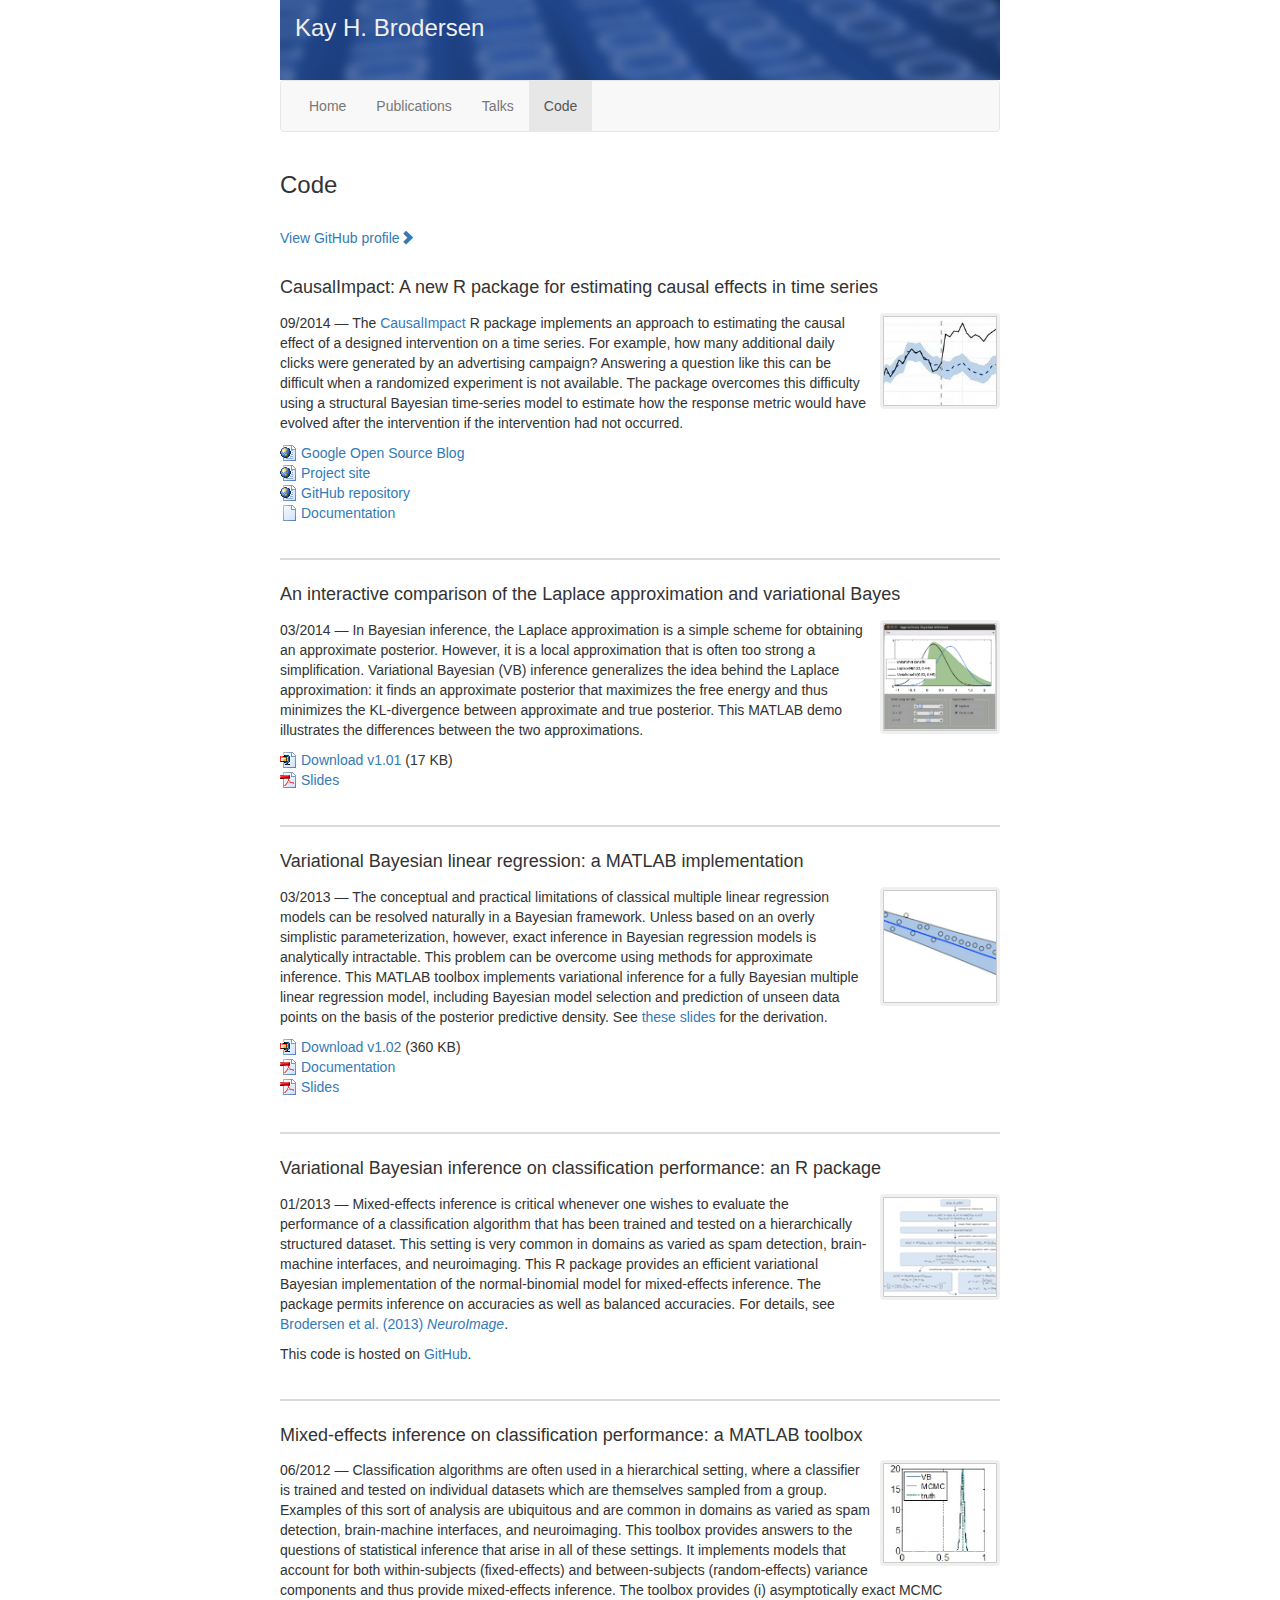
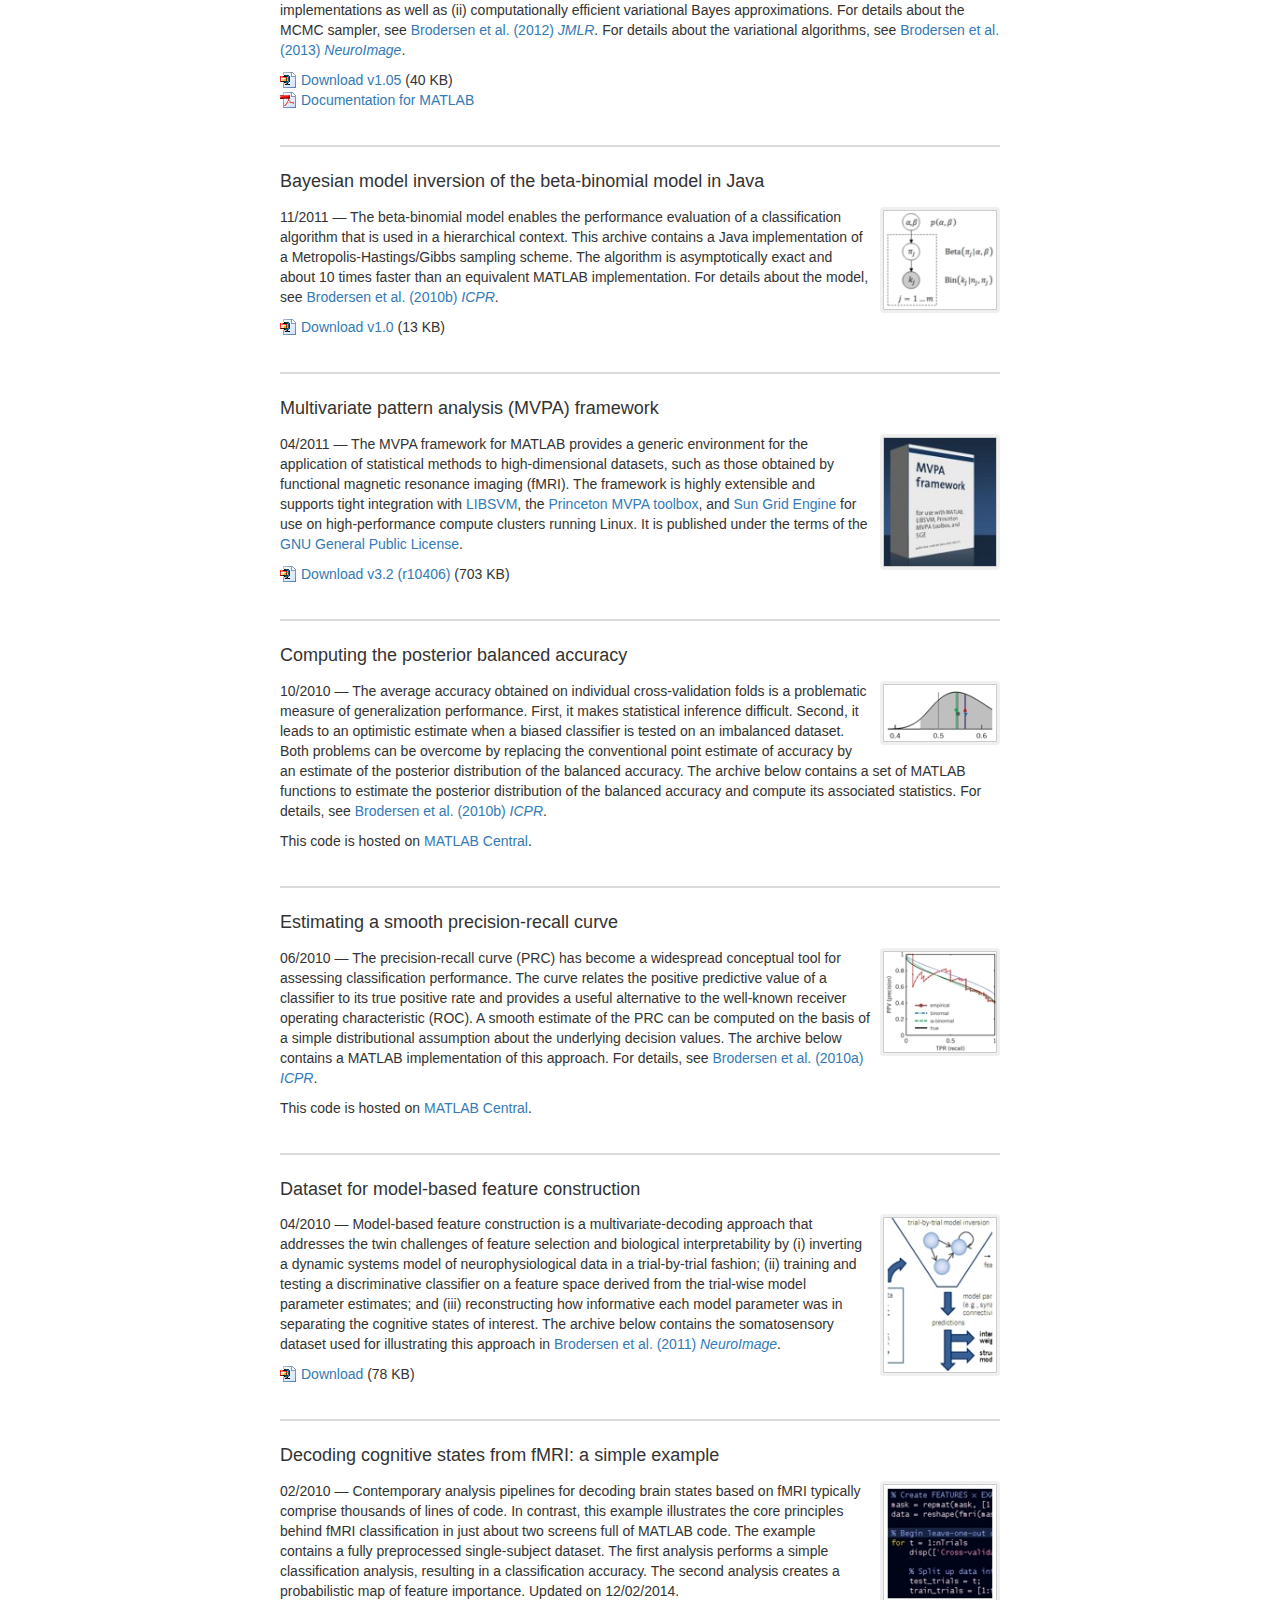
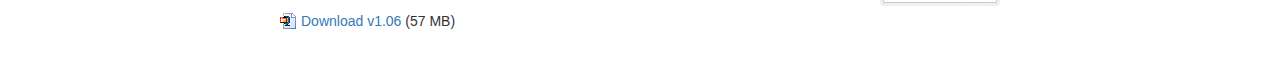
<file: downloads/index.html>
<!DOCTYPE HTML PUBLIC "-//W3C//DTD HTML 4.0 Transitional//EN">
<html>
<head>
<title>Kay H. Brodersen</title>
<meta http-equiv="REFRESH" content="0;url=https://kaybrodersen.github.io/code.html"></HEAD>
<BODY>
</BODY>
</HTML>
</file>
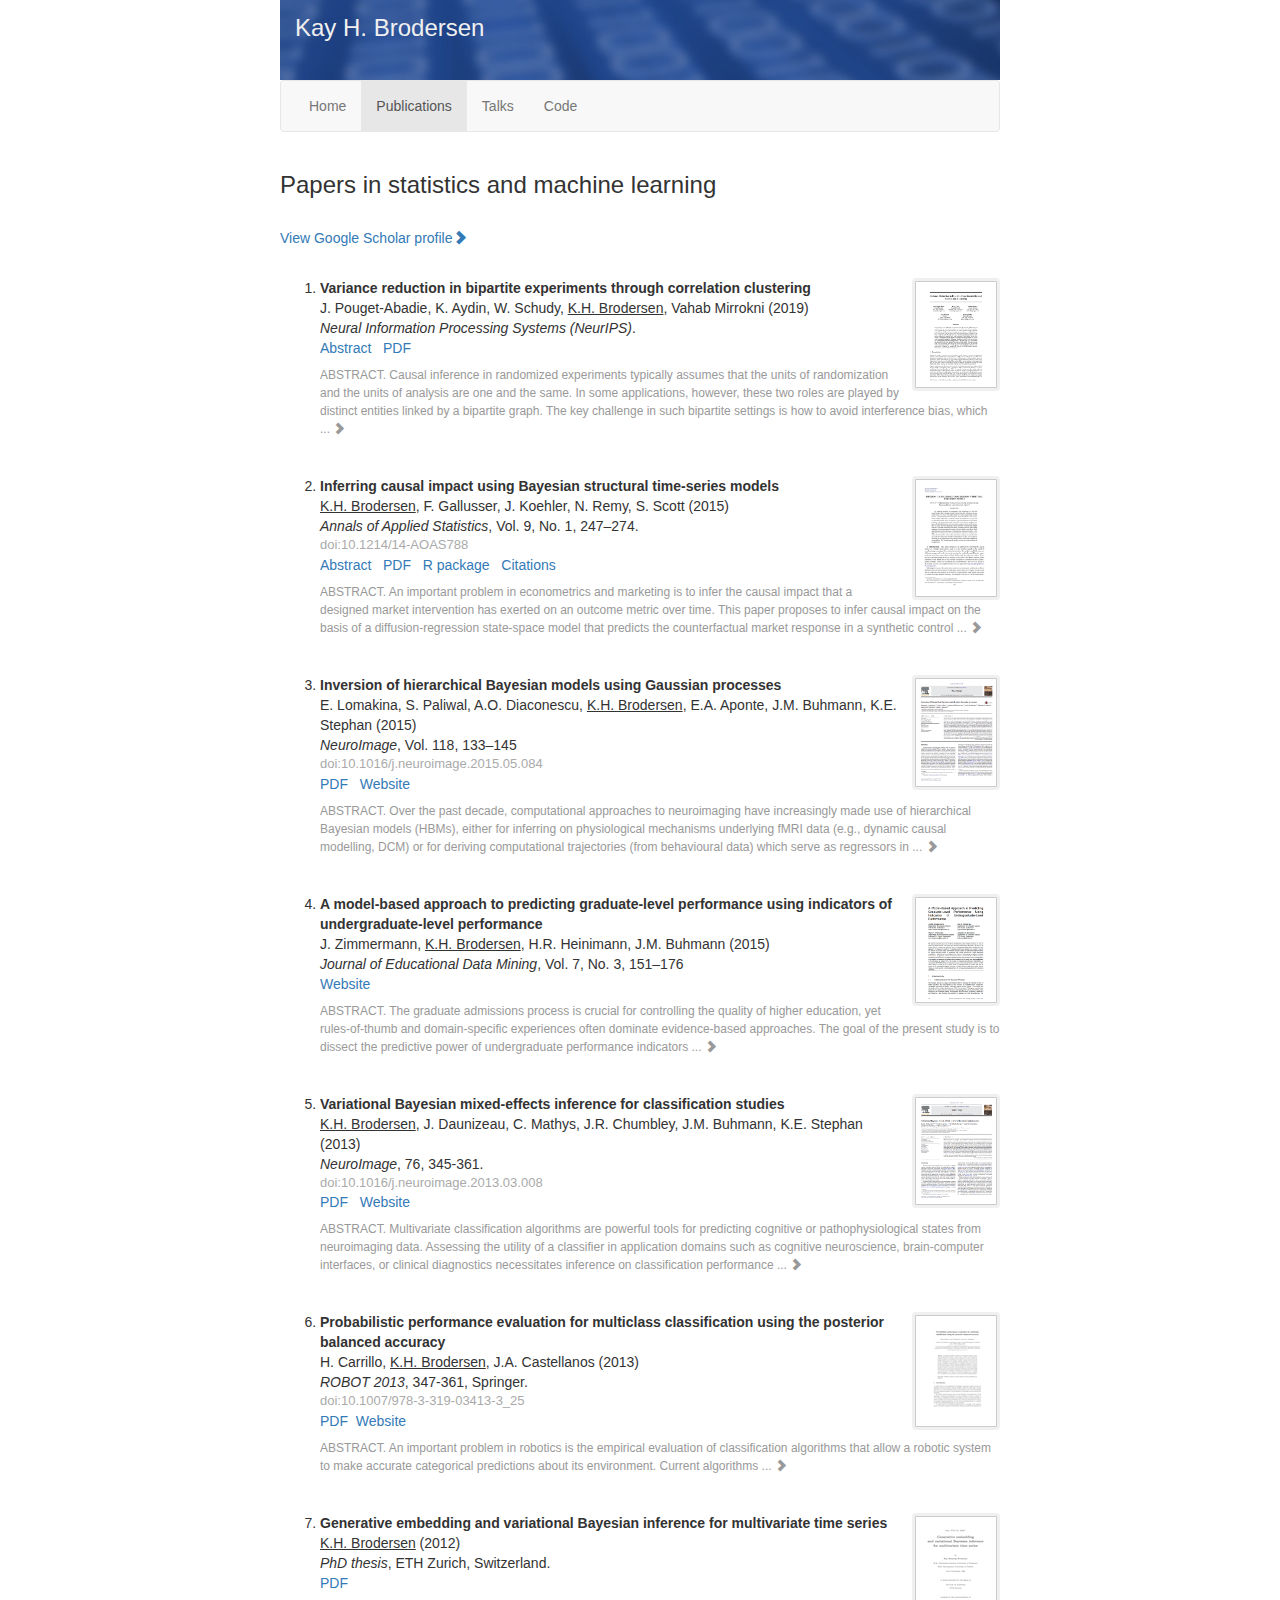
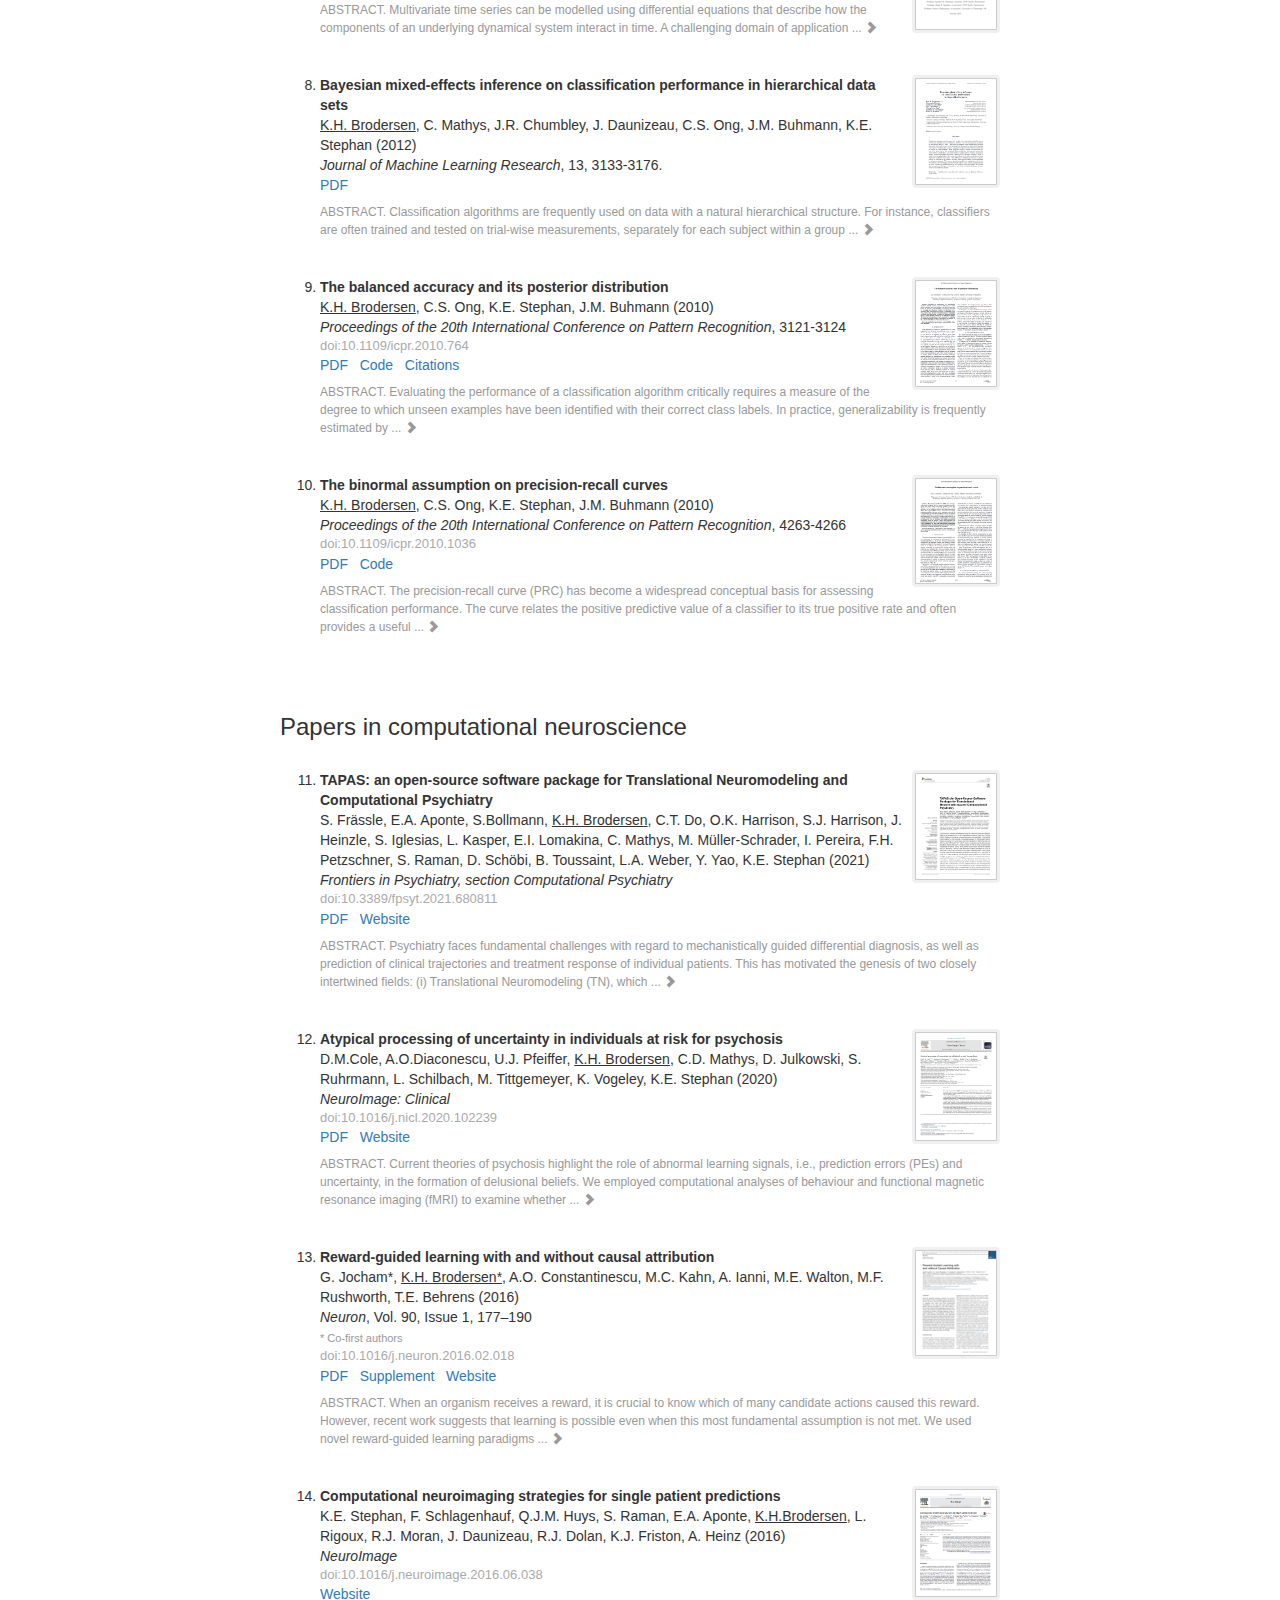
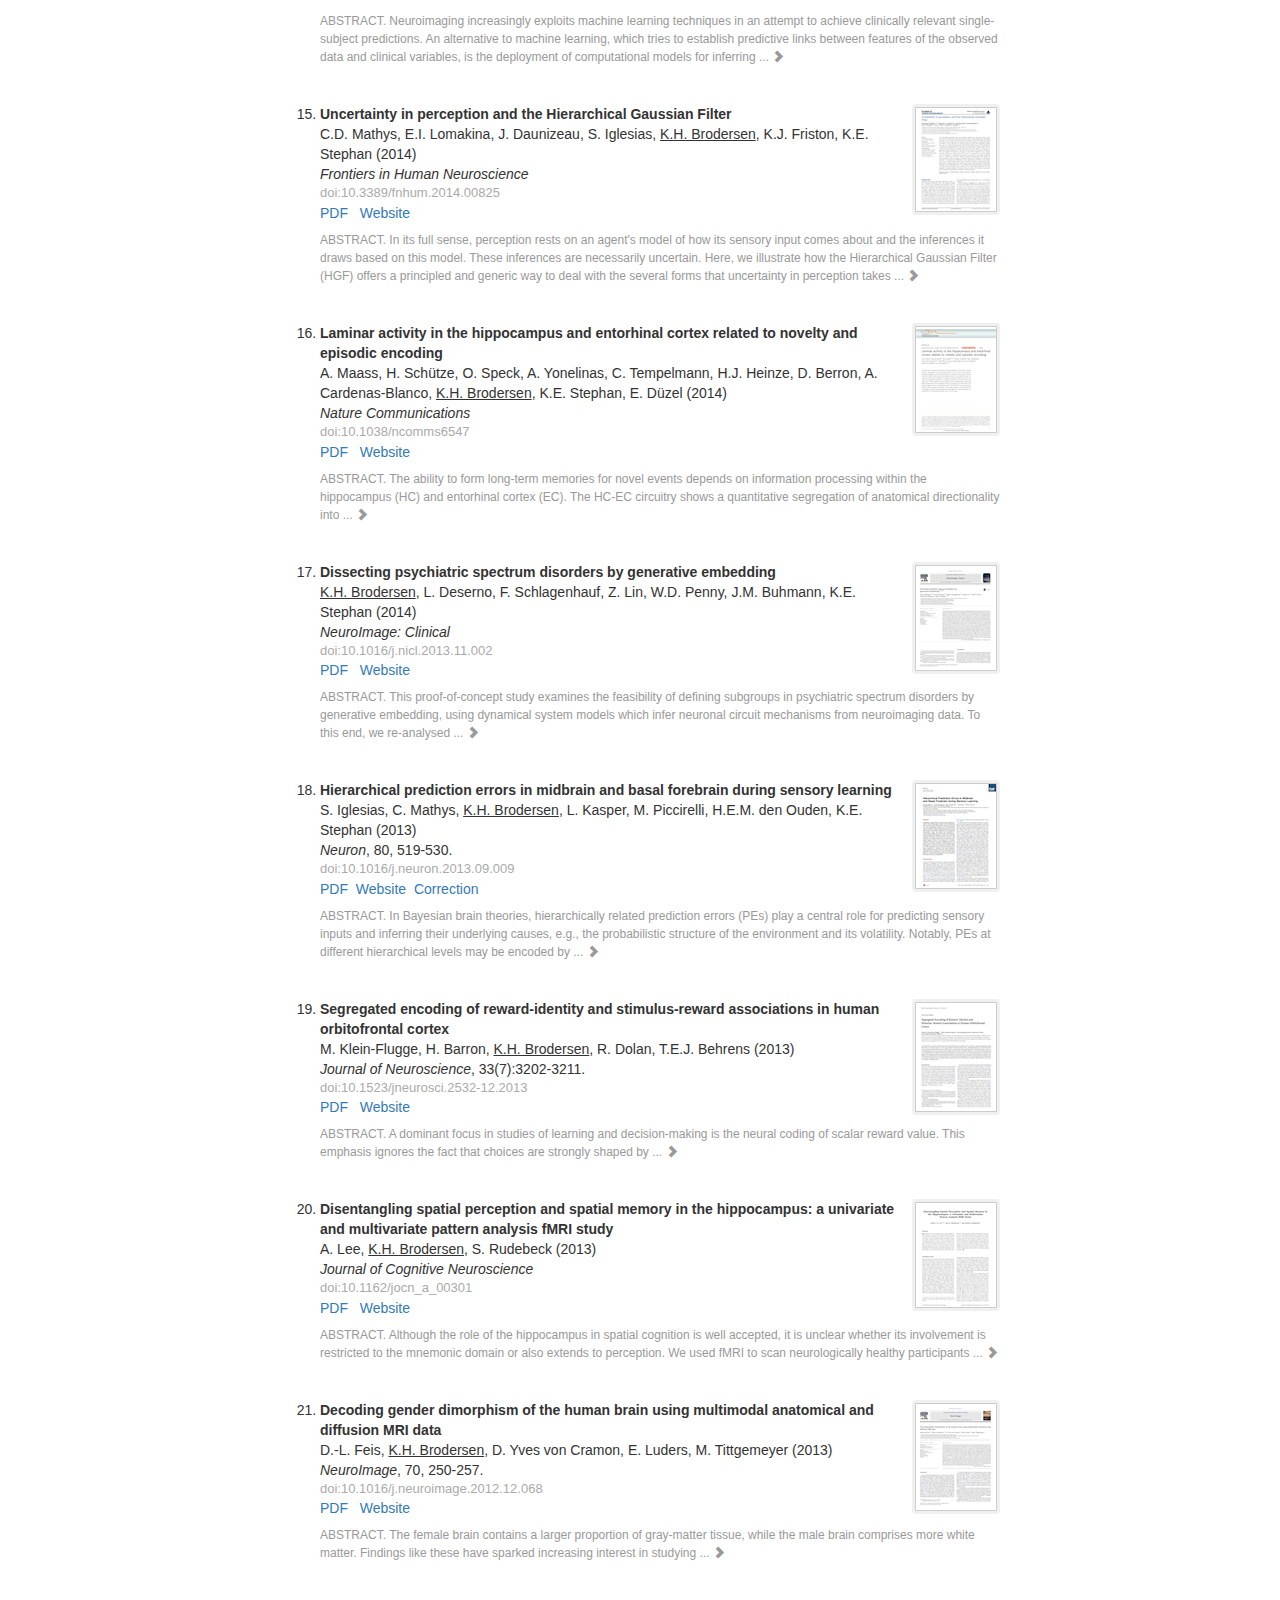
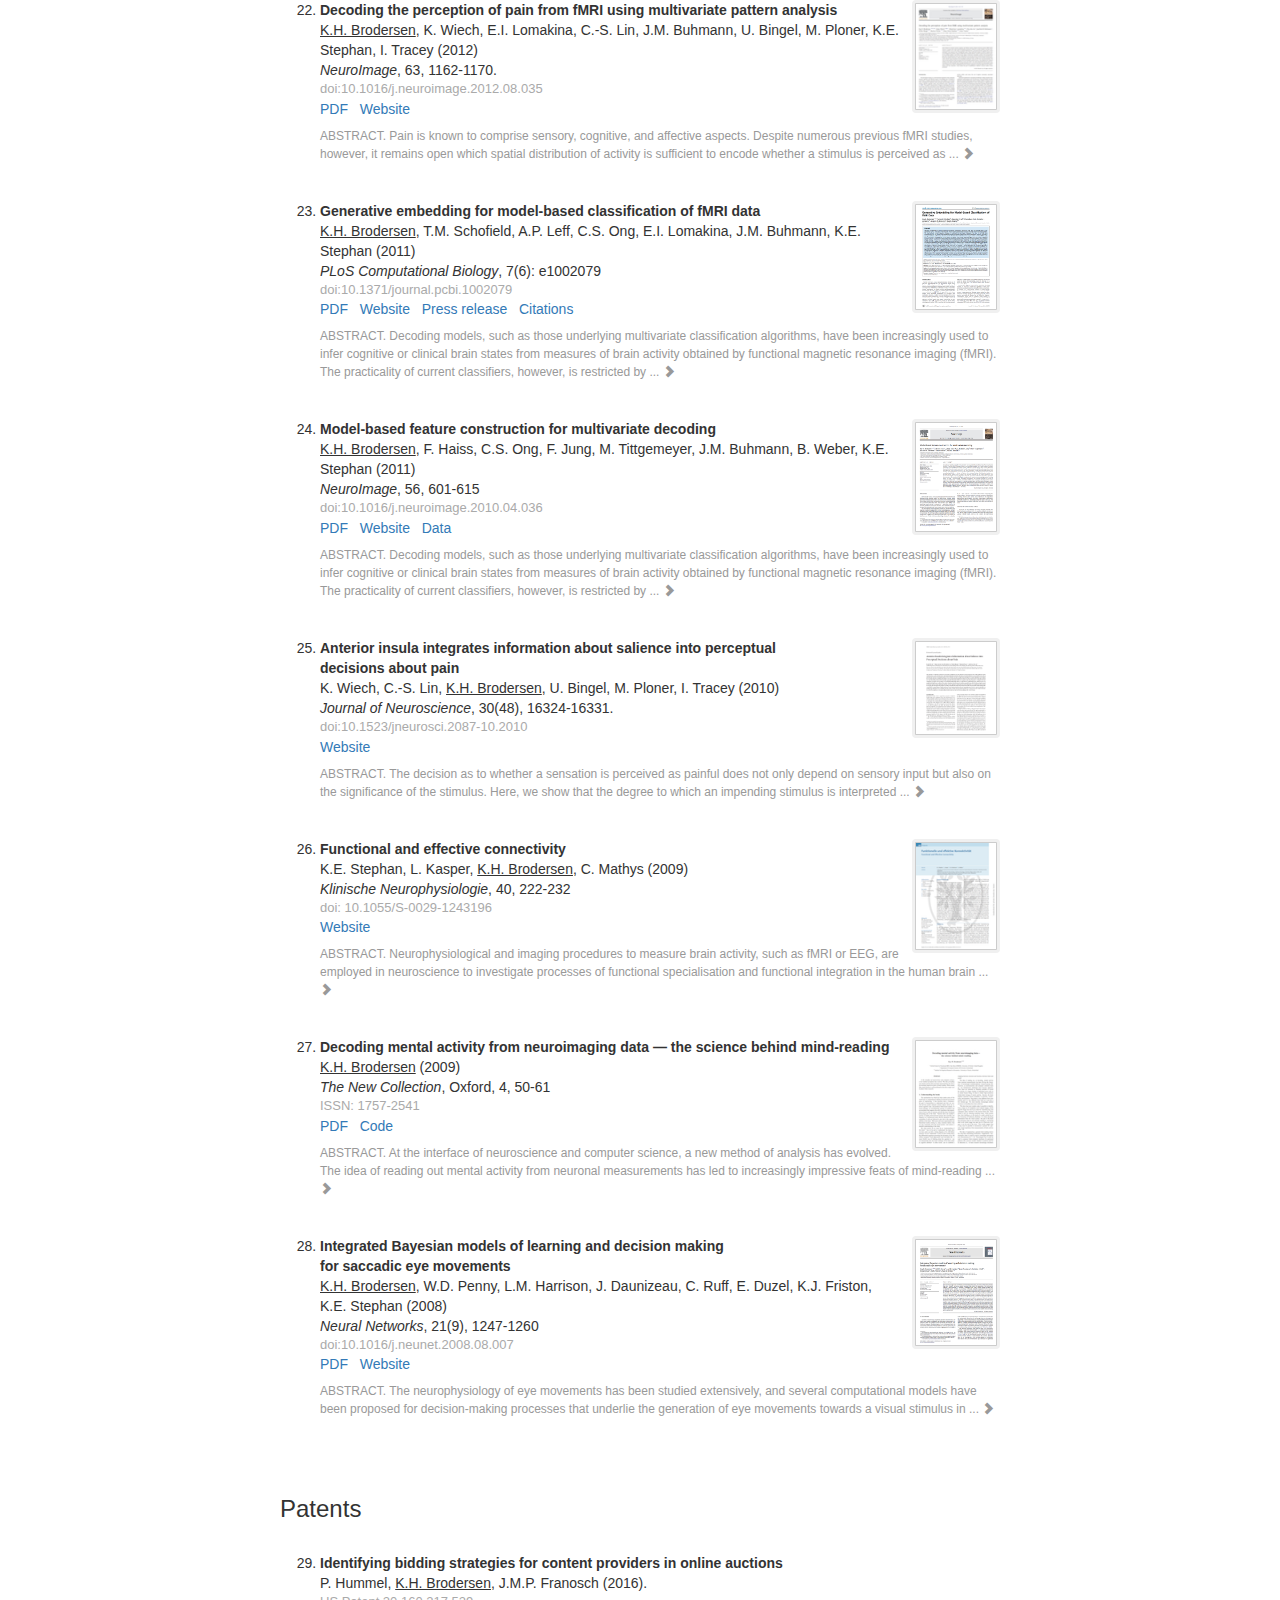
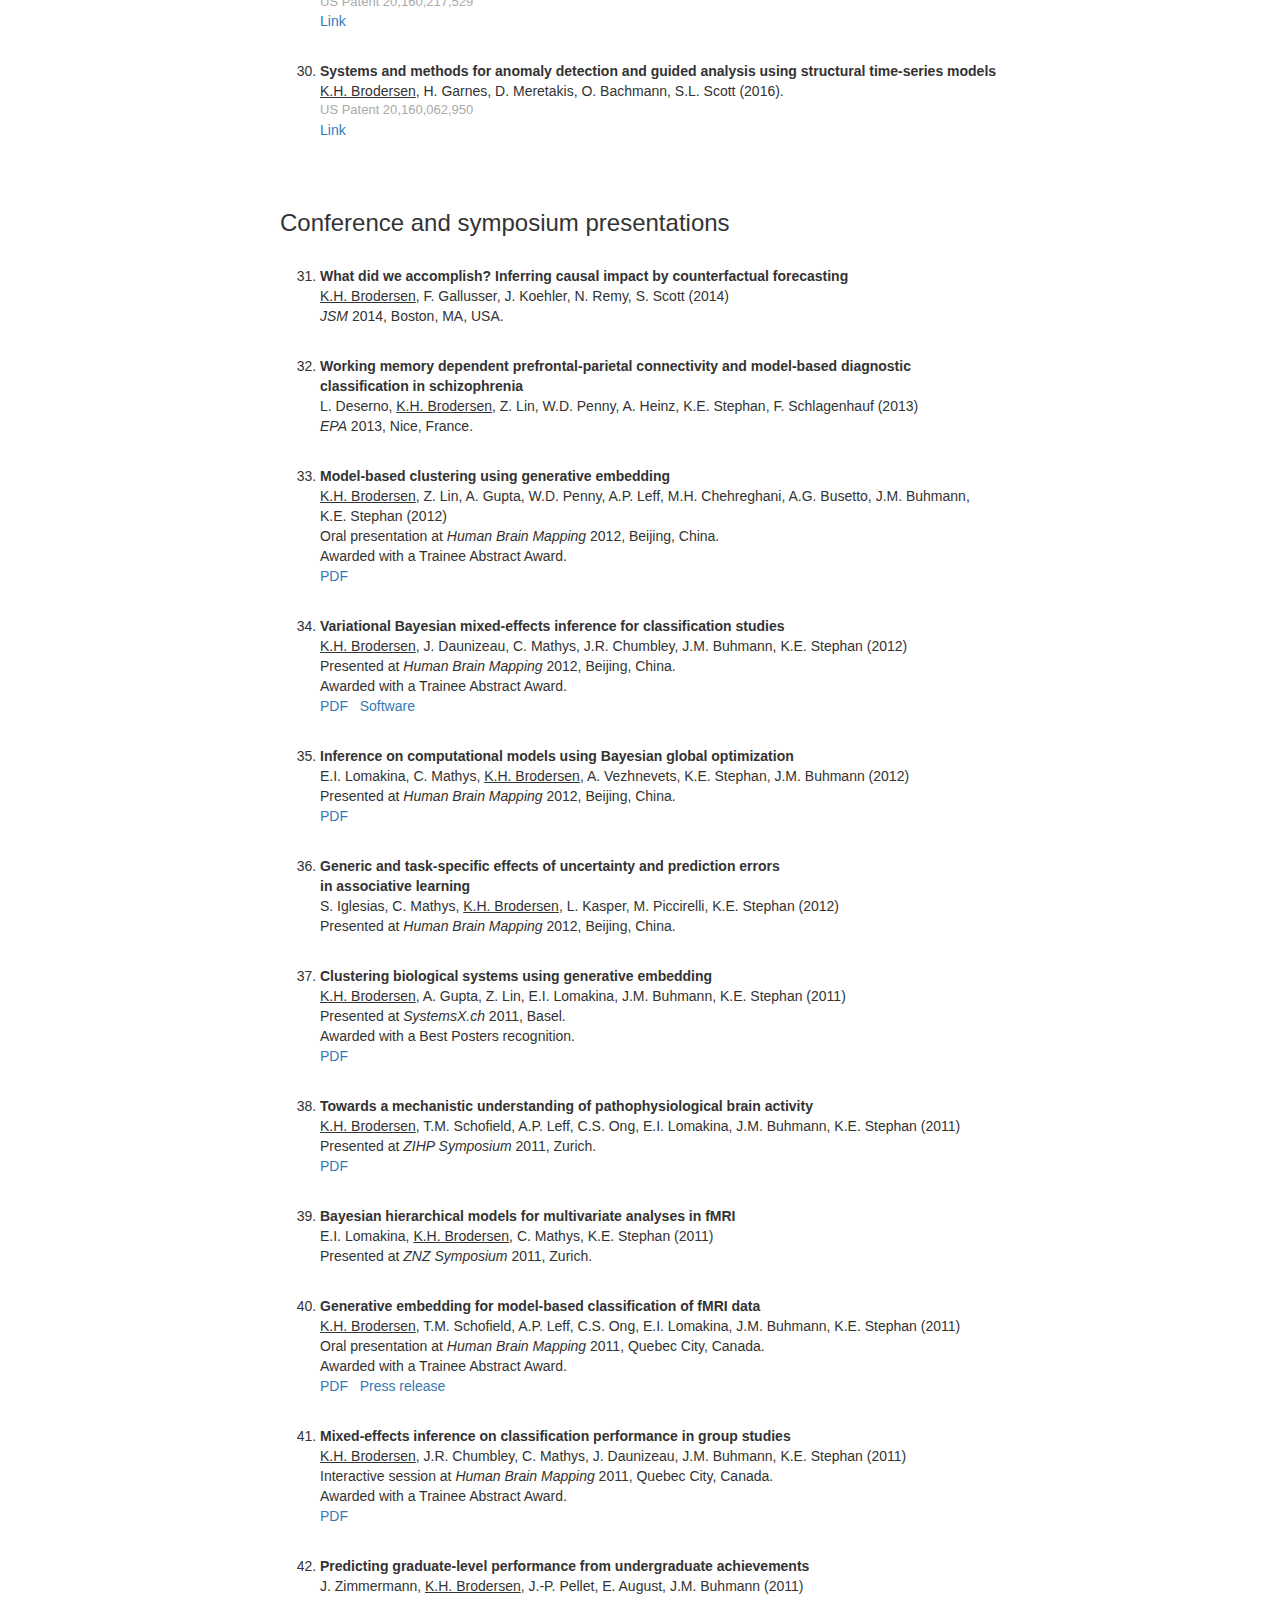
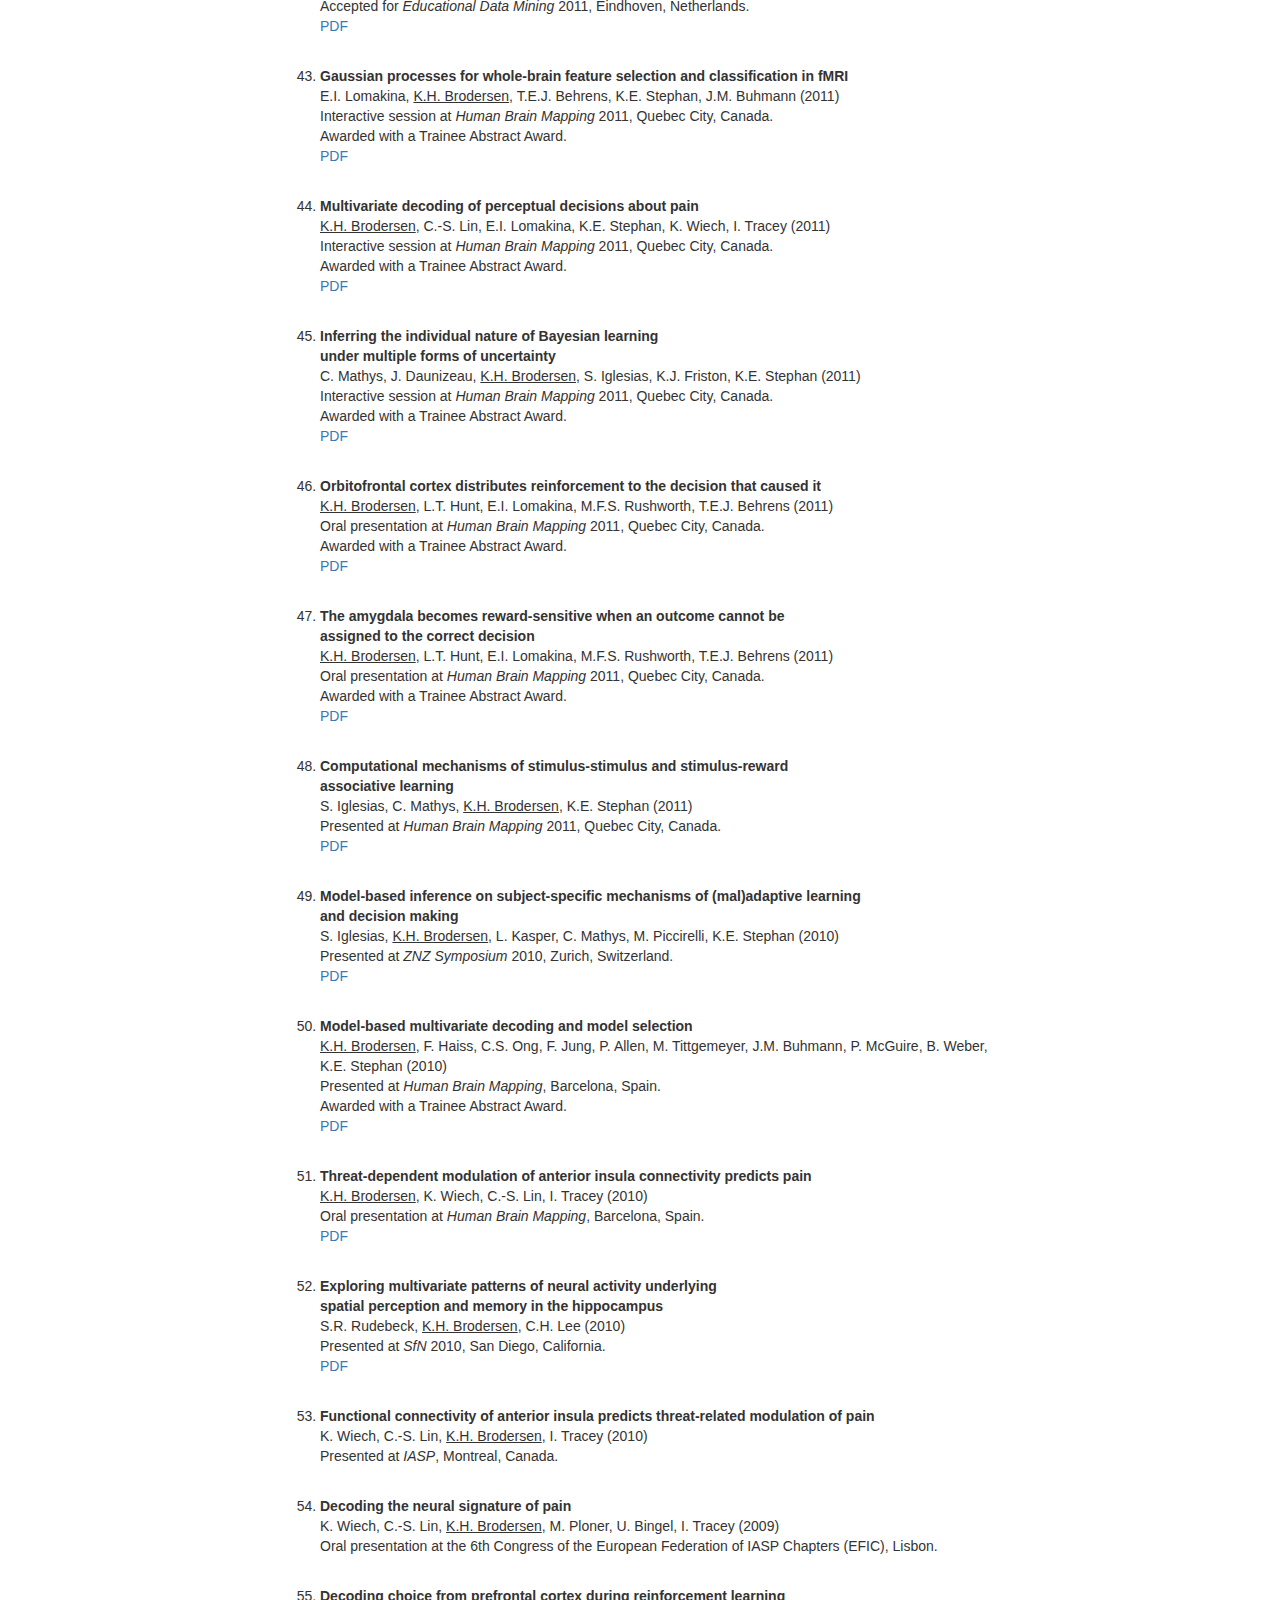
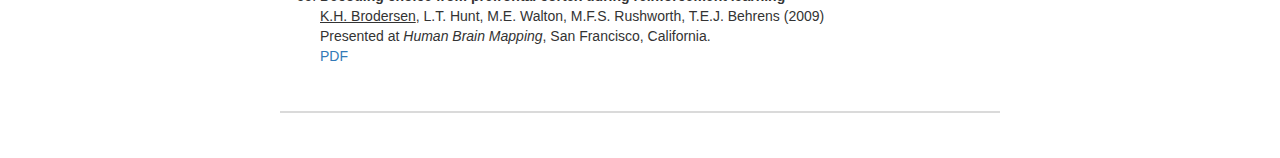
<file: publications/index.html>
<!DOCTYPE HTML PUBLIC "-//W3C//DTD HTML 4.0 Transitional//EN">
<html>
<head>
<title>Kay H. Brodersen</title>
<meta http-equiv="REFRESH" content="0;url=https://kaybrodersen.github.io/publications.html"></HEAD>
<BODY>
</BODY>
</HTML>
</file>
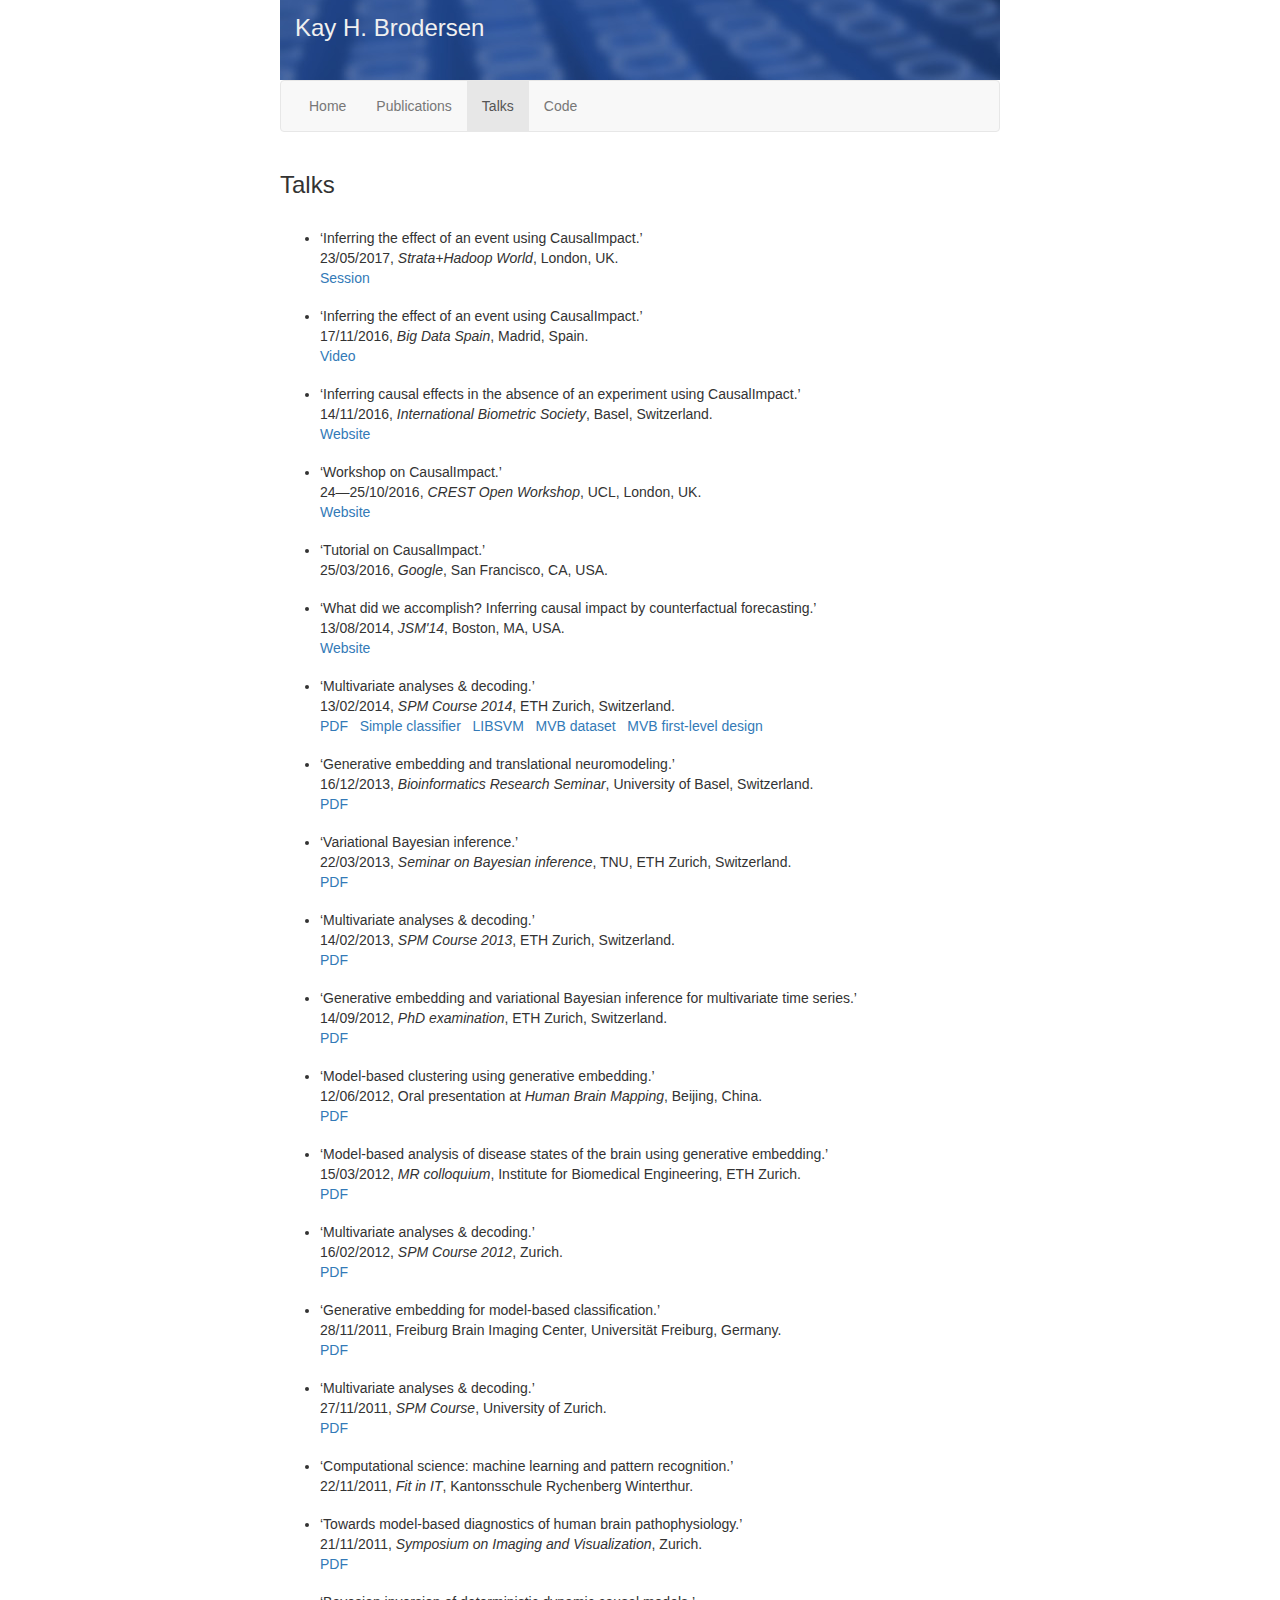
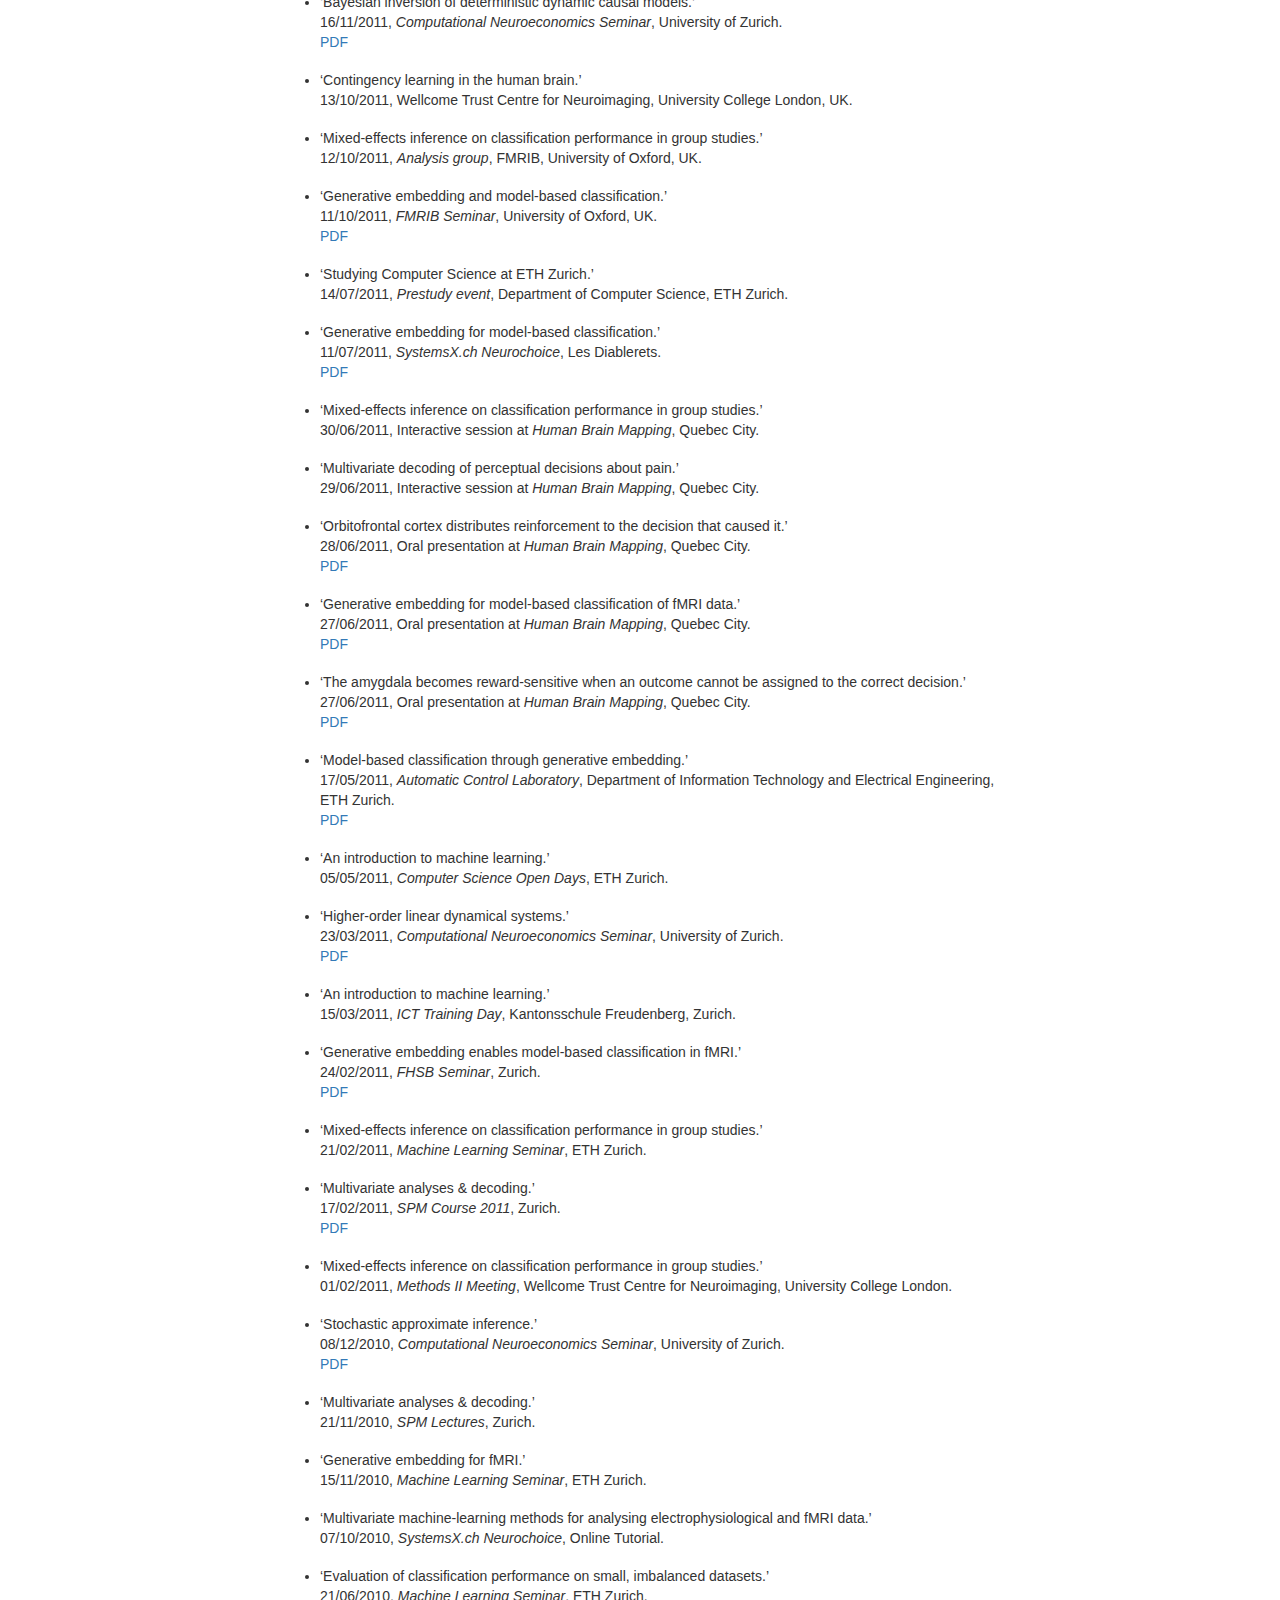
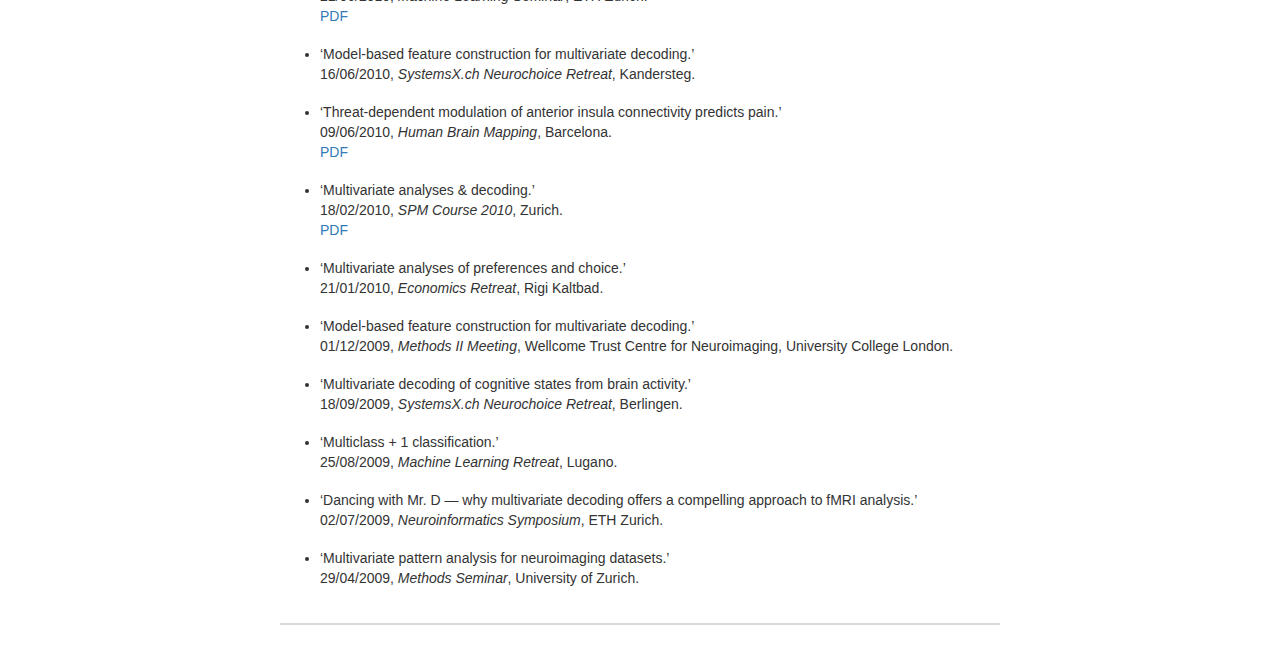
<file: talks/index.html>
<!DOCTYPE HTML PUBLIC "-//W3C//DTD HTML 4.0 Transitional//EN">
<html>
<head>
<title>Kay H. Brodersen</title>
<meta http-equiv="REFRESH" content="0;url=https://kaybrodersen.github.io/talks.html"></HEAD>
<BODY>
</BODY>
</HTML>
</file>
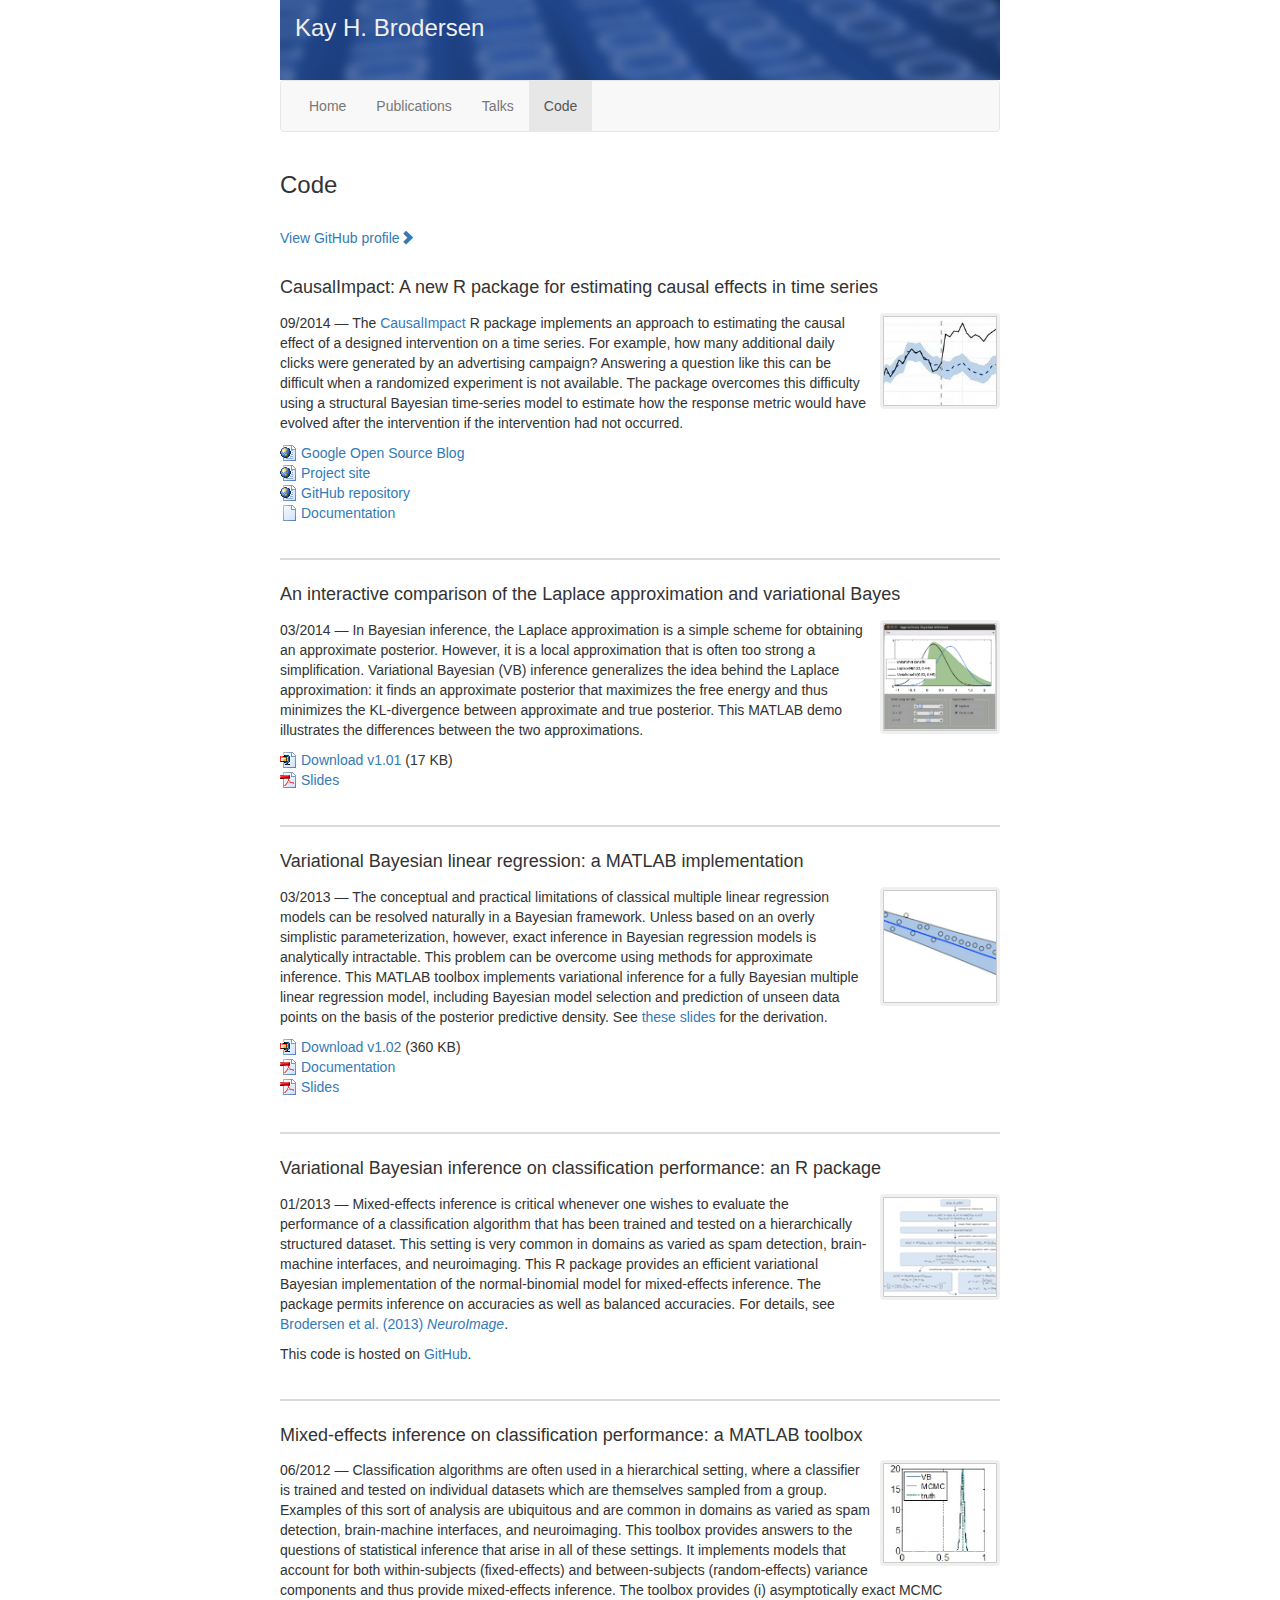
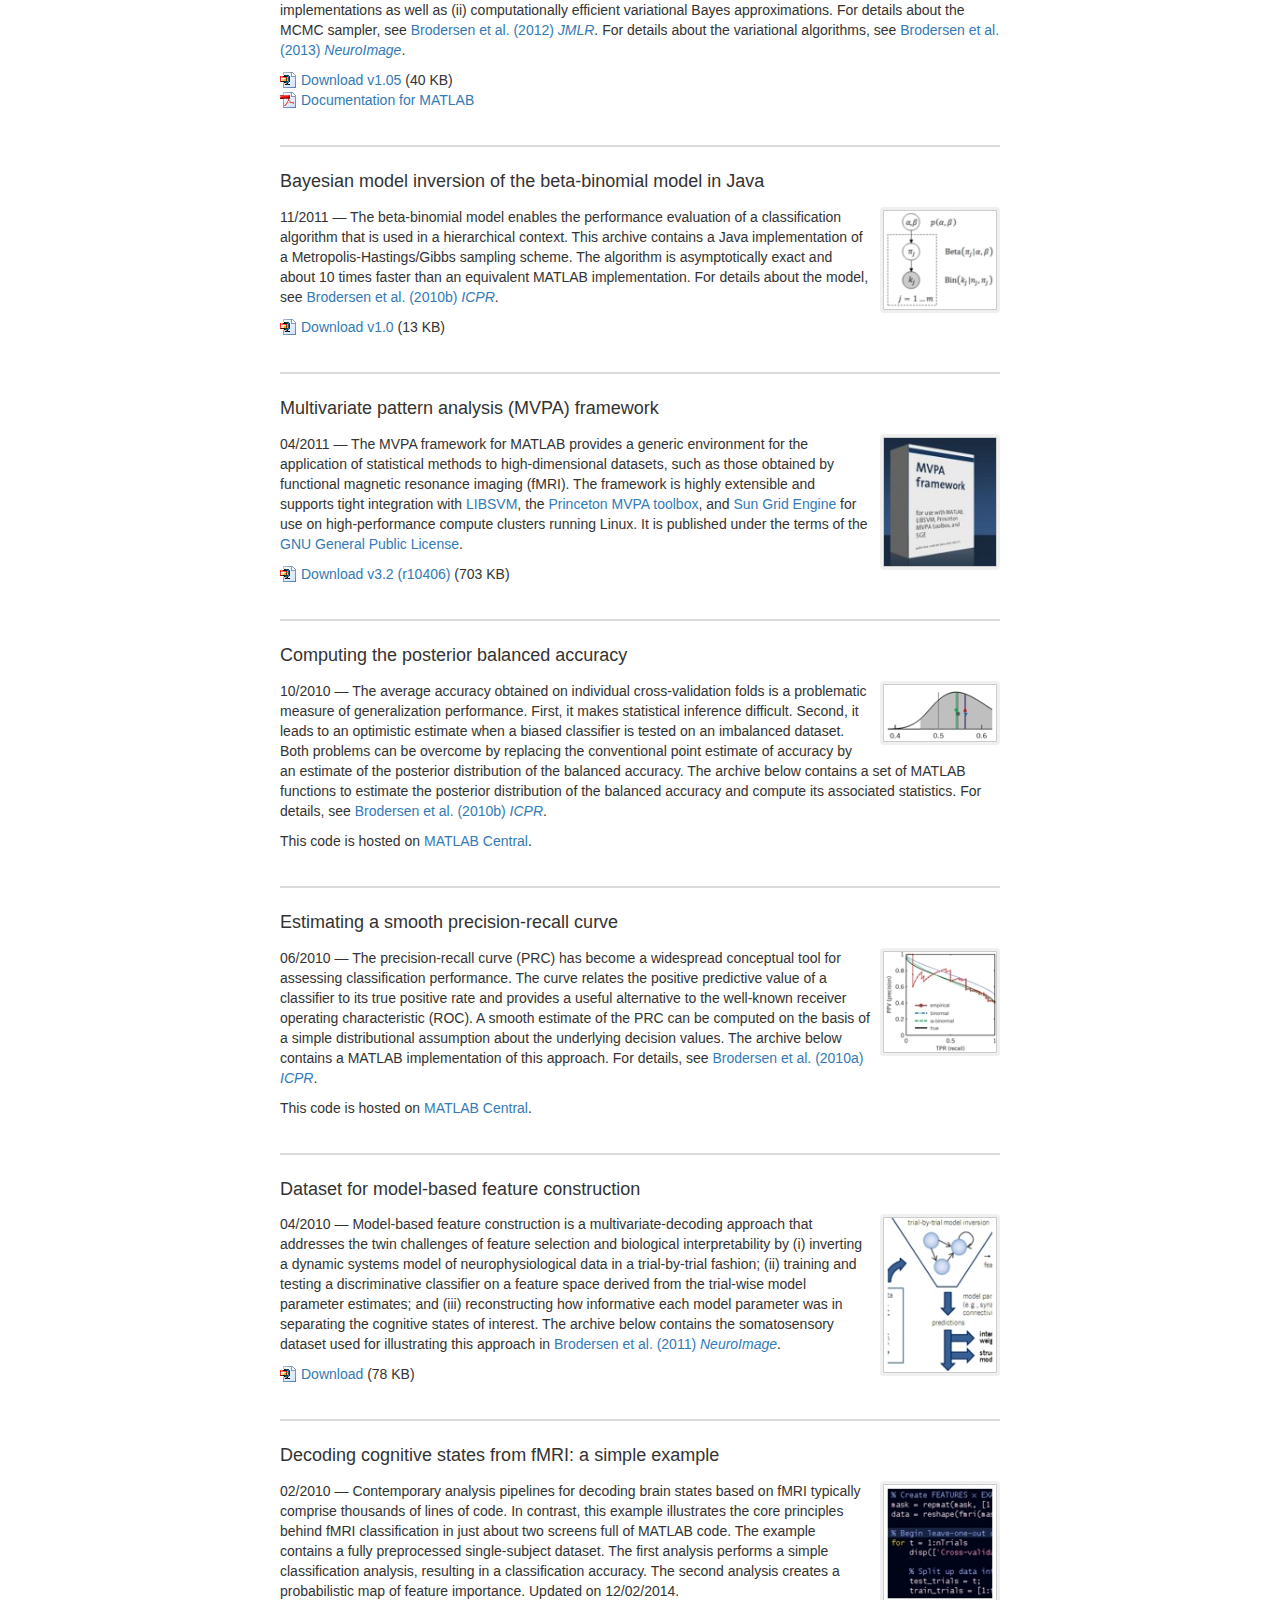
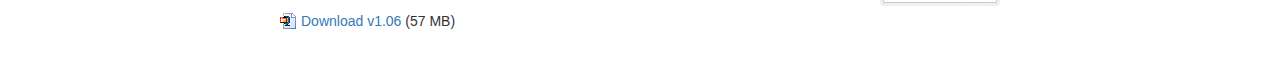
<file: code.html>
<!DOCTYPE html>
<html lang="en">
  <head>
    <!-- Google tag (gtag.js) -->
    <script async src="https://www.googletagmanager.com/gtag/js?id=G-2L89Q0P6GR"></script>
    <script>
      window.dataLayer = window.dataLayer || [];
      function gtag(){dataLayer.push(arguments);}
      gtag('js', new Date());

      gtag('config', 'G-2L89Q0P6GR');
    </script>

    <meta charset="utf-8">
    <meta http-equiv="X-UA-Compatible" content="IE=edge">
    <meta name="viewport" content="width=device-width, initial-scale=1">
    <meta name="description" content="Kay H. Brodersen / Google LLC">
    <meta name="author" content="Kay H. Brodersen">
    <link rel="icon" href="./favicon.ico">

    <title>Downloads</title>

    <!-- Bootstrap core CSS -->
    <link href="./bootstrap/css/bootstrap.min.css" rel="stylesheet">

    <!-- Custom styles -->
    <link href="starter-template.css" rel="stylesheet">
    <link href="jumbotron-narrow.css" rel="stylesheet">
    <link href="custom-extras.css" rel="stylesheet">

    <!-- HTML5 shim and Respond.js for IE8 support of HTML5 elements and media queries -->
    <!--[if lt IE 9]>
      <script src="https://oss.maxcdn.com/html5shiv/3.7.2/html5shiv.min.js"></script>
      <script src="https://oss.maxcdn.com/respond/1.4.2/respond.min.js"></script>
    <![endif]-->
  </head>

  <body>
	<!-- Main container -->
    <div class="container">

      <!-- Header -->
  	  <div id="header">
		<h1>Kay H. Brodersen</h1>
		<!-- <p>Google</p> -->
	  </div>

      <!-- Navigation bar -->
      <nav class="navbar navbar-default">
        <div class="container">
	      <!-- ||| button -->
          <div class="navbar-header">
            <button type="button" class="navbar-toggle collapsed" data-toggle="collapse" data-target="#navbar" aria-expanded="false" aria-controls="navbar">
              <span class="sr-only">Toggle navigation</span>
              <span class="icon-bar"></span>
              <span class="icon-bar"></span>
              <span class="icon-bar"></span>
            </button>
          </div>
          <!-- Navigation items -->
          <div id="navbar" class="collapse navbar-collapse">
            <ul class="nav navbar-nav"> <!-- pull-right -->
              <li><a href="./index.html">Home</a></li>
              <li><a href="./publications.html">Publications</a></li>
              <li><a href="./talks.html">Talks</a></li>
              <li class="active"><a href="#">Code</a></li>
            </ul>
          </div><!--/.nav-collapse -->
        </div>
      </nav>

      <!-- Content resides in 'row' elements with 'col' child elements -->
      <div class="row" id="content">
  	    <div class="col-md-12">

		  <h3>Code</h3>

  	      <a href="https://github.com/kaybrodersen" target="blank">
  	      	View GitHub profile<span class="glyphicon glyphicon-chevron-right" aria-hidden="true"></span>
  	      </a>
  	      <br/><br/>

		<a name="causalimpact"></a>
		<h4>CausalImpact: A new R package for estimating causal effects in time series</h4>
		<img src="img/CausalImpact_thumbnail.png" width="120" class="thumbnail" alt="CausalImpact R package" />
		<p>09/2014 &mdash; The <a href="https://google.github.io/CausalImpact/" target="blank">CausalImpact</a> R package implements an approach to estimating the causal effect of a designed intervention on a time series. For example, how many additional daily clicks were generated by an advertising campaign? Answering a question like this can be difficult when a randomized experiment is not available. The package overcomes this difficulty using a structural Bayesian time-series model to estimate how the response metric would have evolved after the intervention if the intervention had not occurred.</p>
		<a href="http://google-opensource.blogspot.com/2014/09/causalimpact-new-open-source-package.html" target="_blank"><img class="fileicon" src="fileicons/html.png">Google Open Source Blog</a><br/>
		<a href="https://google.github.io/CausalImpact/" target="_blank"><img class="fileicon" src="fileicons/html.png">Project site</a><br/>
		<a href="https://github.com/google/CausalImpact" target="_blank"><img class="fileicon" src="fileicons/html.png">GitHub repository</a><br/>
		<a href="https://google.github.io/CausalImpact/CausalImpact.html" target="_blank"><img class="fileicon" src="fileicons/file.png">Documentation</a><br/>
		<div class="horline"></div>

			<a name="laplace_vb"></a>
			<h4>An interactive comparison of the Laplace approximation and variational Bayes</h4>
			<img src="img/laplace_vb.png" width="120" class="thumbnail" alt="Laplace vs. variational Bayes" />
			<p>03/2014 &mdash; In Bayesian inference, the Laplace approximation is a simple scheme for obtaining an approximate posterior. However, it is a local approximation that is often too strong a simplification. Variational Bayesian (VB) inference generalizes the idea behind the Laplace approximation: it finds an approximate posterior that maximizes the free energy and thus minimizes the KL-divergence between approximate and true posterior. This MATLAB demo illustrates the differences between the two approximations.</p>
			<a href="downloads/VariationalBayesDemo_1.01.zip"><img class="fileicon" src="fileicons/zip.png">Download v1.01</a> (17 KB)<br/>
			<a href="talks/Brodersen_2013_03_22.pdf" target="_blank"><img class="fileicon" src="fileicons/pdf.png">Slides</a>
			<div class="horline"></div>

			<a name="micp_r"></a>
			<h4>Variational Bayesian linear regression: a MATLAB implementation</h4>
			<img src="img/vblm.png" width="120" height="119" class="thumbnail" alt="Variational linear regression" />
			<p>03/2013 &mdash; The conceptual and practical limitations of classical multiple linear regression models can be resolved naturally in a Bayesian framework. Unless based on an overly simplistic parameterization, however, exact inference in Bayesian regression models is analytically intractable. This problem can be overcome using methods for approximate inference. This MATLAB toolbox implements variational inference for a fully Bayesian multiple linear regression model, including Bayesian model selection and prediction of unseen data points on the basis of the posterior predictive density. See <a href="./talks/Brodersen_2013_03_22.pdf" target="blank">these slides</a> for the derivation.</p>
			<a href="downloads/vblm_1.02.zip"><img class="fileicon" src="fileicons/zip.png">Download v1.02</a> (360 KB)<br/>
			<a href="downloads/Readme_vblm.pdf"><img class="fileicon" src="fileicons/pdf.png">Documentation</a><br/>
			<a href="talks/Brodersen_2013_03_22.pdf" target="_blank"><img class="fileicon" src="fileicons/pdf.png">Slides</a>
			<div class="horline"></div>

			<a name="micp_r"></a>
			<h4>Variational Bayesian inference on classification performance: an R package</h4>
			<img src="img/micp_r.png" width="120" height="106" class="thumbnail" alt="Mixed-effects inference" />
			<p>01/2013 &mdash; Mixed-effects inference is critical whenever one wishes to evaluate the performance of a classification algorithm that has been trained and tested on a hierarchically structured dataset. This setting is very common in domains as varied as spam detection, brain-machine interfaces, and neuroimaging. This R package provides an efficient variational Bayesian implementation of the normal-binomial model for mixed-effects inference. The package permits inference on accuracies as well as balanced accuracies. For details, see <a href="publications/Brodersen_2013_NeuroImage.pdf" target="blank">Brodersen et al. (2013) <i>NeuroImage</i></a>.</p>
			This code is hosted on <a href="https://github.com/kaybrodersen/micp">GitHub</a>.<br/>
			<div class="horline"></div>

			<a name="micp"></a>
			<h4>Mixed-effects inference on classification performance: a MATLAB toolbox</h4>
			<img src="img/micp.jpg" width="120" height="106" class="thumbnail" alt="Mixed-effects inference" />
			<p>06/2012 &mdash; Classification algorithms are often used in a hierarchical setting, where a classifier is trained and tested on individual datasets which are themselves sampled from a group. Examples of this sort of analysis are ubiquitous and are common in domains as varied as spam detection, brain-machine interfaces, and neuroimaging. This toolbox provides answers to the questions of statistical inference that arise in all of these settings. It implements models that account for both within-subjects (fixed-effects) and between-subjects (random-effects) variance components and thus provide mixed-effects inference. The toolbox provides (i) asymptotically exact MCMC implementations as well as (ii) computationally efficient variational Bayes approximations. For details about the MCMC sampler, see <a href="publications/Brodersen_2012_JMLR.pdf" target="blank">Brodersen et al. (2012) <i>JMLR</i></a>. For details about the variational algorithms, see <a href="publications/Brodersen_2013_NeuroImage.pdf" target="blank">Brodersen et al. (2013) <i>NeuroImage</i></a>.</p>
			<a href="downloads/micp-1.05.zip"><img class="fileicon" src="fileicons/zip.png">Download v1.05</a> (40 KB)<br/>
			<a href="downloads/Readme_micp_for_MATLAB.pdf" target="blank"><img class="fileicon" src="fileicons/pdf.png">Documentation for MATLAB</a><br/>
			<div class="horline"></div>

			<a name="bb_java"></a>
			<h4>Bayesian model inversion of the beta-binomial model in Java</h4>
			<img src="img/bb.jpg" width="120" height="106" class="thumbnail" alt="Beta-binomial model" />
			<p>11/2011 &mdash; The beta-binomial model enables the performance evaluation of a classification algorithm that is used in a hierarchical context. This archive contains a Java implementation of a Metropolis-Hastings/Gibbs sampling scheme. The algorithm is asymptotically exact and about 10 times faster than an equivalent MATLAB implementation. For details about the model, see <a href="publications/Brodersen_2010b_ICPR.pdf" target="blank">Brodersen et al. (2010b) <i>ICPR</i></a>.</p>
			<a href="downloads/BetaBinomialSampler-1.0.jar"><img class="fileicon" src="fileicons/zip.png">Download v1.0</a> (13 KB)<br/>
			<div class="horline"></div>

			<a name="mvpa"></a>
			<h4>Multivariate pattern analysis (MVPA) framework</h4>
			<img src="img/mvpa.jpg" width="120" height="136" class="thumbnail" alt="MVPA framework" />
			<p>04/2011 &mdash; The MVPA framework for MATLAB provides a generic environment for the application of statistical methods to high-dimensional datasets, such as those obtained by functional magnetic resonance imaging (fMRI). The framework is highly extensible and supports tight integration with <a href="http://www.csie.ntu.edu.tw/~cjlin/libsvm/" class="muted" target="_blank">LIBSVM</a>, the <a href="http://code.google.com/p/princeton-mvpa-toolbox/" class="muted" target="_blank">Princeton MVPA toolbox</a>, and <a href="http://en.wikipedia.org/wiki/Oracle_Grid_Engine" class="muted" target="_blank">Sun Grid Engine</a> for use on high-performance compute clusters running Linux. It is published under the terms of the <a href="http://www.gnu.org/licenses/gpl.html" class="muted" target="_blank">GNU General
			Public License</a>. </p>
			<a href="downloads/MVPA-3.2-r10406.zip"><img class="fileicon" src="fileicons/zip.png">Download v3.2 (r10406)</a> (703 KB)<br/>
			<div class="horline"></div>

			<a name="balanced_accuracy"></a>
			<h4>Computing the posterior balanced accuracy</h4>
			<img src="img/balacc.jpg" width="120" height="64" class="thumbnail" alt="Posterior balanced accuracy" />
			<p>10/2010 &mdash; The average accuracy obtained on individual cross-validation folds is a problematic measure of generalization performance. First, it makes statistical inference difficult. Second, it leads to an optimistic estimate when a biased classifier is tested on an imbalanced dataset. Both problems can be overcome by replacing the conventional point estimate of accuracy by an estimate of the posterior distribution of the balanced accuracy. The archive below contains a set of MATLAB functions to estimate the posterior distribution of the balanced accuracy and compute its associated statistics. For details, see <a href="publications/Brodersen_2010b_ICPR.pdf" target="blank">Brodersen et al. (2010b) <i>ICPR</i></a>.</p>
			This code is hosted on <a href="http://www.mathworks.com/matlabcentral/fileexchange/29244" target="_blank">MATLAB Central</a>.
			<div class="horline"></div>

			<a name="pr_curve"></a>
			<h4>Estimating a smooth precision-recall curve</h4>
			<img src="img/binormal.jpg" width="120" height="108" class="thumbnail" alt="Empirical and model-based precision-recall curves" />
			<p>06/2010 &mdash; The precision-recall curve (PRC) has become a widespread conceptual tool for assessing classification performance. The curve relates the positive predictive value of a classifier to its true positive rate and provides a useful alternative to the well-known receiver operating characteristic (ROC). A smooth estimate of the PRC can be computed on the basis of a simple distributional assumption about the underlying decision values. The archive below contains a MATLAB implementation of this approach. For details, see <a href="publications/Brodersen_2010a_ICPR.pdf" target="blank">Brodersen et al. (2010a) <i>ICPR</i></a>.</p>
			This code is hosted on <a href="http://www.mathworks.com/matlabcentral/fileexchange/29250" target="_blank">MATLAB Central</a>.
			<div class="horline"></div>

			<a name="mbfc"></a>
			<h4>Dataset for model-based feature construction</h4>
			<img src="img/mbfc.jpg" width="120" height="162" class="thumbnail" alt="Model-based feature construction" />
		    <p>04/2010 &mdash; Model-based feature construction is a multivariate-decoding approach that addresses the twin challenges of feature selection and biological interpretability by (i) inverting a dynamic systems model of neurophysiological data in a trial-by-trial fashion; (ii) training and testing a discriminative classifier on a feature space derived from the trial-wise model parameter estimates; and (iii) reconstructing how informative each model parameter was in separating the cognitive states of interest. The archive below contains the somatosensory dataset used for illustrating this approach in <a href="publications/Brodersen_2011_NeuroImage.pdf" target="blank">Brodersen et al. (2011) <i>NeuroImage</i></a>.</p>
			<a href="downloads/ModelBasedFeatureConstruction-1.01.zip"><img class="fileicon" src="fileicons/zip.png">Download</a> (78 KB)
			<div class="horline"></div>

			<a name="simple_classifier"></a>
			<h4>Decoding cognitive states from fMRI: a simple example</h4>
			<img src="img/simple_classifier.jpg" width="120" height="125" class="thumbnail" alt="Simple classifier" />
			<p>02/2010 &mdash; Contemporary analysis pipelines for decoding brain states based on fMRI typically comprise thousands of lines of code. In contrast, this example illustrates the core principles behind fMRI classification in just about two screens full of MATLAB code. The example contains a fully preprocessed single-subject dataset. The first analysis performs a simple classification analysis, resulting in a classification accuracy. The second analysis creates a probabilistic map of feature importance. Updated on 12/02/2014.</p>
			<a href="downloads/SimpleClassifier-1.06.zip"><img class="fileicon" src="fileicons/zip.png">Download v1.06</a> (57 MB)
			<br/><br/>
	
  	    </div><!-- /.col -->
	  </div><!-- /.row -->
    </div><!-- /.container -->

    <!-- Bootstrap core JavaScript
    ================================================== -->
    <!-- Placed at the end of the document so the pages load faster -->
    <script src="https://ajax.googleapis.com/ajax/libs/jquery/3.5.1/jquery.min.js"></script>
    <script src="./bootstrap/js/bootstrap.min.js"></script>
    <!-- IE10 viewport hack for Surface/desktop Windows 8 bug -->
    <script src="./assets/js/ie10-viewport-bug-workaround.js"></script>
  </body>
</html>
</file>
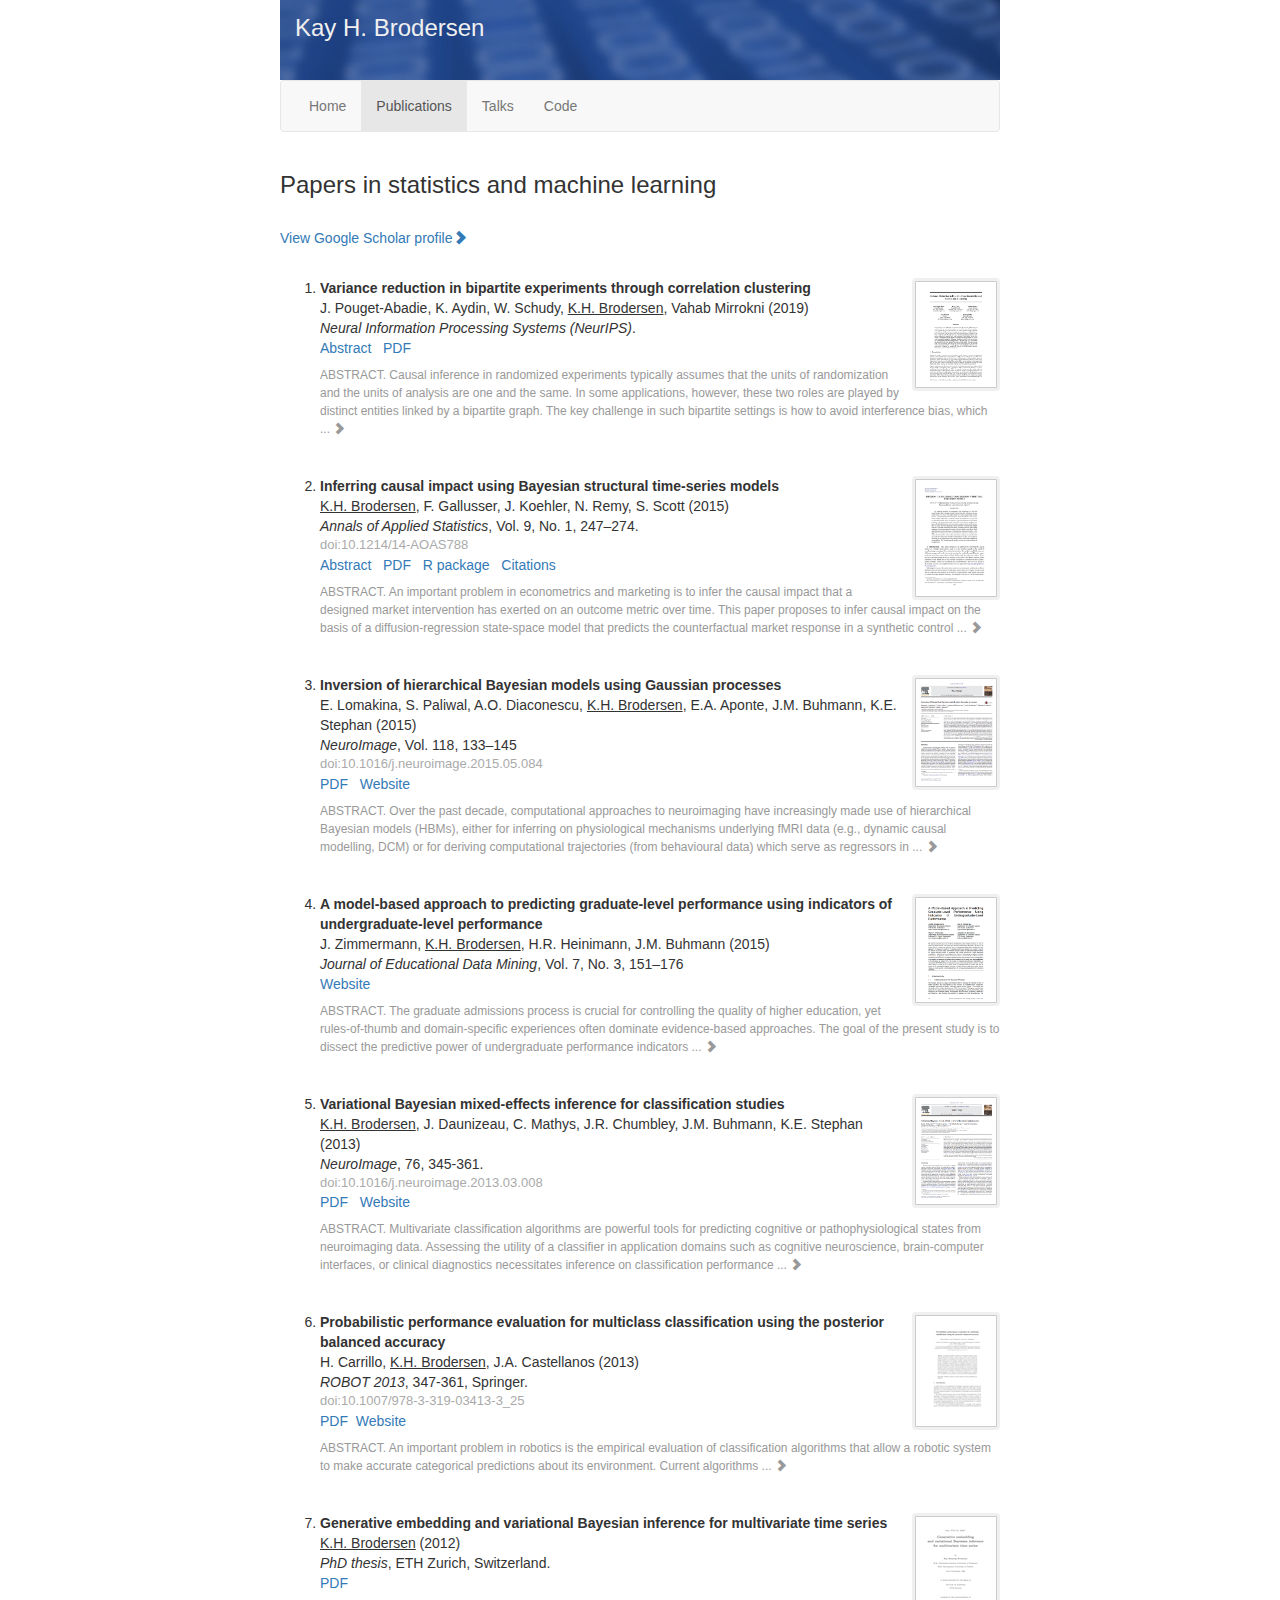
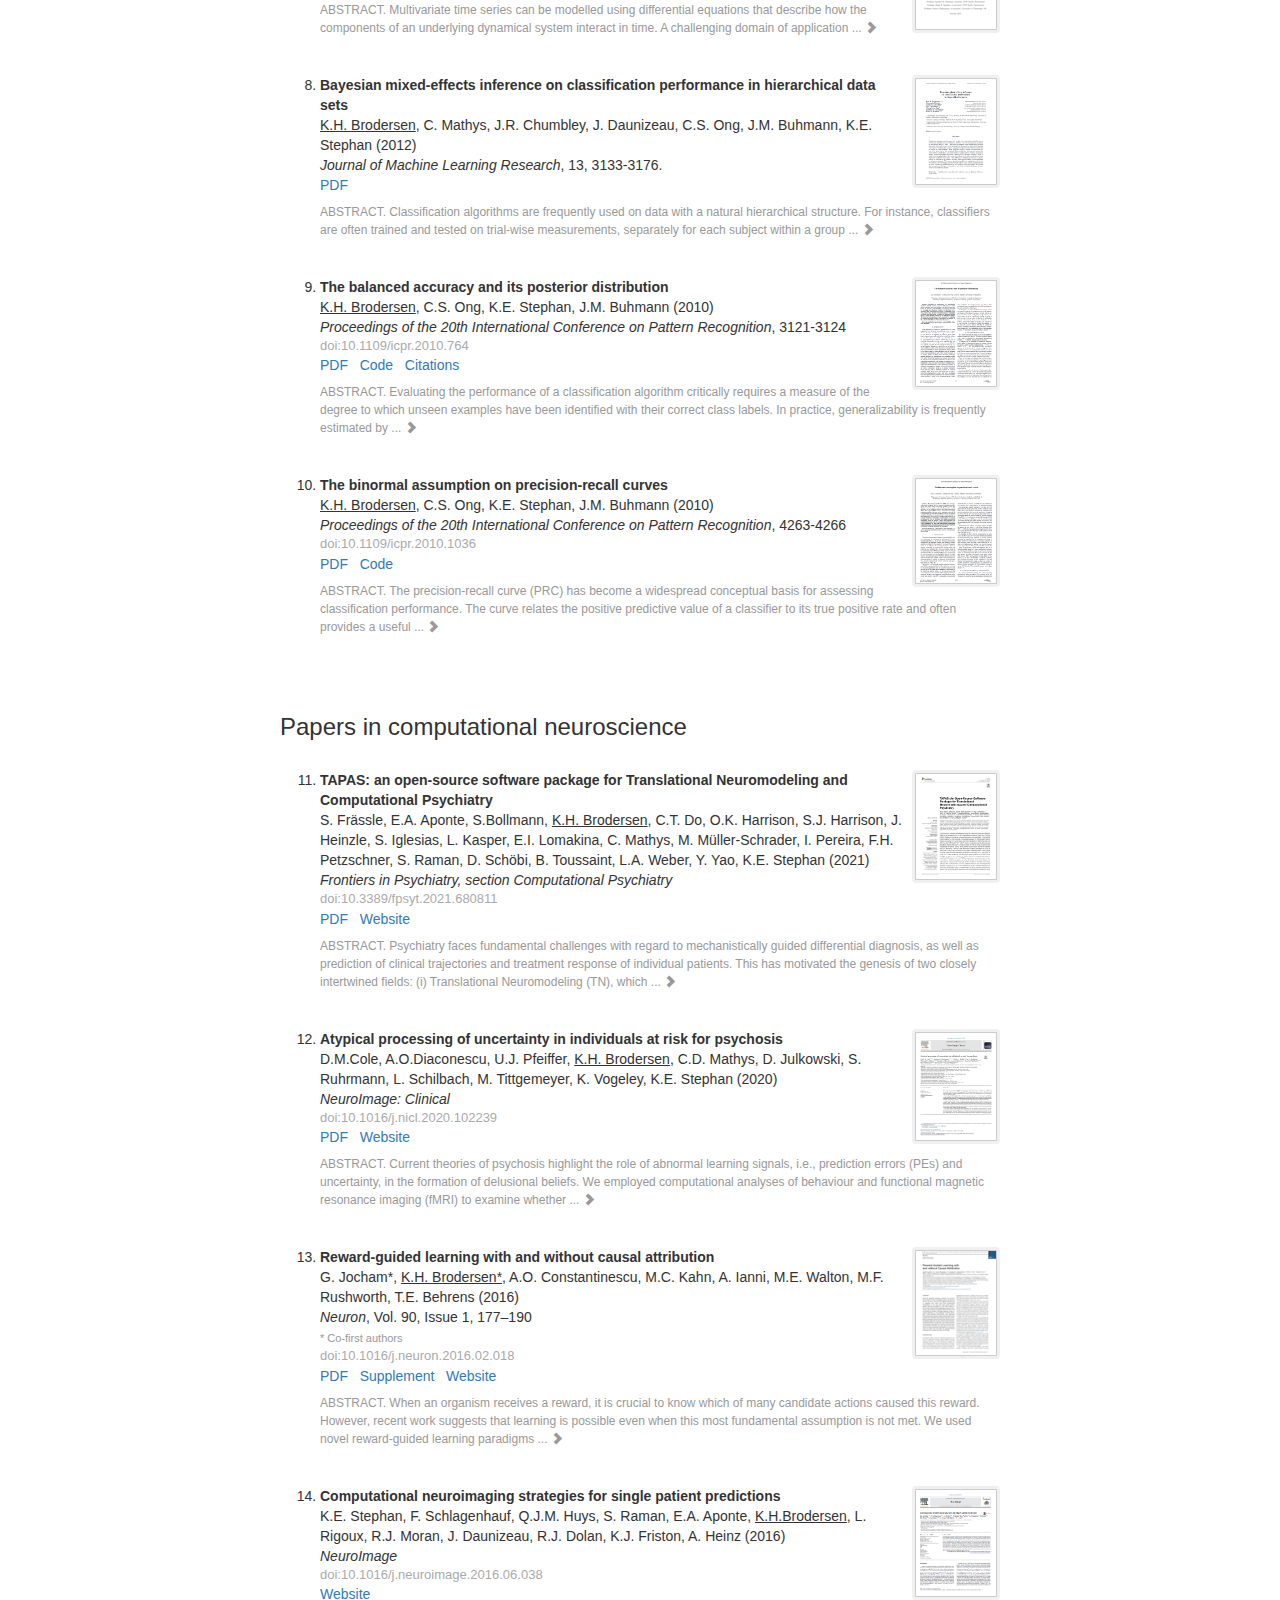
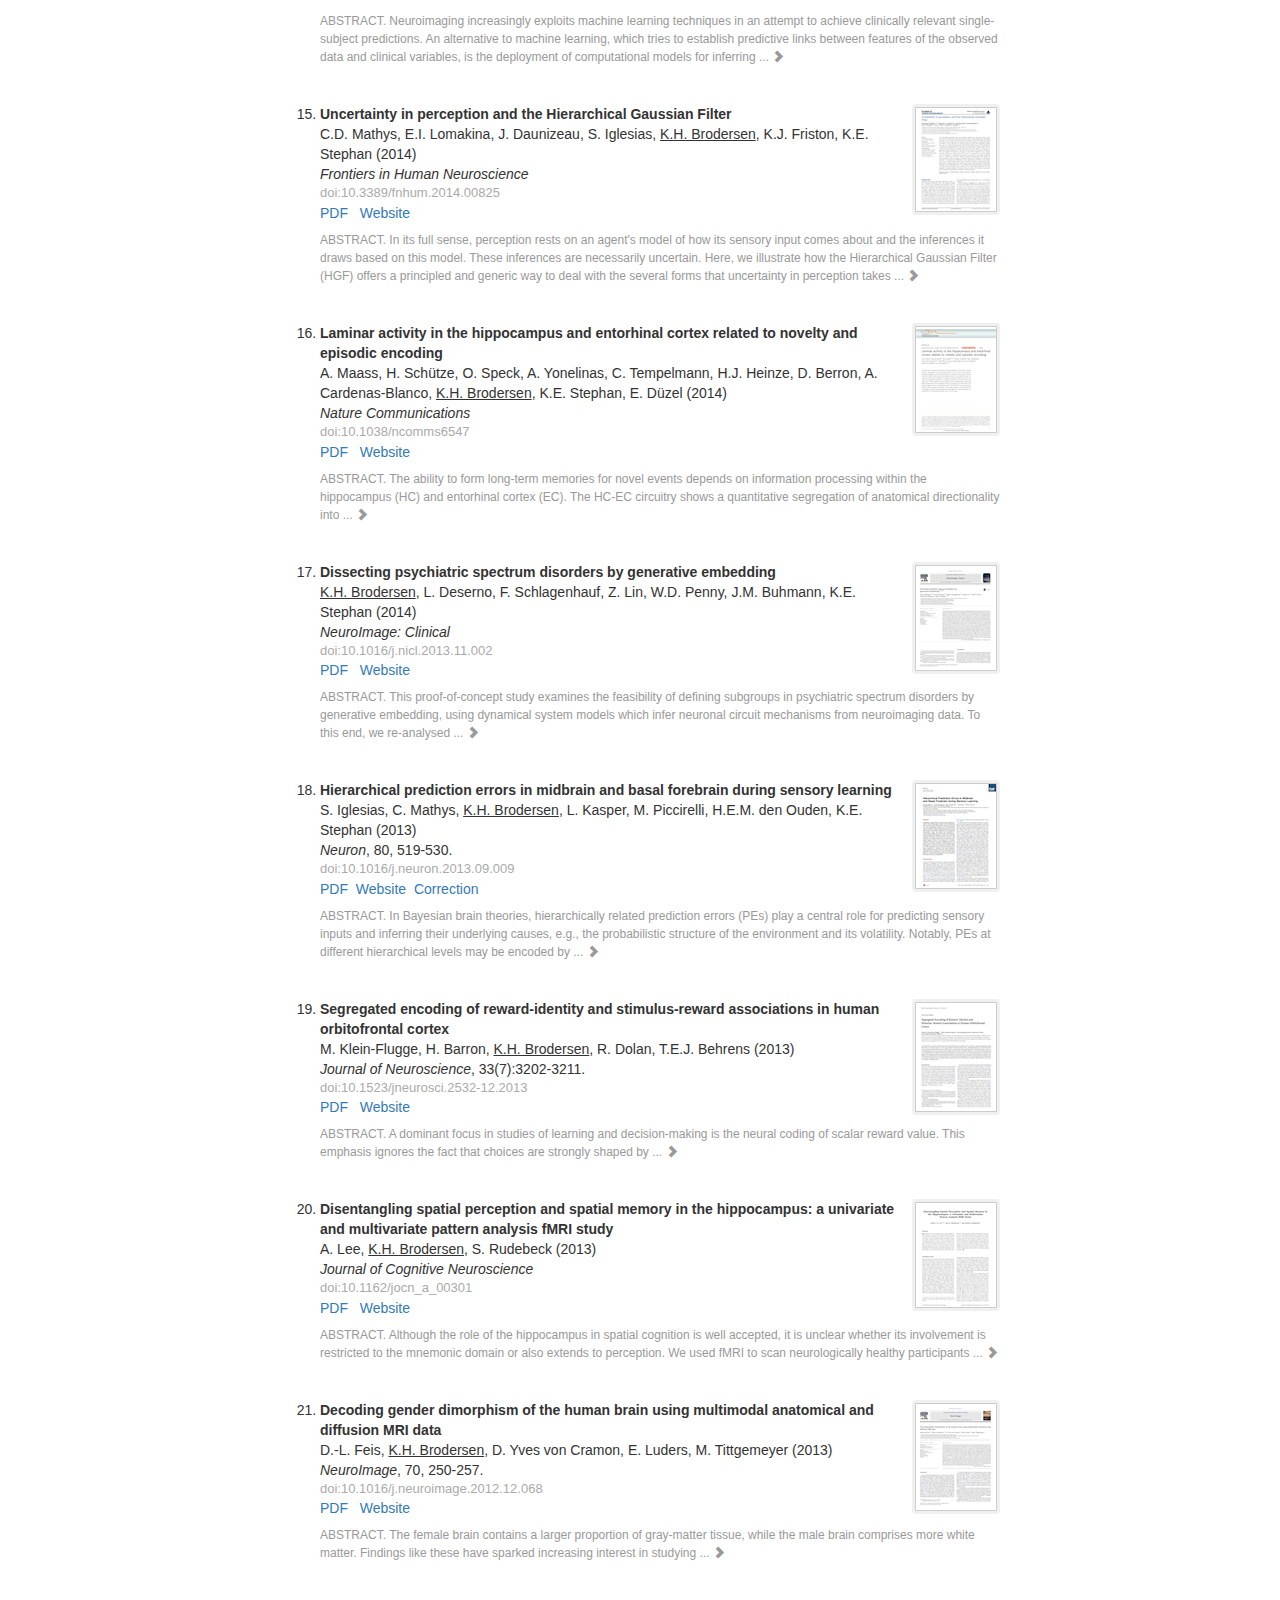
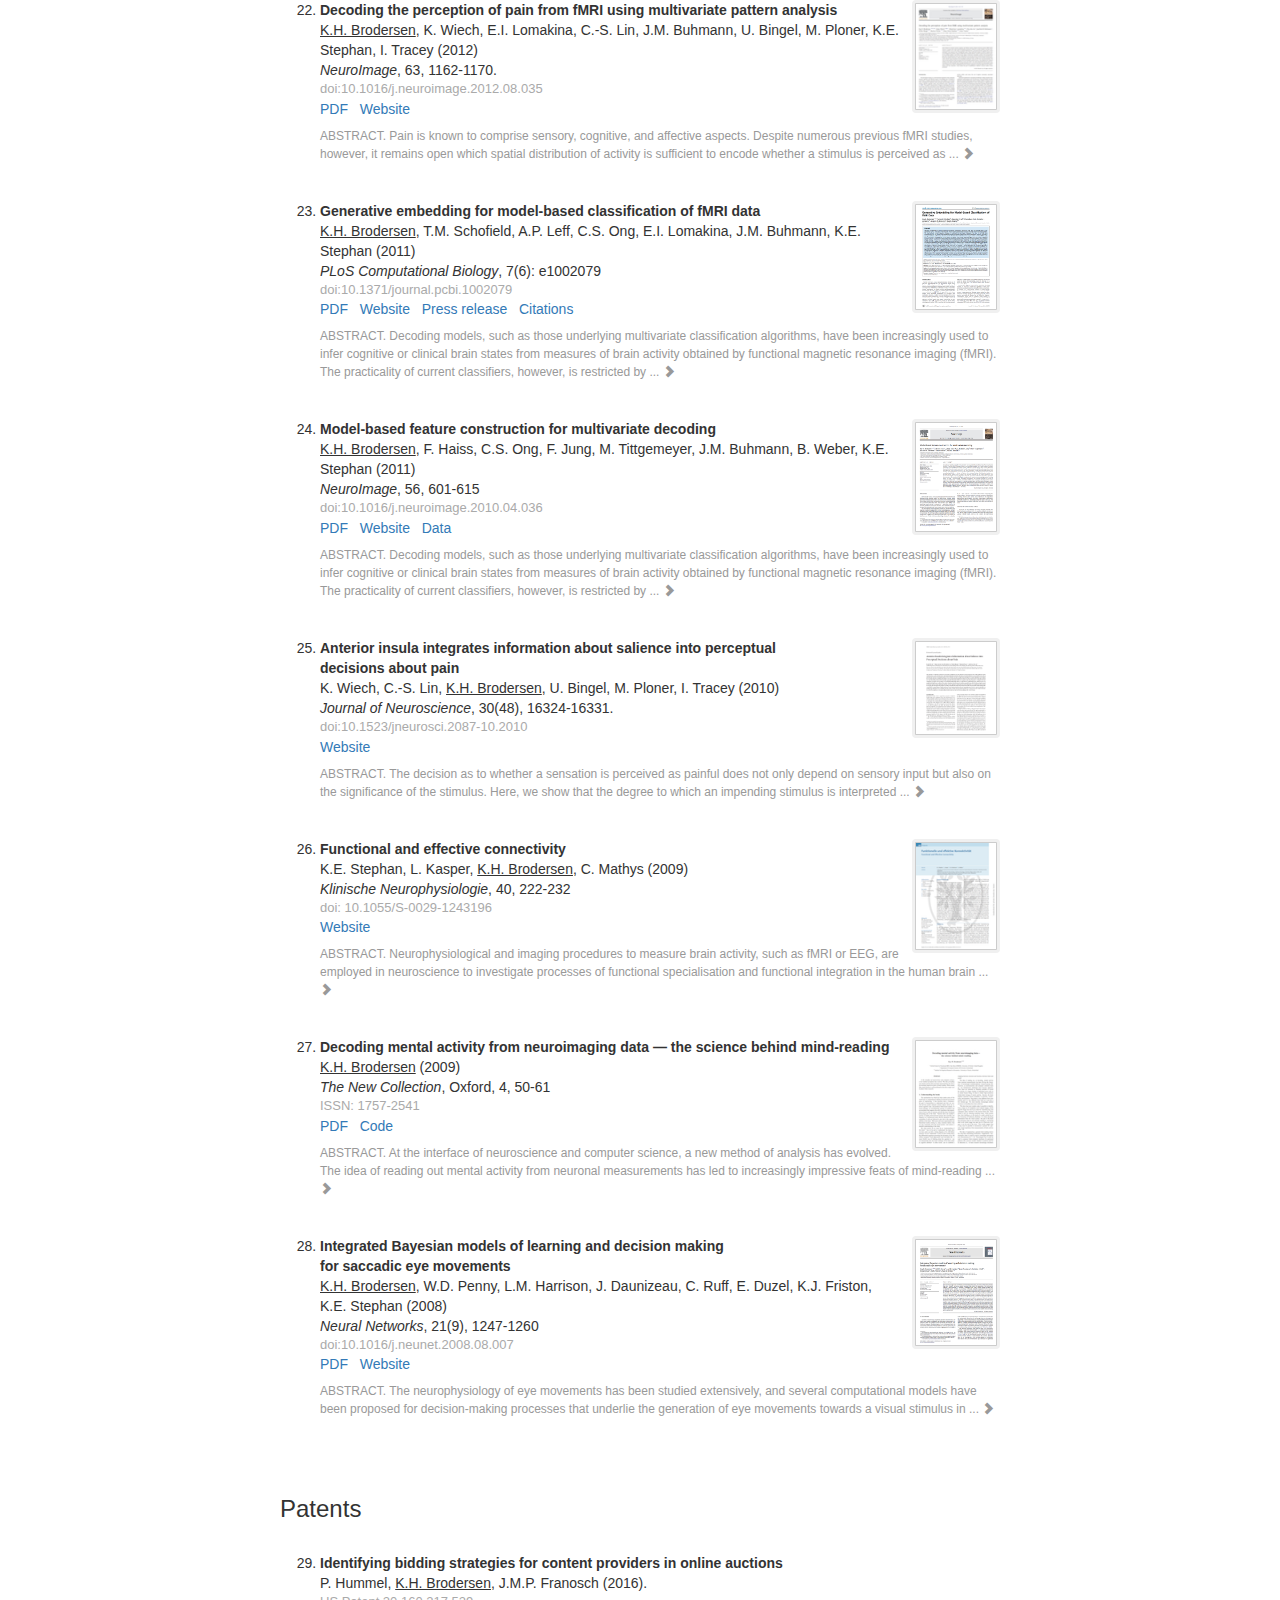
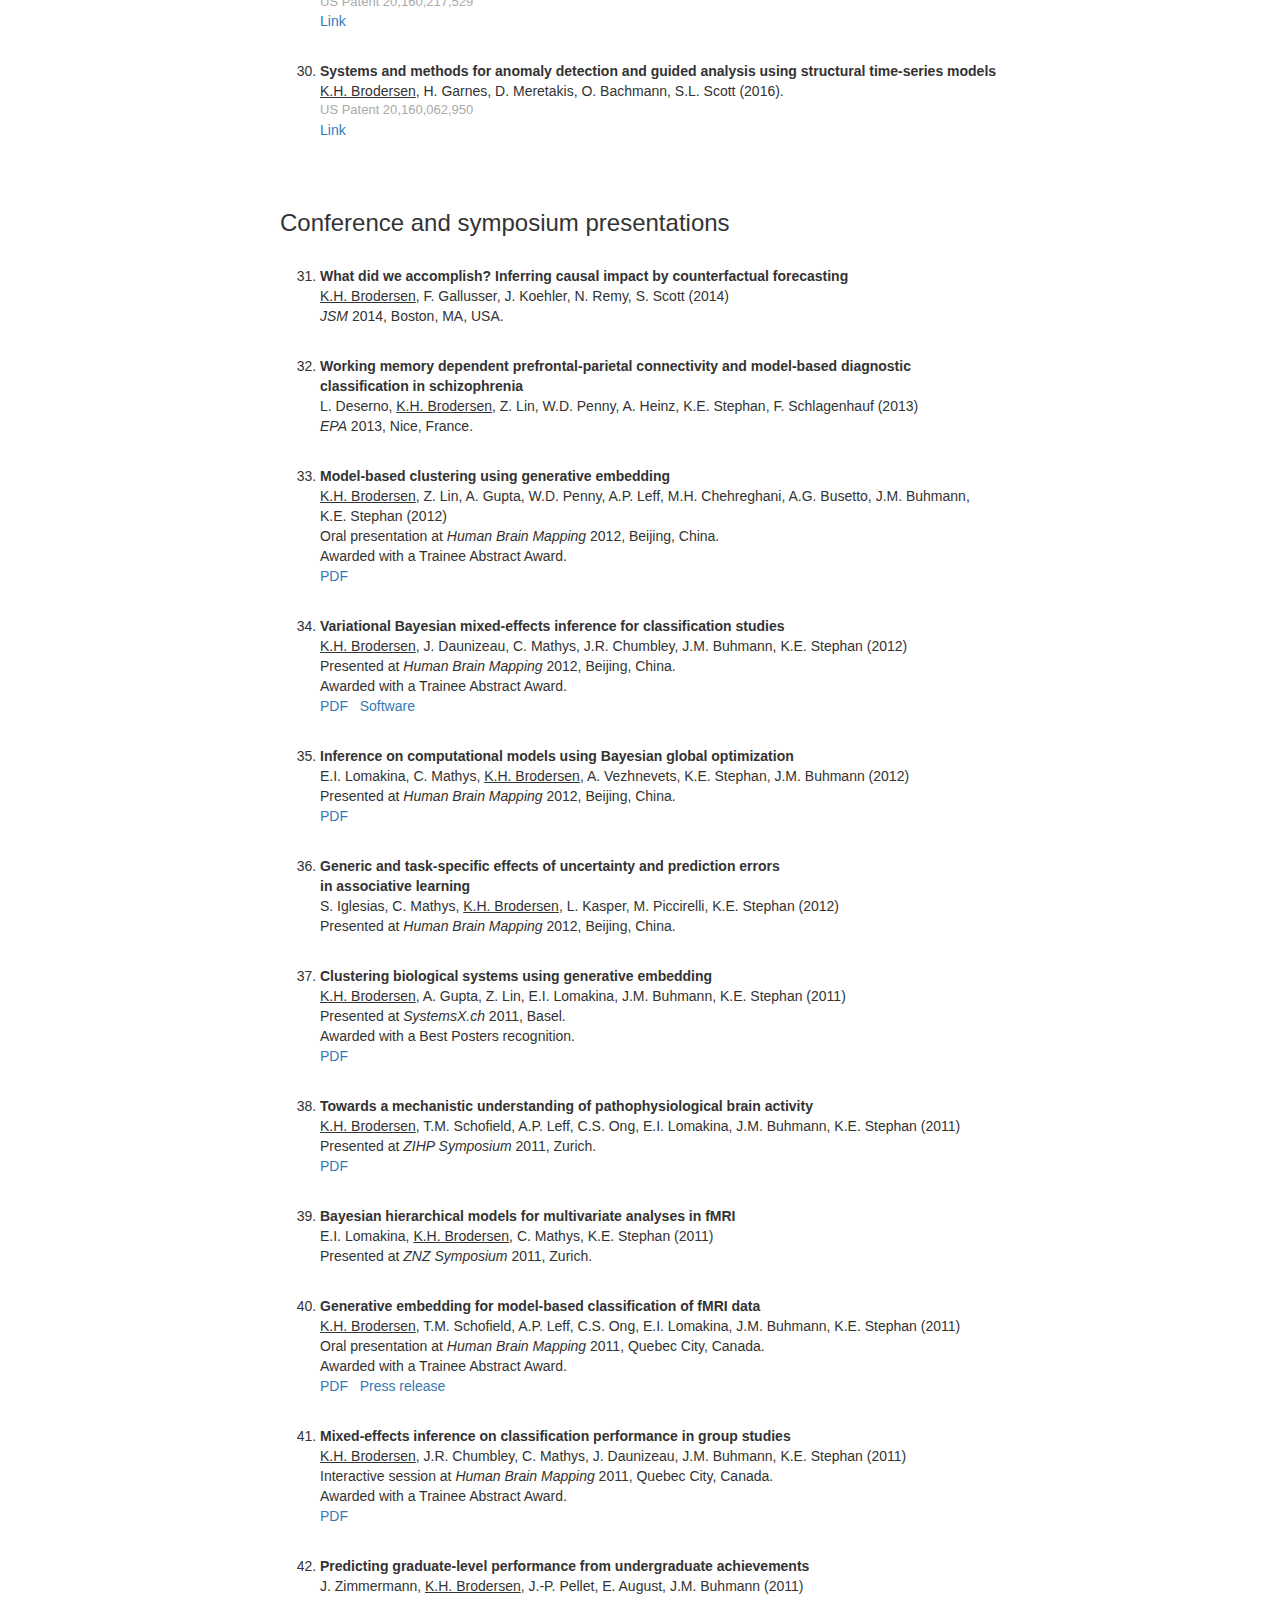
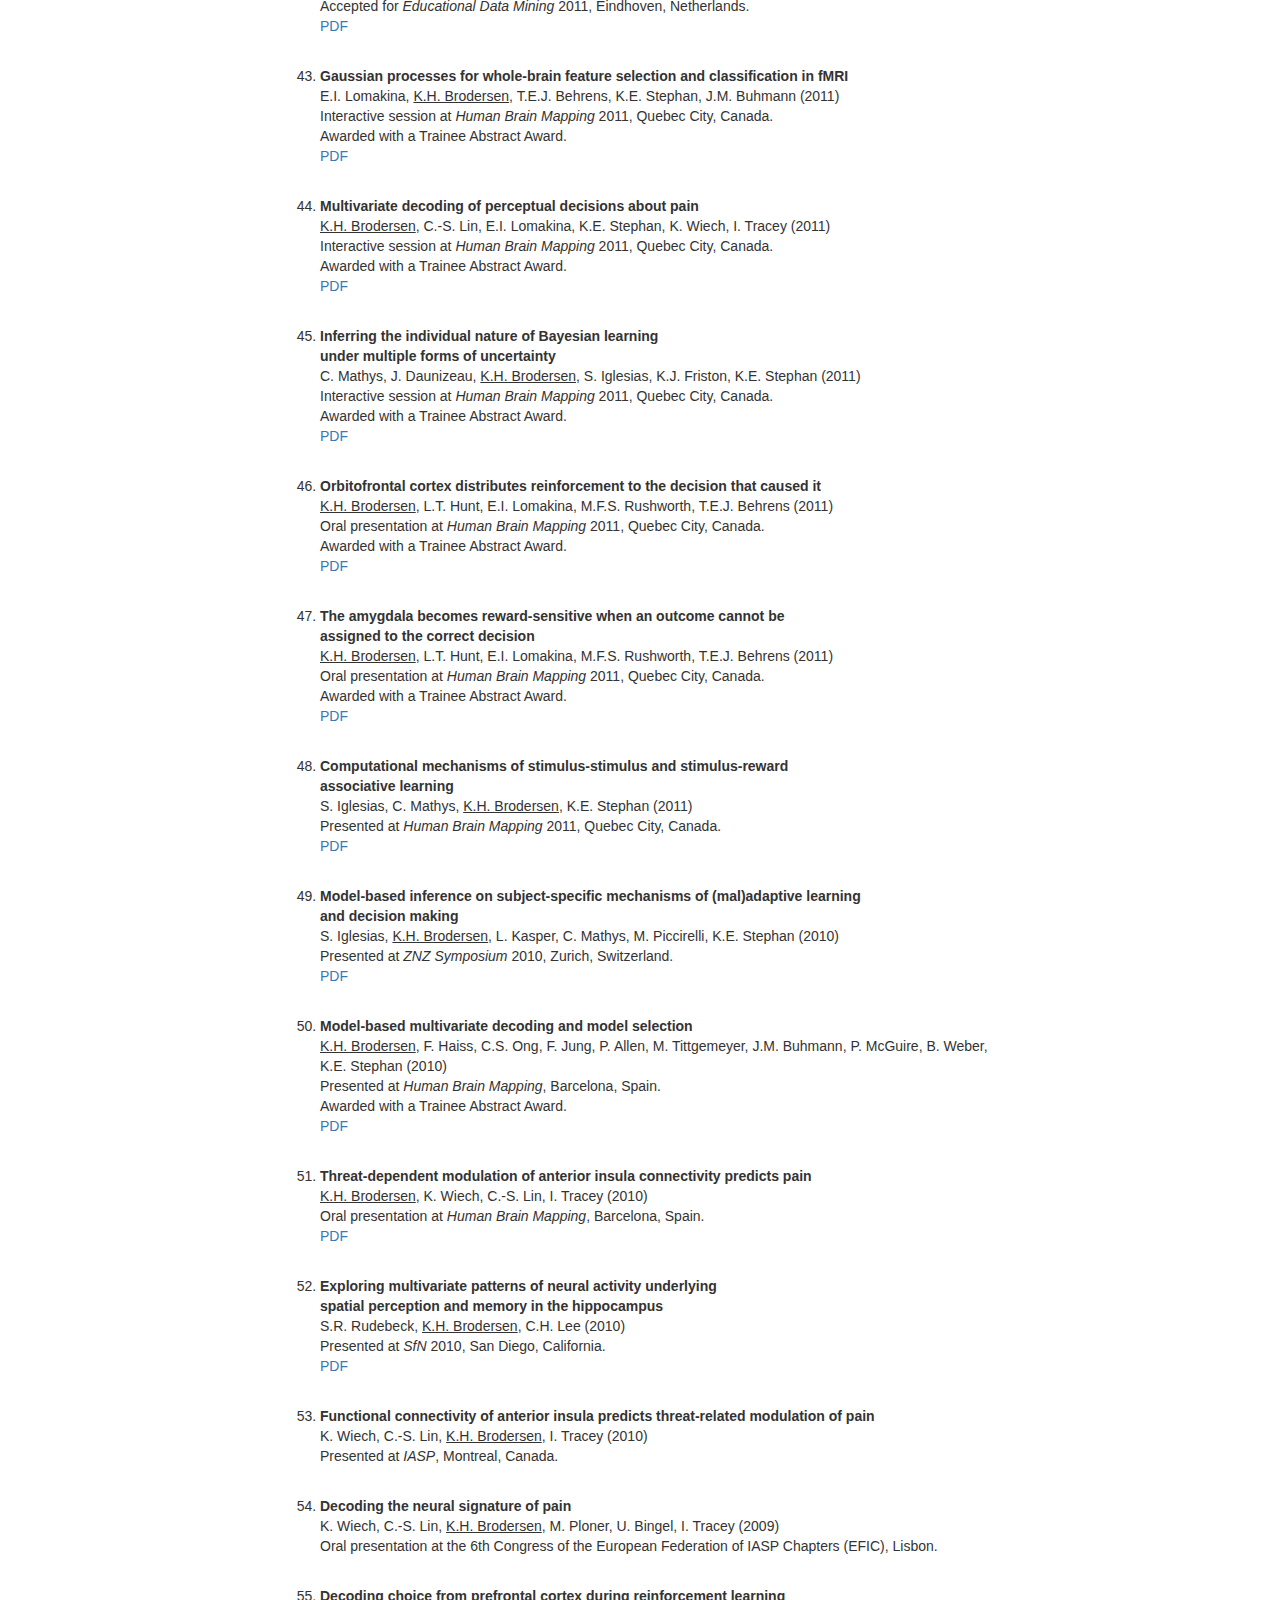
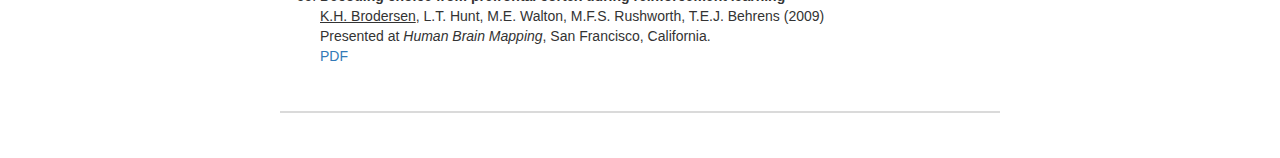
<file: publications.html>
<!DOCTYPE html>
<html lang="en">
  <head>
    <!-- Google tag (gtag.js) -->
    <script async src="https://www.googletagmanager.com/gtag/js?id=G-2L89Q0P6GR"></script>
    <script>
      window.dataLayer = window.dataLayer || [];
      function gtag(){dataLayer.push(arguments);}
      gtag('js', new Date());

      gtag('config', 'G-2L89Q0P6GR');
    </script>

    <meta charset="utf-8">
    <meta http-equiv="X-UA-Compatible" content="IE=edge">
    <meta name="viewport" content="width=device-width, initial-scale=1">
    <meta name="description" content="Kay H. Brodersen / Google LLC">
    <meta name="author" content="Kay H. Brodersen">
    <link rel="icon" href="./favicon.ico">

    <title>Publications</title>

    <!-- Bootstrap core CSS -->
    <link href="./bootstrap/css/bootstrap.min.css" rel="stylesheet">

    <!-- Custom styles -->
    <link href="starter-template.css" rel="stylesheet">
    <link href="jumbotron-narrow.css" rel="stylesheet">
    <link href="custom-extras.css" rel="stylesheet">

    <!-- HTML5 shim and Respond.js for IE8 support of HTML5 elements and media queries -->
    <!--[if lt IE 9]>
      <script src="https://oss.maxcdn.com/html5shiv/3.7.2/html5shiv.min.js"></script>
      <script src="https://oss.maxcdn.com/respond/1.4.2/respond.min.js"></script>
    <![endif]-->
  </head>

  <body>
    <!-- Script for showing/hiding full abstracts -->
	<script language="javascript" type="text/javascript">
	function showHide(shID) {
	  // Show full abstract
	     if (document.getElementById(shID+'_short').style.display != 'none') {
	 	  document.getElementById(shID+'_short').style.display = 'none';
	         document.getElementById(shID+'_full').style.display = 'block';
	     }
	  // Hide full abstract
	     else {
		 document.getElementById(shID+'_short').style.display = 'block';
	        document.getElementById(shID+'_full').style.display = 'none';
	     }
	}
	</script>

	<!-- Main container -->
    <div class="container">

      <!-- Header -->
  	  <div id="header">
		<h1>Kay H. Brodersen</h1>
		<!-- <p>Google</p> -->
	  </div>

      <!-- Navigation bar -->
      <nav class="navbar navbar-default">
        <div class="container">
	      <!-- ||| button -->
          <div class="navbar-header">
            <button type="button" class="navbar-toggle collapsed" data-toggle="collapse" data-target="#navbar" aria-expanded="false" aria-controls="navbar">
              <span class="sr-only">Toggle navigation</span>
              <span class="icon-bar"></span>
              <span class="icon-bar"></span>
              <span class="icon-bar"></span>
            </button>
          </div>
          <!-- Navigation items -->
          <div id="navbar" class="collapse navbar-collapse">
            <ul class="nav navbar-nav"> <!-- pull-right -->
              <li><a href="./index.html">Home</a></li>
              <li class="active"><a href="#">Publications</a></li>
              <li><a href="./talks.html">Talks</a></li>
              <li><a href="./code.html">Code</a></li>
            </ul>
          </div><!--/.nav-collapse -->
        </div>
      </nav>

      <!-- Content resides in 'row' elements with 'col' child elements -->
      <div class="row" id="content">
  	    <div class="col-md-12">

		  <h3>Papers in statistics and machine learning</h3>

  	      <a href="https://scholar.google.com/citations?user=6yx_xmcAAAAJ&hl=en" target="blank">
  	      	View Google Scholar profile<span class="glyphicon glyphicon-chevron-right" aria-hidden="true"></span>
  	      </a>
  	      <br/>

		  <!-- Thumbnails will be displayed at 80px width (88px - 2*3px border - 2*1px padding) -->
		  <ol>

			<li>
				<a href="publications/Pouget_2019_NeurIPS.pdf" target="blank">
					<img src="img/Pouget_2019_NeurIPS.png" class="thumbnail" width="88"/>
				</a>
				<div class="title">Variance reduction in bipartite experiments through correlation clustering</div>
				J. Pouget-Abadie, K. Aydin, W. Schudy, <u>K.H. Brodersen</u>, Vahab Mirrokni (2019)<br/>
				<i>Neural Information Processing Systems (NeurIPS)</i>.<br/>
				<a href="https://ai.google/research/pubs/pub48603/" target="blank">Abstract</a> &nbsp;
				<a href="publications/Pouget_2019_NeurIPS.pdf" target="blank">PDF</a>
				<div id="S_short" class="abstract_short">
					Causal inference in randomized experiments typically assumes that the units of randomization and the units of analysis are one and the same. In some applications, however, these two roles are played by distinct entities linked by a bipartite graph. The key challenge in such bipartite settings is how to avoid interference bias, which ... <a href="#" class="abstract_link" onclick="showHide('S');return false;"><span class="glyphicon glyphicon-chevron-right" aria-hidden="true"></span></a>
				</div>
				<div id="S_full" class="abstract_full">
					Causal inference in randomized experiments typically assumes that the units of randomization and the units of analysis are one and the same. In some applications, however, these two roles are played by distinct entities linked by a bipartite graph. The key challenge in such bipartite settings is how to avoid interference bias, which would typically arise if we simply randomized the treatment at the level of analysis units. One effective way of minimizing interference bias in standard experiments is through cluster randomization, but this design has not been studied in the bipartite setting where conventional clustering schemes can lead to poorly powered experiments. This paper introduces a novel clustering objective and a corresponding algorithm that partitions a bipartite graph so as to maximize the statistical power of a bipartite experiment on that graph. Whereas previous work relied on balanced partitioning, our formulation suggests the use of a correlation clustering objective. We use a publicly-available graph of Amazon user-item reviews to validate our solution and illustrate how it substantially increases the statistical power in bipartite experiments.
					<a href="#" class="abstract_link" onclick="showHide('S');return false;"><span class="glyphicon glyphicon-chevron-left" aria-hidden="true"></span></a>
				</div>
			</li>

			<li>
				<a href="http://research.google.com/pubs/pub41854.html" target="blank">
					<img src="img/Brodersen_2015_AOAS.png" class="thumbnail" width="88"/>
				</a>
				<div class="title">Inferring causal impact using Bayesian structural time-series models</div>
				<u>K.H. Brodersen</u>, F. Gallusser, J. Koehler, N. Remy, S. Scott (2015)<br/>
				<i>Annals of Applied Statistics</i>, Vol. 9, No. 1, 247–274.<br/>
				<div class="doi">doi:10.1214/14-AOAS788</div>
				<a href="http://research.google.com/pubs/pub41854.html" target="blank">Abstract</a> &nbsp;
				<a href="publications/Brodersen_2015_AOAS.pdf" target="blank">PDF</a> &nbsp;
				<a href="http://google-opensource.blogspot.com/2014/09/causalimpact-new-open-source-package.html" target="blank">R package</a> &nbsp;
				<a href="https://scholar.google.ch/scholar?oi=bibs&hl=en&cites=4836725887667944732&as_sdt=5" target="blank">Citations</a>
				<div id="R_short" class="abstract_short">
					An important problem in econometrics and marketing is to infer the causal impact that a designed market intervention has exerted on an outcome metric over time. This paper proposes to infer causal impact on the basis of a diffusion-regression state-space model that predicts the counterfactual market response in a synthetic control ... <a href="#" class="abstract_link" onclick="showHide('R');return false;"><span class="glyphicon glyphicon-chevron-right" aria-hidden="true"></span></a>
				</div>
				<div id="R_full" class="abstract_full">
					An important problem in econometrics and marketing is to infer the causal impact that a designed market intervention has exerted on an outcome metric over time. This paper proposes to infer causal impact on the basis of a diffusion-regression state-space model that predicts the counterfactual market response in a synthetic control that would have occurred had no intervention taken place. In contrast to classical difference-in-differences schemes, state-space models make it possible to (i) infer the temporal evolution of attributable impact, (ii) incorporate empirical priors on the parameters in a fully Bayesian treatment, and (iii) flexibly accommodate multiple sources of variation, including local trends, seasonality, and the time-varying influence of contemporaneous covariates. Using a Markov chain Monte Carlo algorithm for posterior inference, we illustrate the statistical properties of our approach on simulated data. We then demonstrate its practical utility by estimating the causal effect of an online advertising campaign on search-related site visits. We discuss the strengths and limitations of state-space models in enabling causal attribution in those settings where a randomised experiment is unavailable. The CausalImpact R package provides an implementation of our approach.
					<a href="#" class="abstract_link" onclick="showHide('R');return false;"><span class="glyphicon glyphicon-chevron-left" aria-hidden="true"></span></a>
				</div>
			</li>

			<li>
				<a href="publications/Lomakina_2015_NeuroImage.pdf" target="blank">
					<img src="img/Lomakina_2015_NeuroImage.png" class="thumbnail" width="88"/>
				</a>
				<div class="title">Inversion of hierarchical Bayesian models using Gaussian processes</div>
				E. Lomakina, S. Paliwal, A.O. Diaconescu, <u>K.H. Brodersen</u>, E.A. Aponte, J.M. Buhmann, K.E. Stephan (2015)<br/>
				<i>NeuroImage</i>, Vol. 118, 133–145<br/>
				<div class="doi">doi:10.1016/j.neuroimage.2015.05.084</div>
				<a href="publications/Lomakina_2015_NeuroImage.pdf" target="blank">PDF</a> &nbsp;
				<a href="http://dx.doi.org/10.1016/j.neuroimage.2015.05.084" target="blank">Website</a>
				<div id="V_short" class="abstract_short">
Over the past decade, computational approaches to neuroimaging have increasingly made use of hierarchical Bayesian models (HBMs), either for inferring on physiological mechanisms underlying fMRI data (e.g., dynamic causal modelling, DCM) or for deriving computational trajectories (from behavioural data) which serve as regressors in ...
					<a href="#" class="abstract_link" onclick="showHide('V');return false;"><span class="glyphicon glyphicon-chevron-right" aria-hidden="true"></span></a>
				</div>
				<div id="V_full" class="abstract_full">
Over the past decade, computational approaches to neuroimaging have increasingly made use of hierarchical Bayesian models (HBMs), either for inferring on physiological mechanisms underlying fMRI data (e.g., dynamic causal modelling, DCM) or for deriving computational trajectories (from behavioural data) which serve as regressors in general linear models. However, an unresolved problem is that standard methods for inverting the hierarchical Bayesian model are either very slow, e.g. Markov Chain Monte Carlo Methods (MCMC), or are vulnerable to local minima in non-convex optimisation problems, such as variational Bayes (VB). This article considers Gaussian process optimisation (GPO) as an alternative approach for global optimisation of sufficiently smooth and efficiently evaluable objective functions. GPO avoids being trapped in local extrema and can be computationally much more efficient than MCMC. Here, we examine the benefits of GPO for inverting HBMs commonly used in neuroimaging, including DCM for fMRI and the Hierarchical Gaussian Filter (HGF). Importantly, to achieve computational efficiency despite high-dimensional optimisation problems, we introduce a novel combination of GPO and local gradient-based search methods. The utility of this GPO implementation for DCM and HGF is evaluated against MCMC and VB, using both synthetic data from simulations and empirical data. Our results demonstrate that GPO provides parameter estimates with equivalent or better accuracy than the other techniques, but at a fraction of the computational cost required for MCMC. We anticipate that GPO will prove useful for robust and efficient inversion of high-dimensional and nonlinear models of neuroimaging data.
					<a href="#" class="abstract_link" onclick="showHide('V');return false;"><span class="glyphicon glyphicon-chevron-left" aria-hidden="true"></span></a>
				</div>
			</li>
			
			<li>
				<img src="img/Zimmermann_2015_JEDM.png" class="thumbnail" width="88"/>
				<div class="title">A model-based approach to predicting graduate-level performance using indicators of undergraduate-level performance</div>
				J. Zimmermann, <u>K.H. Brodersen</u>, H.R. Heinimann, J.M. Buhmann (2015)<br/>
				<i>Journal of Educational Data Mining</i>, Vol. 7, No. 3, 151–176<br/>
				<a href="http://www.educationaldatamining.org/JEDM/index.php/JEDM/issue/view/JEDM2015V7N3" target="blank">Website</a>
				<div id="W_short" class="abstract_short">
					The graduate admissions process is crucial for controlling the quality of higher education, yet rules-of-thumb
					and domain-specific experiences often dominate evidence-based approaches. The goal of the
					present study is to dissect the predictive power of undergraduate performance indicators ...
					<a href="#" class="abstract_link" onclick="showHide('W');return false;"><span class="glyphicon glyphicon-chevron-right" aria-hidden="true"></span></a>
				</div>
				<div id="W_full" class="abstract_full">
					The graduate admissions process is crucial for controlling the quality of higher education, yet rules-of-thumb
					and domain-specific experiences often dominate evidence-based approaches. The goal of the
					present study is to dissect the predictive power of undergraduate performance indicators and their
					aggregates. We analyze 81 variables in 171 student records from a Bachelor's and a Master's program
					in Computer Science and employ state-of-the-art modelsods suitable for high-dimensional data-settings.
					We consider regression models in combination with variable selection and variable aggregation
					embedded in a double-layered cross-validation loop. Moreover, bootstrapping is employed to identify
					the importance of explanatory variables. Critically, the data is not confounded by an admission-induced
					selection bias, which allows us to obtain an unbiased estimate of the predictive value of undergraduatelevel
					indicators for subsequent performance at the graduate level. Our results show that undergraduatelevel
					performance can explain 54% of the variance in graduate-level performance. Significantly, we
					unexpectedly identified the third-year grade point average as the most significant explanatory variable,
					whose influence exceeds the one of grades earned in challenging first-year courses. Analyzing the
					structure of the undergraduate program shows that it primarily assesses a single set of student abilities.
					Finally, our results provide a methodological basis for deriving principled guidelines for admissions
					committees.
					<a href="#" class="abstract_link" onclick="showHide('W');return false;"><span class="glyphicon glyphicon-chevron-left" aria-hidden="true"></span></a>
				</div>
			</li>

					<li>
					<a href="publications/Brodersen_2013_NeuroImage.pdf" target="blank"><img src="img/Brodersen_2013_NeuroImage.png" class="thumbnail" width="88"/></a>
					<div class="title">Variational Bayesian mixed-effects inference for classification studies</div>
					<u>K.H. Brodersen</u>, J. Daunizeau, C. Mathys, J.R. Chumbley, J.M. Buhmann, K.E. Stephan (2013)<br/>
					<i>NeuroImage</i>, 76, 345-361.<br/>
					<div class="doi">doi:10.1016/j.neuroimage.2013.03.008</div>
					<a href="publications/Brodersen_2013_NeuroImage.pdf" target="blank">PDF</a> &nbsp;
					<a href="http://dx.doi.org/10.1016/j.neuroimage.2013.03.008" target="blank">Website</a>
					<div id="P2_short" class="abstract_short">
					Multivariate classification algorithms are powerful tools for predicting cognitive or pathophysiological states from neuroimaging data. Assessing the utility of a classifier in application domains such as cognitive neuroscience, brain-computer interfaces, or clinical diagnostics necessitates inference on classification performance ... <a href="#" class="abstract_link" onclick="showHide('P2');return false;"><span class="glyphicon glyphicon-chevron-right" aria-hidden="true"></span></a>
					</div>
					<div id="P2_full" class="abstract_full">
					Multivariate classification algorithms are powerful tools for predicting cognitive or pathophysiological states from neuroimaging data. Assessing the utility of a classifier in application domains such as cognitive neuroscience, brain-computer interfaces, or clinical diagnostics necessitates inference on classification performance at more than one level, i.e., both in individual subjects and in the population from which these subjects were sampled. Such inference requires models that explicitly account for both fixed-effects (within-subjects) and random-effects (between-subjects) variance components. While models of this sort are standard in mass-univariate analyses of fMRI data, they have not yet received much attention in multivariate classification studies of neuroimaging data, presumably because of the high computational costs they entail. This paper extends a recently developed hierarchical model for mixed-effects inference in multivariate classification studies and introduces an efficient variational Bayes approach to inference. Using both synthetic and empirical fMRI data, we show that this approach is equally simple to use as, yet more powerful than, a conventional t-test on subject-specific sample accuracies, and computationally much more efficient than previous sampling algorithms and permutation tests. Our approach is independent of the type of underlying classifier and thus widely applicable. The present framework may help establish mixed-effects inference as a future standard for classification group analyses. <a href="#" class="abstract_link" onclick="showHide('P2');return false;"><span class="glyphicon glyphicon-chevron-left" aria-hidden="true"></span></a>
					</div>
					</li>

					<li>
					<a href="publications/Carrillo_2014_ROBOT2013.pdf" target="blank"><img src="img/Carrillo_2014_ROBOT2013.png" class="thumbnail" width="88"/></a>
					<div class="title">Probabilistic performance evaluation for multiclass classification using the posterior balanced accuracy</div>
					H. Carrillo, <u>K.H. Brodersen</u>, J.A. Castellanos (2013)<br/>
					<i>ROBOT 2013</i>, 347-361, Springer.<br/>
					<div class="doi">doi:10.1007/978-3-319-03413-3_25</div>
					<a href="publications/Carrillo_2014_ROBOT2013.pdf" target="blank">PDF</a>&nbsp;
					<a href="http://dx.doi.org/10.1007/978-3-319-03413-3_25" target="blank">Website</a>
					<div id="R2_short" class="abstract_short">
					An important problem in robotics is the empirical evaluation of classification algorithms that allow a robotic system to make accurate categorical predictions about its environment. Current algorithms ... <a href="#" class="abstract_link" onclick="showHide('R2');return false;"><span class="glyphicon glyphicon-chevron-right" aria-hidden="true"></span></a>
					</div>
					<div id="R2_full" class="abstract_full">
						An important problem in robotics is the empirical evaluation of classification algorithms that allow a robotic system to make accurate categorical predictions about its environment. Current algorithms are often assessed using sample statistics that can be difficult to interpret correctly and do not always provide a principled way of comparing competing algorithms. In this paper, we present a probabilistic alternative based on a Bayesian framework for inferring on balanced accuracies. Using the proposed probabilistic evaluation, it is possible to assess the balanced accuracy's posterior distribution of binary and multiclass classifiers. In addition, competing classifiers can be compared based on their respective posterior distributions. We illustrate the practical utility of our scheme and its properties by reanalyzing the performance of a recently published algorithm in the domain of visual action detection and on synthetic data. To facilitate its use, we provide an open-source MATLAB implementation.
						<a href="#" class="abstract_link" onclick="showHide('R2');return false;"><span class="glyphicon glyphicon-chevron-left" aria-hidden="true"></span></a>
					</div>
					</li>

					<li>
					<a href="publications/Brodersen_2012_PhD.pdf" target="blank">
						<img src="img/Brodersen_2012_PhD.png" class="thumbnail" width="88"/>
					</a>
					<div class="title">Generative embedding and variational Bayesian inference for multivariate time series</div>
					<u>K.H. Brodersen</u> (2012)<br/>
					<i>PhD thesis</i>, ETH Zurich, Switzerland.<br/>
					<a href="publications/Brodersen_2012_PhD.pdf" target="blank">PDF</a>
					<div id="A_short" class="abstract_short">
					Multivariate time series can be modelled using differential equations that describe how the components of an underlying dynamical system interact in time. A challenging domain of application ... <a href="#" class="abstract_link" onclick="showHide('A');return false;"><span class="glyphicon glyphicon-chevron-right" aria-hidden="true"></span></a>
					</div>
					<div id="A_full" class="abstract_full">
						Multivariate time series can be modelled using differential equations that describe how the components of an underlying dynamical system interact in time. A challenging domain of application is neuroscience, where dynamic causal models have been increasingly used to shed light on the mechanisms behind multivariate time series of brain activity acquired in the healthy and the diseased human brain. This thesis introduces an approach to translating such models into clinical applications which we refer to as generative embedding. Our approach exploits the notion that a mechanistically interpretable description of a system may provide more useful insights than the observed time series themselves. Conceptually, we begin by developing a model-based classification approach that is based on the combination of a generative model and a discriminative classifier. We show that this approach may lead to significantly more accurate diagnostic classifications and deeper mechanistic insights than previous schemes. Using a classifier on hierarchical data, as we do here, requires us to revisit conventional approaches to performance evaluation. We introduce novel Bayesian fixed-effects and mixed-effects models for inference on classification performance that correctly account for distinct sources of uncertainty to appropriately constrain posterior inferences. We propose to replace conventional classification accuracies by balanced accuracies whenever the data are not perfectly balanced themselves. We demonstrate the properties of these models using stochastic approximate inference based on Markov chain Monte Carlo. We then derive a computationally highly efficient deterministic variational Bayes approximation. Complementary to its use in classification, generative embedding may enable the discovery of mechanistically interpretable subgroups that were not known a priori. We develop a model-based clustering approach which we use to dissect a group of patients diagnosed with schizophrenia into subgroups with clinical validity. In summary, this thesis explores generative embedding and variational Bayesian inference to establish the conceptual, statistical, and computational foundations for utilizing model-based classification and clustering approaches in a clinical context. We envisage that future applications of our approach will enable the formulation of novel mechanistic hypotheses that decompose groups of patients with similar symptoms into pathophysiologically distinct subgroups. <a href="#" class="abstract_link" onclick="showHide('A');return false;"><span class="glyphicon glyphicon-chevron-left" aria-hidden="true"></span></a>
					</div>
					</li>

					<li>
					<a href="publications/Brodersen_2012_JMLR.pdf" target="blank">
						<img src="img/Brodersen_2012_JMLR.png" class="thumbnail" width="88"/>
					</a>
					<div class="title">Bayesian mixed-effects inference on classification performance in hierarchical data sets</div>
					<u>K.H. Brodersen</u>, C. Mathys, J.R. Chumbley, J. Daunizeau, C.S. Ong, J.M. Buhmann, K.E. Stephan (2012)<br/>
					<i>Journal of Machine Learning Research</i>, 13, 3133-3176.<br/>
					<a href="publications/Brodersen_2012_JMLR.pdf" target="blank">PDF</a>
					<div id="B_short" class="abstract_short">
							Classification algorithms are frequently used on data with a natural hierarchical structure. For instance, classifiers are often trained and tested on trial-wise measurements, separately for each subject within a group ... <a href="#" class="abstract_link" onclick="showHide('B');return false;"><span class="glyphicon glyphicon-chevron-right" aria-hidden="true"></span></a>
					</div>
					<div id="B_full" class="abstract_full">
					Classification algorithms are frequently used on data with a natural hierarchical structure. For instance, classifiers are often trained and tested on trial-wise measurements, separately for each subject within a group. One important question is how classification outcomes observed in individual subjects can be generalized to the population from which the group was sampled. To address this question, this paper introduces novel statistical models that are guided by three desiderata. First, all models explicitly respect the hierarchical nature of the data, that is, they are mixed-effects models that simultaneously account for within-subjects (fixed-effects) and across-subjects (random-effects) variance components. Second, maximum-likelihood estimation is replaced by full Bayesian inference in order to enable natural regularization of the estimation problem and to afford conclusions in terms of posterior probability statements. Third, inference on classification accuracy is complemented by inference on the balanced accuracy, which avoids inflated accuracy estimates for imbalanced data sets. We introduce hierarchical models that satisfy these criteria and demonstrate their advantages over conventional methods using MCMC implementations for model inversion and model selection on both synthetic and empirical data. We envisage that our approach will improve the sensitivity and validity of statistical inference in future hierarchical classification studies. <a href="#" class="abstract_link" onclick="showHide('B');return false;"><span class="glyphicon glyphicon-chevron-left" aria-hidden="true"></span></a>
					</div>
					</li>


					<li>
					<a href="publications/Brodersen_2010b_ICPR.pdf" target="blank">
						<img src="img/Brodersen_2010b_ICPR.png" class="thumbnail" width="88"/>
					</a>
					<div class="title">The balanced accuracy and its posterior distribution</div>
					<u>K.H. Brodersen</u>, C.S. Ong, K.E. Stephan, J.M. Buhmann (2010)<br/>
					<i>Proceedings of the 20th International Conference on Pattern Recognition</i>, 3121-3124<br/>
					<div class="doi">doi:10.1109/icpr.2010.764</div>
					<a href="publications/Brodersen_2010b_ICPR.pdf" target="blank">PDF</a> &nbsp;
					<a href="downloads.html#balanced_accuracy">Code</a> &nbsp;
					<a href="https://scholar.google.ch/scholar?oi=bibs&hl=en&cites=2534660658716429977&as_sdt=5" target="blank">Citations</a>
							<div id="H_short" class="abstract_short">
							Evaluating the performance of a classification algorithm critically requires a measure of the degree to which unseen examples have been identified with their correct class labels. In practice, generalizability is frequently estimated by ... <a href="#" class="abstract_link" onclick="showHide('H');return false;"><span class="glyphicon glyphicon-chevron-right" aria-hidden="true"></span></a>
							</div>
							<div id="H_full" class="abstract_full">
								Evaluating the performance of a classification algorithm critically requires a measure of the degree to which unseen examples have been identified with their correct class labels. In practice, generalizability is frequently estimated by averaging the accuracies obtained on individual cross-validation folds. This procedure, however, is problematic in two ways. First, it does not allow for the derivation of meaningful confidence intervals. Second, it leads to an optimistic estimate when a biased classifier is tested on an imbalanced dataset. We show that both problems can be overcome by replacing the conventional point estimate of accuracy by an estimate of the posterior distribution of the balanced accuracy. <a href="#" class="abstract_link" onclick="showHide('H');return false;"><span class="glyphicon glyphicon-chevron-left" aria-hidden="true"></span></a>
							</div>
					</li>

					<li>
					<a href="publications/Brodersen_2010a_ICPR.pdf" target="blank">
						<img src="img/Brodersen_2010a_ICPR.png" class="thumbnail" width="88"/>
					</a>
					<div class="title">The binormal assumption on precision-recall curves</div>
					<u>K.H. Brodersen</u>, C.S. Ong, K.E. Stephan, J.M. Buhmann (2010)<br/>
					<i>Proceedings of the 20th International Conference on Pattern Recognition</i>, 4263-4266<br/>
					<div class="doi">doi:10.1109/icpr.2010.1036</div>
					<a href="publications/Brodersen_2010a_ICPR.pdf" target="blank">PDF</a> &nbsp; <a href="downloads.html#pr_curve">Code</a>
					<div id="I_short" class="abstract_short">
							The precision-recall curve (PRC) has become a widespread conceptual basis for assessing classification performance. The curve relates the positive predictive value of a classifier to its true positive rate and often provides a useful ... <a href="#" class="abstract_link" onclick="showHide('I');return false;"><span class="glyphicon glyphicon-chevron-right" aria-hidden="true"></span></a>
							</div>
							<div id="I_full" class="abstract_full">
							The precision-recall curve (PRC) has become a widespread conceptual basis for assessing classification performance. The curve relates the positive predictive value of a classifier to its true positive rate and often provides a useful alternative to the well-known receiver operating characteristic (ROC). The empirical PRC, however, turns out to be a highly imprecise estimate of the true curve, especially in the case of a small sample size and class imbalance in favour of negative examples. Ironically, this situation tends to occur precisely in those applications where the curve would be most useful, e.g., in anomaly detection or information retrieval. Here, we propose to estimate the PRC on the basis of a simple distributional assumption about the decision values that generalizes the established binormal model for estimating smooth ROC curves. Using simulations, we show that our approach outperforms empirical estimates, and that an account of the class imbalance is crucial for obtaining unbiased PRC estimates. <a href="#" class="abstract_link" onclick="showHide('I');return false;"><span class="glyphicon glyphicon-chevron-left" aria-hidden="true"></span></a>
							</div>
					</li>
				</ol>

				<!-- ============================================================================= -->
				<br/><br/>
				<h3>Papers in computational neuroscience</h3>
				<ol start="11"> <!-- KEEP UPDATING -->

				<li>
				<a href="publications/Fraessle_2021_FrontPsy.pdf" target="blank">
						<img src="img/Fraessle_2021_FrontPsy.png" class="thumbnail" width="88"/>
					</a>
					<div class="title">TAPAS: an open-source software package for Translational Neuromodeling and Computational Psychiatry</div>
S. Frässle, E.A. Aponte, S.Bollmann, <u>K.H. Brodersen</u>, C.T. Do, O.K. Harrison, S.J. Harrison, J. Heinzle, S. Iglesias, L. Kasper, E.I. Lomakina, C. Mathys, M. Müller-Schrader, I. Pereira, F.H. Petzschner, S. Raman, D. Schöbi, B. Toussaint, L.A. Weber, Y. Yao, K.E. Stephan (2021)<br/>
					<i>Frontiers in Psychiatry, section Computational Psychiatry</i><br/>
					<div class="doi">doi:10.3389/fpsyt.2021.680811</div>
					<a href="publications/Fraessle_2021_FrontPsy.pdf" target="blank">PDF</a> &nbsp;
					<a href="https://doi.org/10.3389/fpsyt.2021.680811" target="blank">Website</a>
					<div id="AA_short" class="abstract_short">
						Psychiatry faces fundamental challenges with regard to mechanistically guided differential diagnosis, as well as prediction of clinical trajectories and treatment response of individual patients. This has motivated the genesis of two closely intertwined fields: (i) Translational Neuromodeling (TN), which ...
						<a href="#" class="abstract_link" onclick="showHide('AA');return false;"><span class="glyphicon glyphicon-chevron-right" aria-hidden="true"></span></a>
					</div>
					<div id="AA_full" class="abstract_full">
Psychiatry faces fundamental challenges with regard to mechanistically guided differential diagnosis, as well as prediction of clinical trajectories and treatment response of individual patients. This has motivated the genesis of two closely intertwined fields: (i) Translational Neuromodeling (TN), which develops “computational assays” for inferring patient-specific disease processes from neuroimaging, electrophysiological, and behavioral data; and (ii) Computational Psychiatry (CP), with the goal of incorporating computational assays into clinical decision making in everyday practice. In order to serve as objective and reliable tools for clinical routine, computational assays require end-to-end pipelines from raw data (input) to clinically useful information (output). While these are yet to be established in clinical practice, individual components of this general end-to-end pipeline are being developed and made openly available for community use. In this paper, we present the Translational Algorithms for Psychiatry-Advancing Science (TAPAS) software package, an open-source collection of building blocks for computational assays in psychiatry. Collectively, the tools in TAPAS presently cover several important aspects of the desired end-to-end pipeline, including: (i) tailored experimental designs and optimization of measurement strategy prior to data acquisition, (ii) quality control during data acquisition, and (iii) artifact correction, statistical inference, and clinical application after data acquisition. Here, we review the different tools within TAPAS and illustrate how these may help provide a deeper understanding of neural and cognitive mechanisms of disease, with the ultimate goal of establishing automatized pipelines for predictions about individual patients. We hope that the openly available tools in TAPAS will contribute to the further development of TN/CP and facilitate the translation of advances in computational neuroscience into clinically relevant computational assays.
						<a href="#" class="abstract_link" onclick="showHide('AA');return false;"><span class="glyphicon glyphicon-chevron-left" aria-hidden="true"></span></a>
					</div>
				</li>

				<li>
					<a href="https://doi.org/10.1016/j.nicl.2020.102239" target="blank">
						<img src="img/Cole_2020_NeuroImageClinical.png" class="thumbnail" width="88"/>
					</a>
					<div class="title">Atypical processing of uncertainty in individuals at risk for psychosis</div>
D.M.Cole, A.O.Diaconescu, U.J. Pfeiffer, <u>K.H. Brodersen</u>, C.D. Mathys, D. Julkowski, S. Ruhrmann, L. Schilbach, M. Tittgemeyer, K. Vogeley, K.E. Stephan (2020)<br/>
					<i>NeuroImage: Clinical</i><br/>
					<div class="doi">doi:10.1016/j.nicl.2020.102239</div>
					<a href="publications/Cole_2020_NeuroImageClinical.pdf" target="blank">PDF</a> &nbsp;
					<a href="https://doi.org/10.1016/j.nicl.2020.102239" target="blank">Website</a>
					<div id="Z_short" class="abstract_short">
						Current theories of psychosis highlight the role of abnormal learning signals, i.e., prediction errors (PEs) and uncertainty, in the formation of delusional beliefs. We employed computational analyses of behaviour and functional magnetic resonance imaging (fMRI) to examine whether ...
						<a href="#" class="abstract_link" onclick="showHide('Z');return false;"><span class="glyphicon glyphicon-chevron-right" aria-hidden="true"></span></a>
					</div>
					<div id="Z_full" class="abstract_full">
						Current theories of psychosis highlight the role of abnormal learning signals, i.e., prediction errors (PEs) and uncertainty, in the formation of delusional beliefs. We employed computational analyses of behaviour and functional magnetic resonance imaging (fMRI) to examine whether such abnormalities are evident in clinical high risk (CHR) individuals. Non-medicated CHR individuals (n = 13) and control participants (n = 13) performed a probabilistic learning paradigm during fMRI data acquisition. We used a hierarchical Bayesian model to infer subject-specific computations from behaviour – with a focus on PEs and uncertainty (or its inverse, precision) at different levels, including environmental ‘volatility’ – and used these computational quantities for analyses of fMRI data. Computational modelling of CHR individuals’ behaviour indicated volatility estimates converged to significantly higher levels than in controls. Model-based fMRI demonstrated increased activity in prefrontal and insular regions of CHR individuals in response to precision-weighted low-level outcome PEs, while activations of prefrontal, orbitofrontal and anterior insula cortex by higher-level PEs (that serve to update volatility estimates) were reduced. Additionally, prefrontal cortical activity in response to outcome PEs in CHR was negatively associated with clinical measures of global functioning. Our results suggest a multi-faceted learning abnormality in CHR individuals under conditions of environmental uncertainty, comprising higher levels of volatility estimates combined with reduced cortical activation, and abnormally high activations in prefrontal and insular areas by precision-weighted outcome PEs. This atypical representation of high- and low-level learning signals might reflect a predisposition to delusion formation.
						<a href="#" class="abstract_link" onclick="showHide('Z');return false;"><span class="glyphicon glyphicon-chevron-left" aria-hidden="true"></span></a>
					</div>
				</li>

								<li>
									<a href="publications/Jocham_Brodersen_2016_Neuron.pdf" target="blank">
				 					  <img src="img/Jocham_Brodersen_2016_Neuron.png" class="thumbnail" width="88"/>
				                    </a>
									<div class="title">Reward-guided learning with and without causal attribution</div>
									G. Jocham*, <u>K.H. Brodersen*</u>, A.O. Constantinescu, M.C. Kahn, A. Ianni, M.E. Walton, M.F. Rushworth, T.E. Behrens (2016)<br/>
									<i>Neuron</i>, Vol. 90, Issue 1, 177–190<br/>
									<class style="color:#999999; line-height:1.5em; font-size:11px;">* Co-first authors</class><br/>
							        <div class="doi">doi:10.1016/j.neuron.2016.02.018</div>
						            <a href="publications/Jocham_Brodersen_2016_Neuron.pdf" target="blank">PDF</a> &nbsp;
						            <a href="publications/Jocham_Brodersen_2016_Neuron_Supplement.pdf" target="blank">Supplement</a> &nbsp;
						            <a href="http://dx.doi.org/10.1016/j.neuron.2016.02.018" target="blank">Website</a>
									<div id="X_short" class="abstract_short">
										When an organism receives a reward, it is crucial to know which of many candidate actions caused this reward. However, recent work suggests that learning is possible even when this most fundamental assumption is not met. We used novel reward-guided learning paradigms  ...
										<a href="#" class="abstract_link" onclick="showHide('X');return false;"><span class="glyphicon glyphicon-chevron-right" aria-hidden="true"></span></a>
									</div>
									<div id="X_full" class="abstract_full">
										When an organism receives a reward, it is crucial to know which of many candidate actions caused this reward. However, recent work suggests that learning is possible even when this most fundamental assumption is not met. We used novel reward-guided learning paradigms in two fMRI studies to show that humans deploy separable learning mechanisms that operate in parallel. While behaviour was dominated by precise contingent learning, it also revealed hallmarks of non-contingent learning strategies. These learning mechanisms were separable behaviourally and neurally. Lateral orbitofrontal cortex supported contingent learning and reflected contingencies between outcomes and their causal choices. Amygdala responses around reward times related to statistical patterns of learning. Time-based heuristic mechanisms were related to activity in sensorimotor corticostriatal circuitry. Our data point to the existence of several learning mechanisms in the human brain, of which only one relies on applying known rules about the causal structure of the task.
										<a href="#" class="abstract_link" onclick="showHide('X');return false;"><span class="glyphicon glyphicon-chevron-left" aria-hidden="true"></span></a>
									</div>
								</li>

				<li>
					<a href="http://www.sciencedirect.com/science/article/pii/S1053811916302877" target="blank">
						<img src="img/Stephan_2016_NeuroImage.png" class="thumbnail" width="88"/>
					</a>
					<div class="title">Computational neuroimaging strategies for single patient predictions</div>
					K.E. Stephan, F. Schlagenhauf, Q.J.M. Huys, S. Raman, E.A. Aponte, <u>K.H.Brodersen</u>, L. Rigoux, R.J. Moran, J. Daunizeau, R.J. Dolan, K.J. Friston, A. Heinz (2016)<br/>
					<i>NeuroImage</i><br/>
					<div class="doi">doi:10.1016/j.neuroimage.2016.06.038</div>
					<a href="http://www.sciencedirect.com/science/article/pii/S1053811916302877" target="blank">Website</a>
					<div id="Y_short" class="abstract_short">
						Neuroimaging increasingly exploits machine learning techniques in an attempt to achieve clinically relevant single-subject predictions. An alternative to machine learning, which tries to establish predictive links between features of the observed data and clinical variables, is the deployment of computational models for inferring ...
						<a href="#" class="abstract_link" onclick="showHide('Y');return false;"><span class="glyphicon glyphicon-chevron-right" aria-hidden="true"></span></a>
					</div>
					<div id="Y_full" class="abstract_full">
						Neuroimaging increasingly exploits machine learning techniques in an attempt to achieve clinically relevant single-subject predictions. An alternative to machine learning, which tries to establish predictive links between features of the observed data and clinical variables, is the deployment of computational models for inferring on the (patho)physiological and cognitive mechanisms that generate behavioural and neuroimaging responses. This paper discusses the rationale behind a computational approach to neuroimaging-based single-subject inference; focusing on its potential for characterising disease mechanisms in individual subjects and mapping these characterisations to clinical predictions. Following an overview of two main approaches – Bayesian model selection and generative embedding – which can link computational models to individual predictions, we review how these modelsods accommodate heterogeneity in psychiatric and neurological spectrum disorders, help avoid erroneous interpretations of neuroimaging data, and establish a link between a mechanistic, model-based approach and the statistical perspectives afforded by machine learning.
						<a href="#" class="abstract_link" onclick="showHide('Y');return false;"><span class="glyphicon glyphicon-chevron-left" aria-hidden="true"></span></a>
					</div>
				</li>

	            <li>
	                <a href="publications/Mathys_2014_FrontHumNeur.pdf" target="blank">
		              <img src="img/Mathys_2014_FrontHumNeur.png" class="thumbnail" width="88"/>
		            </a>
		          <div class="title">Uncertainty in perception and the Hierarchical Gaussian Filter</div>
		          C.D. Mathys, E.I. Lomakina, J. Daunizeau, S. Iglesias, <u>K.H. Brodersen</u>, K.J. Friston, K.E. Stephan (2014)<br/>
		          <i>Frontiers in Human Neuroscience</i><br/>
			      <div class="doi">doi:10.3389/fnhum.2014.00825</div>
		          <a href="publications/Mathys_2014_FrontHumNeur.pdf" target="blank">PDF</a> &nbsp;
		          <a href="http://dx.doi.org/10.3389/fnhum.2014.00825" target="blank">Website</a>
		          <div id="U_short" class="abstract_short">
	                In its full sense, perception rests on an agent's model of how its sensory input comes about and the inferences it draws based on this model. These inferences are necessarily uncertain. Here, we illustrate how the Hierarchical Gaussian Filter (HGF) offers a principled and generic way to deal with the several forms that uncertainty in perception takes ...
	                <a href="#" class="abstract_link" onclick="showHide('U');return false;"><span class="glyphicon glyphicon-chevron-right" aria-hidden="true"></span></a>
	              </div>
	              <div id="U_full" class="abstract_full">
	                In its full sense, perception rests on an agent's model of how its sensory input comes about and the inferences it draws based on this model. These inferences are necessarily uncertain. Here, we illustrate how the Hierarchical Gaussian Filter (HGF) offers a principled and generic way to deal with the several forms that uncertainty in perception takes. The HGF is a recent derivation of one-step update equations from Bayesian principles that rests on a hierarchical generative model of the environment and its (in)stability. It is computationally highly efficient, allows for online estimates of hidden states, and has found numerous applications to experimental data from human subjects. In this paper, we generalize previous descriptions of the HGF and its account of perceptual uncertainty. First, we explicitly formulate the extension of the HGF's hierarchy to any number of levels; second, we discuss how various forms of uncertainty are accommodated by the minimization of variational free energy as encoded in the update equations; third, we combine the HGF with decision models and demonstrate the inversion of this combination; finally, we report a simulation study that compared four optimization methods for inverting the HGF/decision model combination at different noise levels. These four methods (Nelder–Mead simplex algorithm, Gaussian process-based global optimization, variational Bayes and Markov chain Monte Carlo sampling) all performed well even under considerable noise, with variational Bayes offering the best combination of efficiency and informativeness of inference. Our results demonstrate that the HGF provides a principled, flexible, and efficient—but at the same time intuitive—framework for the resolution of perceptual uncertainty in behaving agents.
	                <a href="#" class="abstract_link" onclick="showHide('U');return false;"><span class="glyphicon glyphicon-chevron-left" aria-hidden="true"></span></a>
	              </div>
	            </li>

						<li>
							<a href="publications/Maass_2014_NatureComms.pdf" target="blank">
							<img src="img/Maass_2014_NatureComms.png" class="thumbnail" width="88"/>
							</a>
							<div class="title">Laminar activity in the hippocampus and entorhinal cortex related to novelty and episodic encoding</div>
							A. Maass, H. Schütze, O. Speck, A. Yonelinas, C. Tempelmann, H.J. Heinze, D. Berron, A. Cardenas-Blanco, <u>K.H. Brodersen</u>, K.E. Stephan, E. Düzel (2014)<br/>
							<i>Nature Communications</i><br/>
							<div class="doi">doi:10.1038/ncomms6547</div>
							<a href="publications/Maass_2014_NatureComms.pdf" target="blank">PDF</a> &nbsp;
							<a href="http://dx.doi.org/10.1038/ncomms6547" target="blank">Website</a>
							<div id="S_short" class="abstract_short">
								The ability to form long-term memories for novel events depends on information processing within the hippocampus (HC) and entorhinal cortex (EC). The HC-EC circuitry shows a quantitative segregation of anatomical directionality into ... <a href="#" class="abstract_link" onclick="showHide('S');return false;"><span class="glyphicon glyphicon-chevron-right" aria-hidden="true"></span></a>
							</div>
							<div id="S_full" class="abstract_full">
								The ability to form long-term memories for novel events depends on information processing within the hippocampus (HC) and entorhinal cortex (EC). The HC-EC circuitry shows a quantitative segregation of anatomical directionality into different neuronal layers. Whereas superficial EC layers mainly project to dentate gyrus (DG), CA3 and apical CA1 layers, HC output is primarily sent from pyramidal CA1 layers and subiculum to deep EC layers. Here we utilize this directionality information by measuring encoding activity within HC/EC subregions with 7 Tesla high resolution functional magnetic resonance imaging (fMRI). Multivariate Bayes decoding within HC/EC subregions shows that processing of novel information most strongly engages the input structures (superficial EC and DG/CA2-3), whereas subsequent memory is more dependent on activation of output regions (deep EC and pyramidal CA1). This suggests that while novelty processing is strongly related to HC-EC input pathways, the memory fate of a novel stimulus depends more on HC-EC output.
								<a href="#" class="abstract_link" onclick="showHide('S');return false;"><span class="glyphicon glyphicon-chevron-left" aria-hidden="true"></span></a>
							</div>
						</li>


				<li>
					<a href="publications/Brodersen_2014_NeuroImageClinical.pdf" target="blank">
						<img src="img/Brodersen_2014_NeuroImageClinical.png" class="thumbnail" width="88"/>
					</a>
					<div class="title">Dissecting psychiatric spectrum disorders by generative embedding</div>
					<u>K.H. Brodersen</u>, L. Deserno, F. Schlagenhauf, Z. Lin, W.D. Penny, J.M. Buhmann, K.E. Stephan (2014)<br/>
					<i>NeuroImage: Clinical</i><br/>
					<div class="doi">doi:10.1016/j.nicl.2013.11.002</div>
					<a href="publications/Brodersen_2014_NeuroImageClinical.pdf" target="blank">PDF</a> &nbsp;
					<a href="http://dx.doi.org/10.1016/j.nicl.2013.11.002" target="blank">Website</a>
					<div id="Q_short" class="abstract_short">
						This proof-of-concept study examines the feasibility of defining subgroups in psychiatric spectrum disorders by generative embedding, using dynamical system models which infer neuronal circuit mechanisms from neuroimaging data. To this end, we re-analysed ... <a href="#" class="abstract_link" onclick="showHide('Q');return false;"><span class="glyphicon glyphicon-chevron-right" aria-hidden="true"></span></a>
					</div>
					<div id="Q_full" class="abstract_full">
						This proof-of-concept study examines the feasibility of defining subgroups in psychiatric spectrum disorders by generative embedding, using dynamical system models which infer neuronal circuit mechanisms from neuroimaging data. To this end, we re-analysed an fMRI dataset of 41 patients diagnosed with schizophrenia and 42 healthy controls performing a numerical n-back working-memory task. In our generative-embedding approach, we used parameter estimates from a dynamic causal model (DCM) of a visual-parietal-prefrontal network to define a model-based feature space for the subsequent application of supervised and unsupervised learning techniques. First, using a linear support vector machine for classification, we were able to predict individual diagnostic labels significantly more accurately (78%) from DCM-based effective connectivity estimates than from functional connectivity between (62%) or local activity within the same regions (55%). Second, an unsupervised approach based on variational Bayesian Gaussian mixture modelling provided evidence for two clusters which mapped onto patients and controls with nearly the same accuracy (71%) as the supervised approach. Finally, when restricting the analysis only to the patients, Gaussian mixture modelling suggested the existence of three patient subgroups, each of which was characterised by a different architecture of the visual-parietal-prefrontal working-memory network. Critically, even though this analysis did not have access to information about the patients’ clinical symptoms, the three neurophysiologically defined subgroups mapped onto three clinically distinct subgroups, distinguished by significant differences in negative symptom severity, as assessed on the Positive and Negative Syndrome Scale (PANSS). In summary, this study provides a concrete example of how psychiatric spectrum diseases may be split into subgroups that are defined in terms of neurophysiological mechanisms specified by a generative model of network dynamics such as DCM. The results corroborate our previous findings in stroke patients that generative embedding, compared to analyses of more conventional measures such as functional connectivity or regional activity, can significantly enhance both the interpretability and performance of computational approaches to clinical classification. <a href="#" class="abstract_link" onclick="showHide('Q');return false;"><span class="glyphicon glyphicon-chevron-left" aria-hidden="true"></span></a>
					</div>
				</li>

				<li>
				<a href="publications/Iglesias_2013_Neuron.pdf" target="blank"><img src="img/Iglesias_2013_Neuron.png" class="thumbnail" width="88"/></a>
				<div class="title">Hierarchical prediction errors in midbrain and basal forebrain during sensory learning</div>
				S. Iglesias, C. Mathys, <u>K.H. Brodersen</u>, L. Kasper, M. Piccirelli, H.E.M. den Ouden, K.E. Stephan (2013)<br/>
				<i>Neuron</i>, 80, 519-530.<br/>
				<div class="doi">doi:10.1016/j.neuron.2013.09.009</div>
				<a href="publications/Iglesias_2013_Neuron.pdf" target="blank">PDF</a>&nbsp;
				<a href="http://dx.doi.org/10.1016/j.neuron.2013.09.009" target="blank">Website</a>&nbsp;
				<a href="https://www.cell.com/neuron/fulltext/S0896-6273(19)30208-9" target="blank">Correction</a>
				<div id="Q2_short" class="abstract_short">
				In Bayesian brain theories, hierarchically related prediction errors (PEs) play a central role for predicting sensory inputs and inferring their underlying causes, e.g., the probabilistic structure of the environment and its volatility. Notably, PEs at different hierarchical levels may be encoded by ... <a href="#" class="abstract_link" onclick="showHide('Q2');return false;"><span class="glyphicon glyphicon-chevron-right" aria-hidden="true"></span></a>
				</div>
				<div id="Q2_full" class="abstract_full">
				In Bayesian brain theories, hierarchically related prediction errors (PEs) play a central role for predicting sensory inputs and inferring their underlying causes, e.g., the probabilistic structure of the environment and its volatility. Notably, PEs at different hierarchical levels may be encoded by different neuromodulatory transmitters. Here, we tested this possibility in computational fMRI studies of audio-visual learning. Using a hierarchical Bayesian model, we found that low-level PEs about visual stimulus outcome were reflected by widespread activity in visual and supramodal areas but also in the midbrain. In contrast, high-level PEs about stimulus probabilities were encoded by the basal forebrain. These findings were replicated in two groups of healthy volunteers. While our fMRI measures do not reveal the exact neuron types activated in midbrain and basal forebrain, they suggest a dichotomy between neuromodulatory systems, linking dopamine to low-level PEs about stimulus outcome and acetylcholine to more abstract PEs about stimulus probabilities. <a href="#" class="abstract_link" onclick="showHide('Q2');return false;"><span class="glyphicon glyphicon-chevron-left" aria-hidden="true"></span></a>
				</div>
				</li>

				<li>
				<a href="publications/Klein-Fluegge_2013_JNeur.pdf" target="blank">
					<img src="img/Klein-Fluegge_2013_JNeur.png" class="thumbnail" width="88"/>
				</a>
				<div class="title">Segregated encoding of reward-identity and stimulus-reward associations in human orbitofrontal cortex</div>
				M. Klein-Flugge, H. Barron, <u>K.H. Brodersen</u>, R. Dolan, T.E.J. Behrens (2013)<br/>
				<i>Journal of Neuroscience</i>, 33(7):3202-3211.<br/>
				<div class="doi">doi:10.1523/jneurosci.2532-12.2013</div>
				<a href="publications/Klein-Fluegge_2013_JNeur.pdf" target="blank">PDF</a> &nbsp; <a href="http://www.jneurosci.org/content/33/7/3202.long" target="blank">Website</a>
				<div id="N_short" class="abstract_short">
				A dominant focus in studies of learning and decision-making is the neural coding of scalar reward value. This emphasis ignores the fact that choices are strongly shaped by ... <a href="#" class="abstract_link" onclick="showHide('N');return false;"><span class="glyphicon glyphicon-chevron-right" aria-hidden="true"></span></a>
				</div>
				<div id="N_full" class="abstract_full">
				A dominant focus in studies of learning and decision-making is the neural coding of scalar reward value. This emphasis ignores the fact that choices are strongly shaped by a rich representation of potential rewards. Here, using fMRI adaptation we demonstrate that responses in the human orbitofrontal cortex (OFC) encode a representation of the specific type of food reward predicted by a visual cue. By controlling for value across rewards, and by linking each reward with two distinct stimuli, we could test for representations of reward-identity that were independent of associative information. Our results show reward-identity representations in a medial-caudal region of OFC, independent of the associated predictive stimulus. This contrasts with a more rostro-lateral OFC region encoding reward-identity representations tied to the predicate stimulus. This demonstration of adaptation in OFC to reward specific representations opens an avenue for investigation of more complex decision mechanisms that are not immediately accessible in standard analyses which focus on correlates of average activity. <a href="#" class="abstract_link" onclick="showHide('N');return false;"><span class="glyphicon glyphicon-chevron-left" aria-hidden="true"></span></a>
				</div>
				</li>

				<li>
				<a href="publications/Lee_2013_JCogNeur.pdf" target="blank">
					<img src="img/Lee_2013_JCogNeur.png" class="thumbnail" width="88"/>
				</a>
				<div class="title">Disentangling spatial perception and spatial memory in the hippocampus: a univariate and multivariate pattern analysis fMRI study</div>
				A. Lee, <u>K.H. Brodersen</u>, S. Rudebeck (2013)<br/>
				<i>Journal of Cognitive Neuroscience</i><br/>
				<div class="doi">doi:10.1162/jocn_a_00301</div>
				<a href="publications/Lee_2013_JCogNeur.pdf" target="blank">PDF</a> &nbsp; <a href="http://dx.doi.org/10.1162/jocn_a_00301" target="blank">Website</a>
				<div id="D_short" class="abstract_short">
				Although the role of the hippocampus in spatial cognition is well accepted, it is unclear whether its involvement is restricted to the mnemonic domain or also extends to perception. We used fMRI to scan neurologically healthy participants  ... <a href="#" class="abstract_link" onclick="showHide('D');return false;"><span class="glyphicon glyphicon-chevron-right" aria-hidden="true"></span></a>
				</div>
				<div id="D_full" class="abstract_full">
					Although the role of the hippocampus in spatial cognition is well accepted, it is unclear whether its involvement is restricted to the mnemonic domain or also extends to perception. We used fMRI to scan neurologically healthy participants during a scene oddity judgment task that placed no explicit demand on long-term memory. Crucially, a surprise recognition test was administered after scanning so that each trial could be categorized not only according to oddity accuracy but also according to subsequent memory. Univariate analyses showed significant hippocampal activity in association with correct oddity judgment, whereas greater parahippocampal place area (PPA) activity was observed during incorrect oddity trials, both irrespective of subsequent recognition performance. Consistent with this, multivariate pattern analyses revealed that a linear support vector machine was able to distinguish correct from incorrect oddity trials on the basis of activity in voxels within the hippocampus or PPA. Although no significant regions of activity were identified by univariate analyses in association with memory performance, a classifier was able to predict subsequent memory using voxels in either the hippocampus or PPA. Our findings are consistent with the idea that the hippocampus is important for processes beyond long-term declarative memory and that this structure may also play a role in complex spatial perception. <a href="#" class="abstract_link" onclick="showHide('D');return false;"><span class="glyphicon glyphicon-chevron-left" aria-hidden="true"></span></a>
				</div>
				</li>

				<li>
				<a href="publications/Feis_2013_NeuroImage.pdf" target="blank">
					<img src="img/Feis_2013_NeuroImage.png" class="thumbnail" width="88"/>
				</a>
				<div class="title">Decoding gender dimorphism of the human brain using multimodal anatomical and diffusion MRI data</div>
				D.-L. Feis, <u>K.H. Brodersen</u>, D. Yves von Cramon, E. Luders, M. Tittgemeyer (2013)<br/>
				<i>NeuroImage</i>, 70, 250-257.<br/>
				<div class="doi">doi:10.1016/j.neuroimage.2012.12.068</div>
				<a href="publications/Feis_2013_NeuroImage.pdf" target="blank">PDF</a> &nbsp; <a href="http://www.sciencedirect.com/science/article/pii/S1053811913000074" target="blank">Website</a>
				<div id="O_short" class="abstract_short">
				The female brain contains a larger proportion of gray-matter tissue, while the male brain comprises more white matter. Findings like these have sparked increasing interest in studying ... <a href="#" class="abstract_link" onclick="showHide('O');return false;"><span class="glyphicon glyphicon-chevron-right" aria-hidden="true"></span></a>
				</div>
				<div id="O_full" class="abstract_full">
					The female brain contains a larger proportion of gray-matter tissue, while the male brain
					comprises more white matter. Findings like these have sparked increasing interest in studying
					dimorphism of the human brain: the general effect of gender on aspects of brain architecture.
					To date, the vast majority of imaging studies is based on unimodal MR images and typically
					limited to a small set of either gray- or white-matter regions-of-interest. The morphological
					content of magnetic resonance (MR) images, however, strongly depends on the underlying
					contrast mechanism. Consequently, in order to fully capture gender-specific morphological
					differences in distinct brain tissues, it might prove crucial to consider multiple imaging
					modalities simultaneously. This study introduces a novel approach to perform such
					multimodal classification incorporating the relative strengths of each modality-specific
					physical aperture to tissue properties. To illustrate our approach, we analyzed multimodal MR
					images (T1-, T2-, and diffusion weighted) from 121 subjects (67 females) using a linear
					support vector machine with a mass-univariate feature selection procedure. We demonstrate
					that the combination of different imaging modalities yields a significantly higher balanced
					classification accuracy (96%) than any one modality by itself (83%–88%). Our results do not
					only confirm previous morphometric findings; crucially, they also shed new light on the most
					discriminative features in gray-matter volume and microstructure in cortical and subcortical
					areas. Specifically, we find that gender disparities are primarily distributed along brain
					networks thought to be involved in social cognition, reward-based learning, decision-making,
					and visual-spatial skills. <a href="#" class="abstract_link" onclick="showHide('O');return false;"><span class="glyphicon glyphicon-chevron-left" aria-hidden="true"></span></a>
				</div>
				</li>

						<li>
						<a href="publications/Brodersen_2012_NeuroImage.pdf" target="blank">
							<img src="img/Brodersen_2012_NeuroImage.png" class="thumbnail" width="88"/>
						</a>
						<div class="title">Decoding the perception of pain from fMRI using multivariate pattern analysis</div>
						<u>K.H. Brodersen</u>, K. Wiech, E.I. Lomakina, C.-S. Lin, J.M. Buhmann, U. Bingel, M. Ploner, K.E. Stephan, I. Tracey (2012)<br/>
						<i>NeuroImage</i>, 63, 1162-1170.<br/>
						<div class="doi">doi:10.1016/j.neuroimage.2012.08.035</div>
						<a href="publications/Brodersen_2012_NeuroImage.pdf" target="blank">PDF</a> &nbsp; <a href="http://dx.doi.org/10.1016/j.neuroimage.2012.08.035" target="blank">Website</a>
						<div id="C_short" class="abstract_short">
								Pain is known to comprise sensory, cognitive, and affective aspects. Despite numerous previous fMRI studies, however, it remains open which spatial distribution of activity is sufficient to encode whether a stimulus is perceived as ... <a href="#" class="abstract_link" onclick="showHide('C');return false;"><span class="glyphicon glyphicon-chevron-right" aria-hidden="true"></span></a>
						</div>
						<div id="C_full" class="abstract_full">
						Pain is known to comprise sensory, cognitive, and affective aspects. Despite numerous previous fMRI studies, however, it remains open which spatial distribution of activity is sufficient to encode whether a stimulus is perceived as painful or not. In this study, we analysed fMRI data from a perceptual decision-making task in which participants were exposed to near-threshold laser pulses. Using multivariate analyses on different spatial scales, we investigated the predictive capacity of fMRI data for decoding whether a stimulus had been perceived as painful. Our analysis yielded a rank order of brain regions: during pain anticipation, activity in the periaqueductal grey (PAG) and orbitofrontal cortex (OFC) afforded the most accurate trial-by-trial discrimination between painful and non-painful experiences; whereas during the actual stimulation, primary and secondary somatosensory cortex, anterior insula, dorsolateral and ventrolateral prefrontal cortex, and OFC were most discriminative. The most accurate prediction of pain perception from the stimulation period, however, was enabled by the combined activity in pain regions commonly referred to as the ‘pain matrix’. Our results demonstrate that the neural representation of (near-threshold) pain is spatially distributed and can be best described at an intermediate spatial scale. In addition to its utility in establishing structure-function mappings, our approach affords trial-by-trial predictions and thus represents a step towards the goal of establishing an objective neuronal marker of pain perception. <a href="#" class="abstract_link" onclick="showHide('C');return false;"><span class="glyphicon glyphicon-chevron-left" aria-hidden="true"></span></a>
						</div>
						</li>

						<li>
						<a href="publications/Brodersen_2011_PLoS_CB.pdf" target="blank">
							<img src="img/Brodersen_2011_PLoS_CB.png" class="thumbnail" width="88"/>
						</a>
						<div class="title">Generative embedding for model-based classification of fMRI data</div>
						<u>K.H. Brodersen</u>, T.M. Schofield, A.P. Leff, C.S. Ong, E.I. Lomakina, J.M. Buhmann, K.E. Stephan (2011)<br/>
						<i>PLoS Computational Biology</i>, 7(6): e1002079<br/>
						<div class="doi">doi:10.1371/journal.pcbi.1002079</div>
						<a href="publications/Brodersen_2011_PLoS_CB.pdf" target="blank">PDF</a> &nbsp;
						<a href="http://www.ploscompbiol.org/article/info:doi/10.1371/journal.pcbi.1002079" target="blank">Website</a> &nbsp;
						<a href="http://www.ethlife.ethz.ch/archive_articles/120412_neuromodeling_red/index" target="blank">Press release</a> &nbsp;
						<a href="https://scholar.google.ch/scholar?oi=bibs&hl=en&cites=15471541316111302181&as_sdt=5" target="blank">Citations</a>
						<div id="E_short" class="abstract_short">
						Decoding models, such as those underlying multivariate classification algorithms, have been increasingly used to infer cognitive or clinical brain states from measures of brain activity obtained by functional magnetic resonance imaging (fMRI). The practicality of current classifiers, however, is restricted by ... <a href="#" class="abstract_link" onclick="showHide('E');return false;"><span class="glyphicon glyphicon-chevron-right" aria-hidden="true"></span></a>
						</div>
						<div id="E_full" class="abstract_full">
						Decoding models, such as those underlying multivariate classification algorithms, have been increasingly used to infer cognitive or clinical brain states from measures of brain activity obtained by functional magnetic resonance imaging (fMRI). The practicality of current classifiers, however, is restricted by two major challenges. First, due to the high data dimensionality and low sample size, algorithms struggle to separate informative from uninformative features, resulting in poor generalization performance. Second, popular discriminative methods such as support vector machines (SVMs) rarely afford mechanistic interpretability. In this paper, we address these issues by proposing a novel generative-embedding approach that incorporates neurobiologically interpretable generative models into discriminative classifiers. Our approach extends previous work on trial-by-trial classification for electrophysiological recordings to subject-by-subject classification for fMRI and offers two key advantages over conventional methods: it may provide more accurate predictions by exploiting discriminative information encoded in ‘hidden’ physiological quantities such as synaptic connection strengths; and it affords mechanistic interpretability of clinical classifications. Here, we introduce generative embedding for fMRI using a combination of dynamic causal models (DCMs) and SVMs. We propose a general procedure of DCM-based generative embedding for subject-wise classification, provide a concrete implementation, and suggest good-practice guidelines for unbiased application of generative embedding in the context of fMRI. We illustrate the utility of our approach by a clinical example in which we classify moderately aphasic patients and healthy controls using a DCM of thalamo-temporal regions during speech processing. Generative embedding achieves a near-perfect balanced classification accuracy of 98% and significantly outperforms conventional activation-based and correlation-based methods. This example demonstrates how disease states can be detected with very high accuracy and, at the same time, be interpreted mechanistically in terms of abnormalities in connectivity. We envisage that future applications of generative embedding may provide crucial advances in dissecting spectrum disorders into physiologically more well-defined subgroups. <a href="#" class="abstract_link" onclick="showHide('E');return false;"><span class="glyphicon glyphicon-chevron-left" aria-hidden="true"></span></a>
						</div>
						</li>

						<li>
						<a href="publications/Brodersen_2011_NeuroImage.pdf" target="blank">
							<img src="img/Brodersen_2011_NeuroImage.png" class="thumbnail" width="88"/>
						</a>
						<div class="title">Model-based feature construction for multivariate decoding</div>
						<u>K.H. Brodersen</u>, F. Haiss, C.S. Ong, F. Jung, M. Tittgemeyer, J.M. Buhmann, B. Weber, K.E. Stephan (2011)<br/>
						<i>NeuroImage</i>, 56, 601-615
						<div class="doi">doi:10.1016/j.neuroimage.2010.04.036</div>
						<a href="publications/Brodersen_2011_NeuroImage.pdf" target="blank">PDF</a> &nbsp;
						<a href="http://dx.doi.org/10.1016/j.neuroimage.2010.04.036" target="blank">Website</a> &nbsp;
						<a href="downloads.html#mbfc">Data</a>
						<div id="F_short" class="abstract_short">
						Decoding models, such as those underlying multivariate classification algorithms, have been increasingly used to infer cognitive or clinical brain states from measures of brain activity obtained by functional magnetic resonance imaging (fMRI). The practicality of current classifiers, however, is restricted by ... <a href="#" class="abstract_link" onclick="showHide('F');return false;"><span class="glyphicon glyphicon-chevron-right" aria-hidden="true"></span></a>
						</div>
						<div id="F_full" class="abstract_full">
				Conventional decoding methods in neuroscience aim to predict discrete brain states from multivariate correlates of neural activity. This approach faces two important challenges. First, a small number of examples are typically represented by a much larger number of features, making it hard to select the few informative features that allow for accurate predictions. Second, accuracy estimates and information maps often remain descriptive and can be hard to interpret. In this paper, we propose a model-based decoding approach that addresses both challenges from a new angle. Our method involves (i) inverting a dynamic causal model of neurophysiological data in a trial-by-trial fashion; (ii) training and testing a discriminative classifier on a strongly reduced feature space derived from trial-wise estimates of the model parameters; and (iii) reconstructing the separating hyperplane. Since the approach is model-based, it provides a principled dimensionality reduction of the feature space; in addition, if the model is neurobiologically plausible, decoding results may offer a mechanistically meaningful interpretation. The proposed method can be used in conjunction with a variety of modelling approaches and brain data, and supports decoding of either trial or subject labels. Moreover, it can supplement evidence-based approaches for model-based decoding and enable structural model selection in cases where Bayesian model selection cannot be applied. Here, we illustrate its application using dynamic causal modelling (DCM) of electrophysiological recordings in rodents. We demonstrate that the approach achieves significant above-chance performance and, at the same time, allows for a neurobiological interpretation of the results.
				 <a href="#" class="abstract_link" onclick="showHide('F');return false;"><span class="glyphicon glyphicon-chevron-left" aria-hidden="true"></span></a>
						</div>
						</li>

						<li>
						<a href="http://www.jneurosci.org/cgi/content/full/30/48/16324" target="blank">
							<img src="img/Wiech_2011_JNeur.png" class="thumbnail" width="88"/>
						</a>
						<div class="title">Anterior insula integrates information about salience into perceptual<br/>
						decisions about pain</div>
						K. Wiech, C.-S. Lin, <u>K.H. Brodersen</u>, U. Bingel, M. Ploner, I. Tracey (2010)<br/>
						<i>Journal of Neuroscience</i>, 30(48), 16324-16331.
						<div class="doi">doi:10.1523/jneurosci.2087-10.2010</div>
						<a href="http://www.jneurosci.org/cgi/content/full/30/48/16324" target="blank">Website</a>
								<div id="G_short" class="abstract_short">
								The decision as to whether a sensation is perceived as painful does not only depend on sensory input but also on the significance of the stimulus. Here, we show that the degree to which an impending stimulus is interpreted ... <a href="#" class="abstract_link" onclick="showHide('G');return false;"><span class="glyphicon glyphicon-chevron-right" aria-hidden="true"></span></a>
								</div>
								<div id="G_full" class="abstract_full">
									The decision as to whether a sensation is perceived as painful does not only depend on sensory input but also on the significance of the stimulus. Here, we show that the degree to which an impending stimulus is interpreted as threatening biases perceptual decisions about pain and that this bias toward pain manifests before stimulus encounter. Using functional magnetic resonance imaging we investigated the neural mechanisms underlying the influence of an experimental manipulation of threat on the perception of laser stimuli as painful. In a near-threshold pain detection paradigm, physically identical stimuli were applied under the participants' assumption that the stimulation is entirely safe (low threat) or potentially harmful (high threat). As hypothesized, significantly more stimuli were rated as painful in the high threat condition. This context-dependent classification of a stimulus as painful was predicted by the prestimulus signal level in the anterior insula, suggesting that this structure integrates information about the significance of a stimulus into the decision about pain. The anticipation of pain increased the prestimulus functional connectivity between the anterior insula and the midcingulate cortex (MCC), a region that was significantly more active during stimulation the more a participant was biased to rate the stimulation as painful under high threat. These findings provide evidence that the anterior insula and MCC as a “salience network” integrate information about the significance of an impending stimulation into perceptual decision-making in the context of pain. <a href="#" class="abstract_link" onclick="showHide('G');return false;"><span class="glyphicon glyphicon-chevron-left" aria-hidden="true"></span></a>
								</div>
						</li>

								<li>
								<a href="https://www.thieme-connect.de/ejournals/sampleIssue/10.1055/s-00000032" target="blank">
									<img src="img/Stephan_2009_KlinNeur.png" class="thumbnail" width="88"/>
								</a>
								<div class="title">Functional and effective connectivity</div>
								K.E. Stephan, L. Kasper, <u>K.H. Brodersen</u>, C. Mathys (2009)<br/>
								<i>Klinische Neurophysiologie</i>, 40, 222-232
								<div class="doi">doi: 10.1055/S-0029-1243196</div>
								<a href="https://www.thieme-connect.de/ejournals/sampleIssue/10.1055/s-00000032" target="blank">Website</a>
								<div id="J_short" class="abstract_short">
						Neurophysiological and imaging procedures to measure brain activity, such as fMRI or EEG, are employed in neuroscience to investigate processes of functional specialisation and functional integration in the human brain ... <a href="#" class="abstract_link" onclick="showHide('J');return false;"><span class="glyphicon glyphicon-chevron-right" aria-hidden="true"></span></a>
										</div>
										<div id="J_full" class="abstract_full">
						Neurophysiological and imaging procedures to measure brain activity, such as fMRI or EEG, are employed in neuroscience to investigate processes of functional specialisation and functional integration in the human brain. Functional integration can be described in two distinct ways: functional connectivity and effective connectivity. Whereas functional connectivity merely describes the statistical dependence between two time series, the concept of effective connectivity requires a mechanistic model of the causative effects upon which the data to be observed are based. This article summarises the conceptual and methodological principles of modern techniques for the analysis of functional and effective connectivity on the basis of fMRI and electrophysiological data. Particular emphasis is placed on dynamic causal modelling (DCM), a new procedure for the analysis of nonlinear neuronal systems. This method has a highly promising potential for clinical applications, e.g., for decoding pathological mechanisms in brain diseases and for the establishment of neurologically valid diagnostic classifications. <a href="#" class="abstract_link" onclick="showHide('J');return false;"><span class="glyphicon glyphicon-chevron-left" aria-hidden="true"></span></a>
										</div>
								</li>

								<li>
								<a href="publications/Brodersen_2009_The_New_Collection.pdf" target="blank">
									<img src="img/Brodersen_2009_The_New_Collection.png" class="thumbnail" width="88"/>
								</a>
								<div class="title">Decoding mental activity from neuroimaging data &mdash; the science behind mind-reading</div>
								<u>K.H. Brodersen</u> (2009)<br/>
								<i>The New Collection</i>, Oxford, 4, 50-61
								<div class="doi">ISSN: 1757-2541</div>
								<a href="publications/Brodersen_2009_The_New_Collection.pdf" target="blank">PDF</a> &nbsp; <a href="downloads.html#simple_classifier">Code</a>
								<div id="K_short" class="abstract_short">
								At the interface of neuroscience and computer science, a new method of analysis has evolved. The idea of reading out mental activity from neuronal measurements has led to increasingly impressive feats of mind-reading ... <a href="#" class="abstract_link" onclick="showHide('K');return false;"><span class="glyphicon glyphicon-chevron-right" aria-hidden="true"></span></a>
								</div>
								<div id="K_full" class="abstract_full">
						        At the interface of neuroscience and computer science, a new method of analysis has evolved. The idea of reading out mental activity from neuronal measurements has led to increasingly impressive feats of mind-reading. What sounds like science fiction is well-positioned to become a major tool in future brain research. <a href="#" class="abstract_link" onclick="showHide('K');return false;"><span class="glyphicon glyphicon-chevron-left" aria-hidden="true"></span></a>
								</div>
								</li>

								<li>
								<a href="publications/Brodersen_2008_NeuralNetworks.pdf" target="blank">
									<img src="img/Brodersen_2008_NeuralNetworks.png" class="thumbnail" width="88"/>
								</a>
								<div class="title">Integrated Bayesian models of learning and decision making <br/> for saccadic eye movements</div>
						        <u>K.H. Brodersen</u>, W.D. Penny, L.M. Harrison, J. Daunizeau, C. Ruff, E. Duzel, K.J. Friston, K.E. Stephan (2008)<br/>
						        <i>Neural Networks</i>, 21(9), 1247-1260
						        <div class="doi">doi:10.1016/j.neunet.2008.08.007</div>
								<a href="publications/Brodersen_2008_NeuralNetworks.pdf" target="blank">PDF</a> &nbsp; <a href="http://dx.doi.org/10.1016/j.neunet.2008.08.007" target="blank">Website</a>
								<div id="L_short" class="abstract_short">
									The neurophysiology of eye movements has been studied extensively, and several computational models have been proposed for decision-making processes that underlie the generation of eye movements towards a visual stimulus in ... <a href="#" class="abstract_link" onclick="showHide('L');return false;"><span class="glyphicon glyphicon-chevron-right" aria-hidden="true"></span></a>
								</div>
								<div id="L_full" class="abstract_full">
									The neurophysiology of eye movements has been studied extensively, and several computational models have been proposed for decision-making processes that underlie the generation of eye movements towards a visual stimulus in a situation of uncertainty. One class of models, known as linear rise-to-threshold models, provides an economical, yet broadly applicable, explanation for the observed variability in the latency between the onset of a peripheral visual target and the saccade towards it. So far, however, these models do not account for the dynamics of learning across a sequence of stimuli, and they do not apply to situations in which subjects are exposed to events with conditional probabilities. In this methodological paper, we extend the class of linear rise-to-threshold models to address these limitations. Specifically, we reformulate previous models in terms of a generative, hierarchical model, by combining two separate sub-models that account for the interplay between learning of target locations across trials and the decision-making process within trials. We derive a maximum-likelihood scheme for parameter estimation as well as model comparison on the basis of log likelihood ratios. The utility of the integrated model is demonstrated by applying it to empirical saccade data acquired from three healthy subjects. Model comparison is used (i) to show that eye movements do not only reflect marginal but also conditional probabilities of target locations, and (ii) to reveal subject-specific learning profiles over trials. These individual learning profiles are sufficiently distinct that test samples can be successfully mapped onto the correct subject by a na&#239;ve Bayes classifier.	Altogether, our approach extends the class of linear rise-to-threshold models of saccadic decision making, overcomes some of their previous limitations, and enables statistical inference both about learning of target locations across trials and the decision-making process within trials. <a href="#" class="abstract_link" onclick="showHide('L');return false;"><span class="glyphicon glyphicon-chevron-left" aria-hidden="true"></span></a>
								</div>
								</li>
				</ol>
				
				<!-- ============================================================================= -->
				<br/><br/>
				<h3>Patents</h3>
				<ol start="29"> <!-- KEEP UPDATING -->

				<li>
				<div class="title">Identifying bidding strategies for content providers in online auctions</div>
				P. Hummel, <u>K.H. Brodersen</u>, J.M.P. Franosch (2016).
				<div class="doi">US Patent 20,160,217,529</div>
				<a href="https://www.google.com/patents/US20160217529" target="blank">Link</a>
				</li>

				<li>
				<div class="title">Systems and methods for anomaly detection and guided analysis using structural time-series models</div>
				<u>K.H. Brodersen</u>, H. Garnes, D. Meretakis, O. Bachmann, S.L. Scott (2016).
				<div class="doi">US Patent 20,160,062,950</div>
				<a href="https://www.google.com/patents/US20160062950" target="blank">Link</a>
				</li>

				</ol>

				<!-- ============================================================================= -->
				<br/><br/>
				<h3>Conference and symposium presentations</h3>
				<ol start="31"> <!-- KEEP UPDATING -->

					<li>
					<div class="title">What did we accomplish? Inferring causal impact by counterfactual forecasting</div>
					<u>K.H. Brodersen</u>, F. Gallusser, J. Koehler, N. Remy, S. Scott (2014)<br/>
					<i>JSM</i> 2014, Boston, MA, USA.<br/>
					</li>

					<li>
					<div class="title">Working memory dependent prefrontal-parietal connectivity and model-based diagnostic classification in schizophrenia</div>
					L. Deserno, <u>K.H. Brodersen</u>, Z. Lin, W.D. Penny, A. Heinz, K.E. Stephan, F. Schlagenhauf (2013)<br/>
					<i>EPA</i> 2013, Nice, France.<br/>
					</li>

					<li>
					<div class="title">Model-based clustering using generative embedding</div>
					<u>K.H. Brodersen</u>, Z. Lin, A. Gupta, W.D. Penny, A.P. Leff, M.H. Chehreghani, A.G. Busetto, J.M. Buhmann, K.E. Stephan (2012)<br/>
					Oral presentation at <i>Human Brain Mapping</i> 2012, Beijing, China.<br/>
					Awarded with a Trainee Abstract Award.<br/>
					<a href="publications/Brodersen_2012a_HBM.pdf" target="blank">PDF</a>
					</li>

					<li>
					<div class="title">Variational Bayesian mixed-effects inference for classification studies</div>
					<u>K.H. Brodersen</u>, J. Daunizeau, C. Mathys, J.R. Chumbley, J.M. Buhmann, K.E. Stephan (2012)<br/>
					Presented at <i>Human Brain Mapping</i> 2012, Beijing, China.<br/>
					Awarded with a Trainee Abstract Award.<br/>
					<a href="publications/Brodersen_2012b_HBM.pdf" target="blank">PDF</a> &nbsp; <a href="http://mloss.org/software/view/407/" target="blank">Software</a>
					</li>

					<li>
					<div class="title">Inference on computational models using Bayesian global optimization</div>
					E.I. Lomakina, C. Mathys, <u>K.H. Brodersen</u>, A. Vezhnevets, K.E. Stephan, J.M. Buhmann (2012)<br/>
					Presented at <i>Human Brain Mapping</i> 2012, Beijing, China.<br/>
					<a href="publications/Lomakina_2012_HBM.pdf" target="blank">PDF</a>
					</li>

					<li>
					<div class="title">Generic and task-specific effects of uncertainty and prediction errors <br/>in associative learning</div>
					S. Iglesias, C. Mathys, <u>K.H. Brodersen</u>, L. Kasper, M. Piccirelli, K.E. Stephan (2012)<br/>
					Presented at <i>Human Brain Mapping</i> 2012, Beijing, China.<br/>
					</li>

					<li>
					<div class="title">Clustering biological systems using generative embedding</div>
					<u>K.H. Brodersen</u>, A. Gupta, Z. Lin, E.I. Lomakina, J.M. Buhmann, K.E. Stephan (2011)<br/>
					Presented at <i>SystemsX.ch</i> 2011, Basel.<br/>
					Awarded with a Best Posters recognition.<br/>
					<a href="publications/Brodersen_2011_SystemsX.pdf" target="blank">PDF</a>
					</li>

					<li>
					<div class="title">Towards a mechanistic understanding of pathophysiological brain activity</div>
					<u>K.H. Brodersen</u>, T.M. Schofield, A.P. Leff, C.S. Ong, E.I. Lomakina, J.M. Buhmann, K.E. Stephan (2011)<br/>
					Presented at <i>ZIHP Symposium</i> 2011, Zurich.<br/>
					<a href="publications/Brodersen_2011_ZIHP.pdf" target="blank">PDF</a>
					</li>

					<li>
					<div class="title">Bayesian hierarchical models for multivariate analyses in fMRI</div>
					E.I. Lomakina, <u>K.H. Brodersen</u>, C. Mathys, K.E. Stephan (2011)<br/>
					Presented at <i>ZNZ Symposium</i> 2011, Zurich.<br/>
					</li>

					<li>
					<div class="title">Generative embedding for model-based classification of fMRI data</div>
					<u>K.H. Brodersen</u>, T.M. Schofield, A.P. Leff, C.S. Ong, E.I. Lomakina, J.M. Buhmann, K.E. Stephan (2011)<br/>
					Oral presentation at <i>Human Brain Mapping</i> 2011, Quebec City, Canada.<br/>
					Awarded with a Trainee Abstract Award.<br/>
					<a href="publications/Brodersen_2011e_HBM.pdf" target="blank">PDF</a> &nbsp;
					<a href="http://www.ethlife.ethz.ch/archive_articles/120412_neuromodeling_red/index" target="blank">Press release</a>
					</li>

					<li>
					<div class="title">Mixed-effects inference on classification performance in group studies</div>
					<u>K.H. Brodersen</u>, J.R. Chumbley, C. Mathys, J. Daunizeau, J.M. Buhmann, K.E. Stephan (2011)<br/>
					Interactive session at <i>Human Brain Mapping</i> 2011, Quebec City, Canada.<br/>
					Awarded with a Trainee Abstract Award.<br/>
					<a href="publications/Brodersen_2011d_HBM.pdf" target="blank">PDF</a>
					</li>

					<li>
					<div class="title">Predicting graduate-level performance from undergraduate achievements</div>
					J. Zimmermann, <u>K.H. Brodersen</u>, J.-P. Pellet, E. August, J.M. Buhmann (2011)<br/>
					Accepted for <i>Educational Data Mining</i> 2011, Eindhoven, Netherlands.<br/>
					<a href="publications/Zimmermann_2011_EDM.pdf" target="blank">PDF</a>
					</li>

					<li>
					<div class="title">Gaussian processes for whole-brain feature selection and classification in fMRI</div>
					E.I. Lomakina, <u>K.H. Brodersen</u>, T.E.J. Behrens, K.E. Stephan, J.M. Buhmann (2011)<br/>
					Interactive session at <i>Human Brain Mapping</i> 2011, Quebec City, Canada.<br/>
					Awarded with a Trainee Abstract Award.<br/>
					<a href="publications/Lomakina_2011_HBM.pdf" target="blank">PDF</a>
					</li>

					<li>
					<div class="title">Multivariate decoding of perceptual decisions about pain</div>
					<u>K.H. Brodersen</u>, C.-S. Lin, E.I. Lomakina, K.E. Stephan, K. Wiech, I. Tracey (2011)<br/>
					Interactive session at <i>Human Brain Mapping</i> 2011, Quebec City, Canada.<br/>
					Awarded with a Trainee Abstract Award.<br/>
					<a href="publications/Brodersen_2011c_HBM.pdf" target="blank">PDF</a>
					</li>

					<li>
					<div class="title">Inferring the individual nature of Bayesian learning <br/> under multiple forms of uncertainty</div>
					C. Mathys, J. Daunizeau, <u>K.H. Brodersen</u>, S. Iglesias, K.J. Friston, K.E. Stephan (2011)<br/>
					Interactive session at <i>Human Brain Mapping</i> 2011, Quebec City, Canada.<br/>
					Awarded with a Trainee Abstract Award.<br/>
					<a href="publications/Mathys_2011_HBM.pdf" target="blank">PDF</a>
					</li>

					<li>
					<div class="title">Orbitofrontal cortex distributes reinforcement to the decision that caused it</div>
					<u>K.H. Brodersen</u>, L.T. Hunt, E.I. Lomakina, M.F.S. Rushworth, T.E.J. Behrens (2011)<br/>
					Oral presentation at <i>Human Brain Mapping</i> 2011, Quebec City, Canada.<br/>
					Awarded with a Trainee Abstract Award.<br/>
					<a href="publications/Brodersen_2011b_HBM.pdf" target="blank">PDF</a>
					</li>

					<li>
					<div class="title">The amygdala becomes reward-sensitive when an outcome cannot be <br/> assigned to the correct decision</div>
					<u>K.H. Brodersen</u>, L.T. Hunt, E.I. Lomakina, M.F.S. Rushworth, T.E.J. Behrens (2011)<br/>
					Oral presentation at <i>Human Brain Mapping</i> 2011, Quebec City, Canada.<br/>
					Awarded with a Trainee Abstract Award.<br/>
					<a href="publications/Brodersen_2011a_HBM.pdf" target="blank">PDF</a>
					</li>

					<li>
					<div class="title">Computational mechanisms of stimulus-stimulus and stimulus-reward <br/>associative learning</div>
					S. Iglesias, C. Mathys, <u>K.H. Brodersen</u>, K.E. Stephan (2011)<br/>
					Presented at <i>Human Brain Mapping</i> 2011, Quebec City, Canada.<br/>
					<a href="publications/Iglesias_2011_HBM.pdf" target="blank">PDF</a>
					</li>

					<li>
					<div class="title">Model-based inference on subject-specific mechanisms of (mal)adaptive learning <br/> and decision making</div>
					S. Iglesias, <u>K.H. Brodersen</u>, L. Kasper, C. Mathys, M. Piccirelli, K.E. Stephan (2010)<br/>
					Presented at <i>ZNZ Symposium</i> 2010, Zurich, Switzerland.<br/>
					<a href="publications/Iglesias_2010_ZNZ.pdf" target="blank">PDF</a>
					</li>

					<li>
					<div class="title">Model-based multivariate decoding and model selection</div>
					<u>K.H. Brodersen</u>, F. Haiss, C.S. Ong, F. Jung, P. Allen, M. Tittgemeyer, J.M. Buhmann, P. McGuire, B. Weber, K.E. Stephan (2010)<br/>
					Presented at <i>Human Brain Mapping</i>, Barcelona, Spain.<br/>
					Awarded with a Trainee Abstract Award.<br/>
					<a href="publications/Brodersen_2010b_HBM.pdf" target="blank">PDF</a>
					</li>

					<li>
					<div class="title">Threat-dependent modulation of anterior insula connectivity predicts pain</div>
					<u>K.H. Brodersen</u>, K. Wiech, C.-S. Lin, I. Tracey (2010)<br/>
					Oral presentation at <i>Human Brain Mapping</i>, Barcelona, Spain.<br/>
					<a href="publications/Brodersen_2010a_HBM.pdf" target="blank">PDF</a>
					</li>

					<li>
					<div class="title">Exploring multivariate patterns of neural activity underlying <br/> spatial perception and memory in the hippocampus</div>
					S.R. Rudebeck, <u>K.H. Brodersen</u>, C.H. Lee (2010)<br/>
					Presented at <i>SfN</i> 2010, San Diego, California.<br/>
					<a href="publications/Rudebeck_2010_SfN.pdf" target="blank">PDF</a>
					</li>

					<li>
					<div class="title">Functional connectivity of anterior insula predicts threat-related modulation of pain</div>
					K. Wiech, C.-S. Lin, <u>K.H. Brodersen</u>, I. Tracey (2010)<br/>
					Presented at <i>IASP</i>, Montreal, Canada.
					</li>

					<li>
					<div class="title">Decoding the neural signature of pain</div>
					K. Wiech, C.-S. Lin, <u>K.H. Brodersen</u>, M. Ploner, U. Bingel, I. Tracey (2009)<br/>
					Oral presentation at the 6th Congress of the European Federation of IASP Chapters (EFIC), Lisbon.<br/>
					</li>

					<li>
					<div class="title">Decoding choice from prefrontal cortex during reinforcement learning</div>
					<u>K.H. Brodersen</u>, L.T. Hunt, M.E. Walton, M.F.S. Rushworth, T.E.J. Behrens (2009)<br/>
					Presented at <i>Human Brain Mapping</i>, San Francisco, California.<br/>
					<a href="publications/Brodersen_2009_HBM.pdf" target="blank">PDF</a>
					</li>

					</ol>

          </ol>
	
  	    </div><!-- /.col -->

  	    <div class="col-md-12">
          <div class="horline"></div>
        </div>

	  </div><!-- /.row -->
    </div><!-- /.container -->

    <!-- Bootstrap core JavaScript
    ================================================== -->
    <!-- Placed at the end of the document so the pages load faster -->
    <script src="https://ajax.googleapis.com/ajax/libs/jquery/3.5.1/jquery.min.js"></script>
    <script src="./bootstrap/js/bootstrap.min.js"></script>
    <!-- IE10 viewport hack for Surface/desktop Windows 8 bug -->
    <script src="./assets/js/ie10-viewport-bug-workaround.js"></script>
  </body>
</html>
</file>
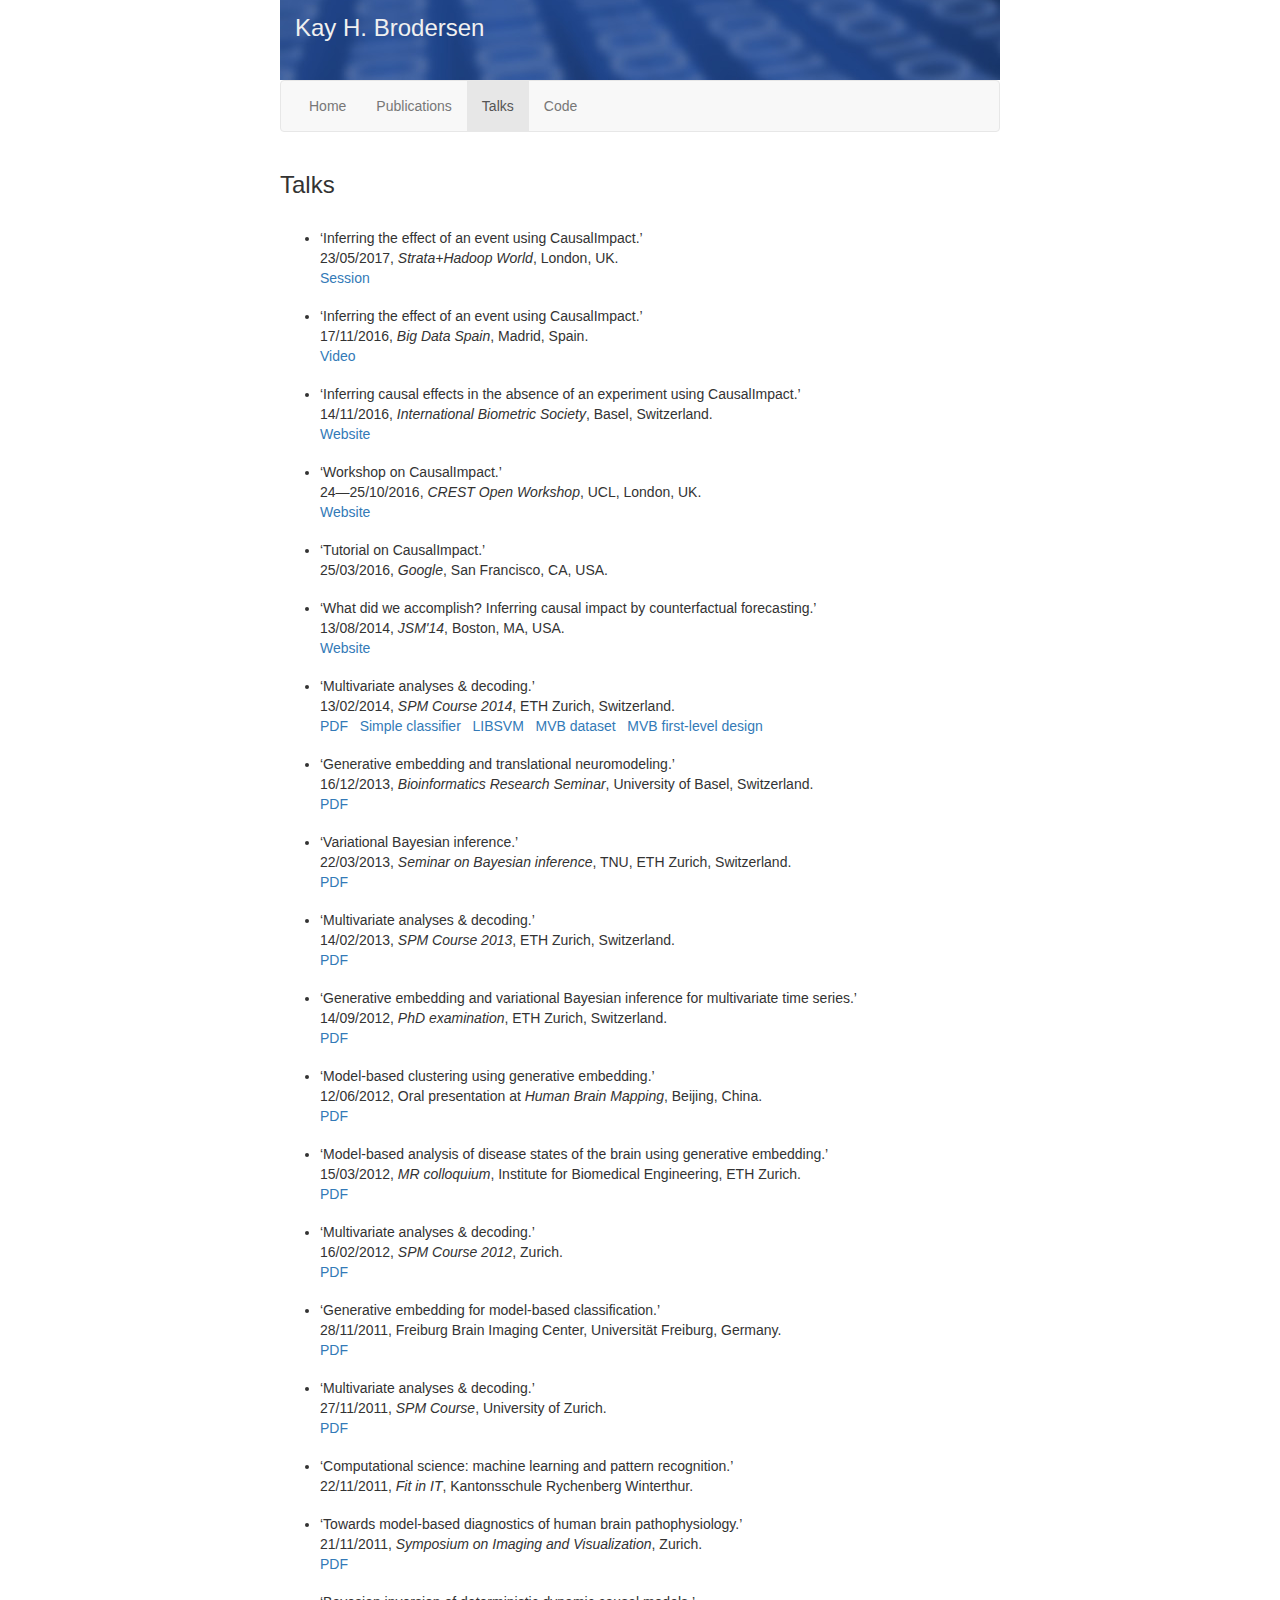
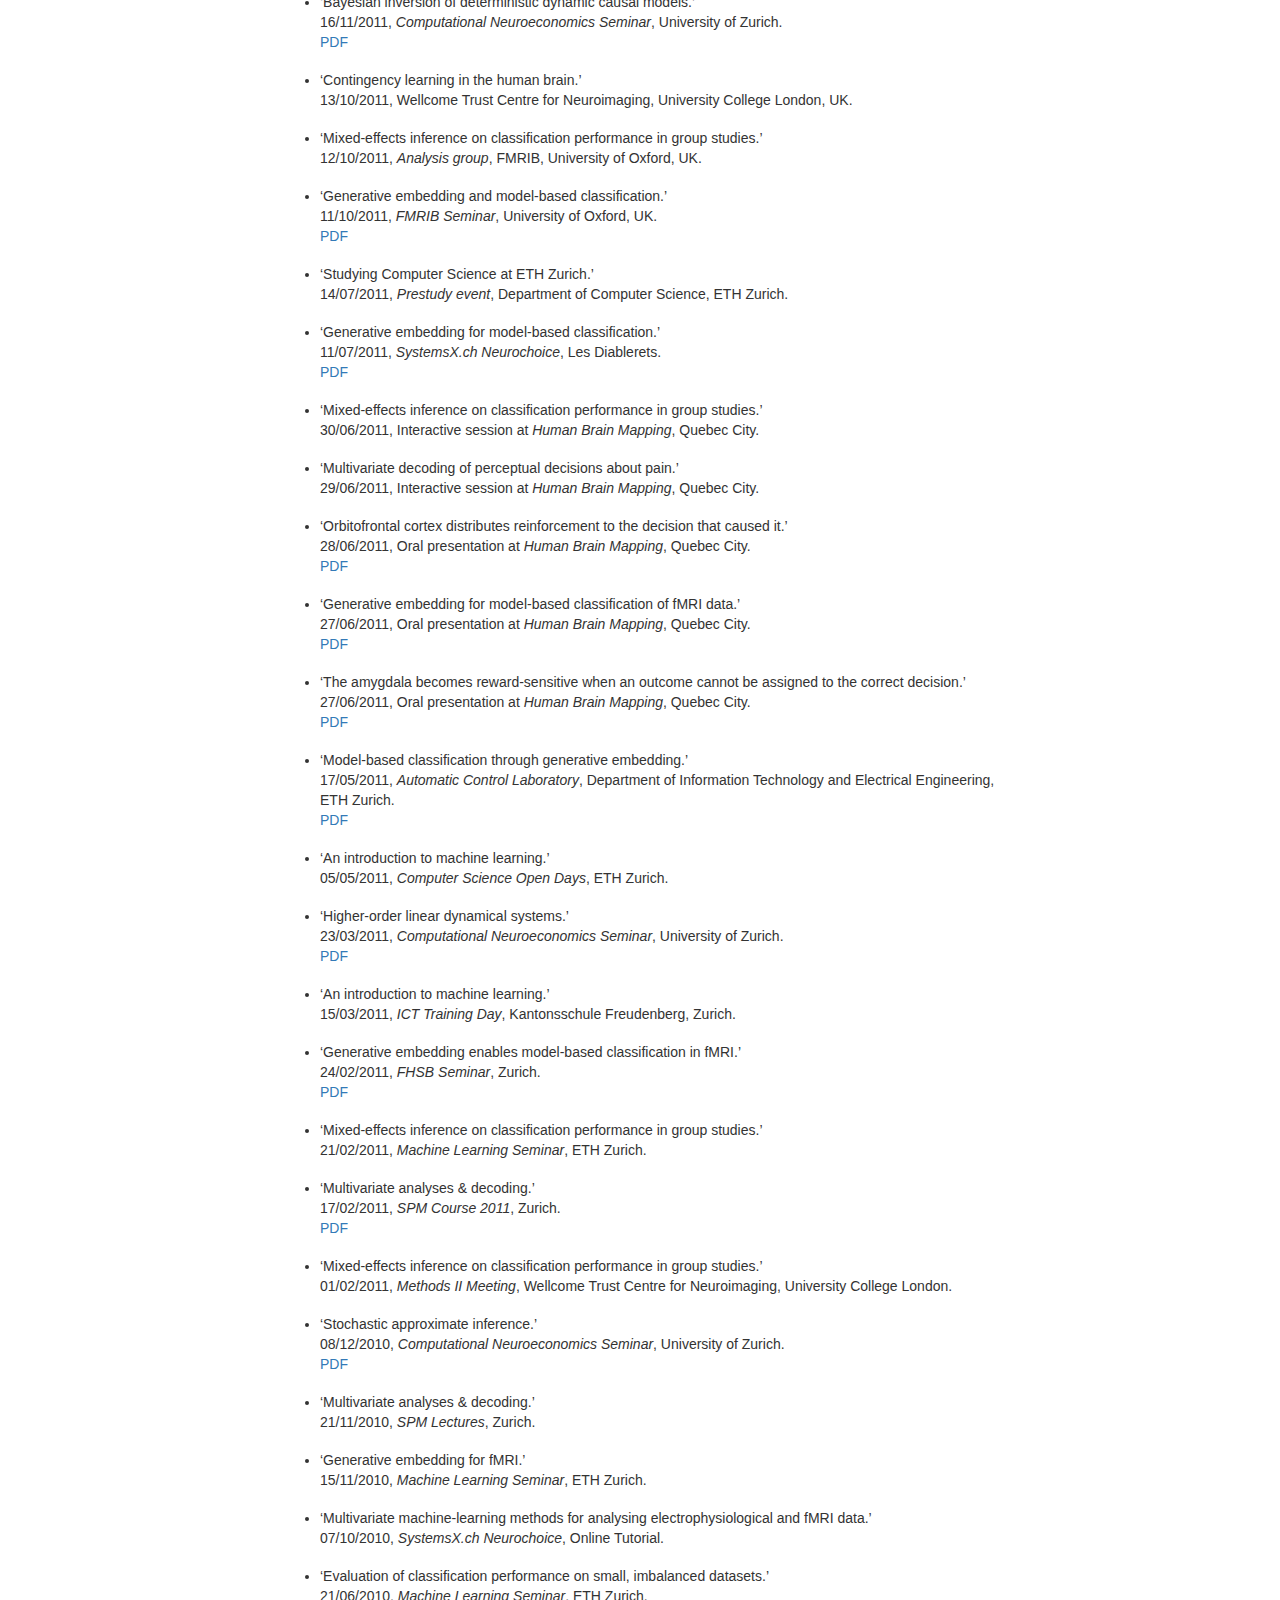
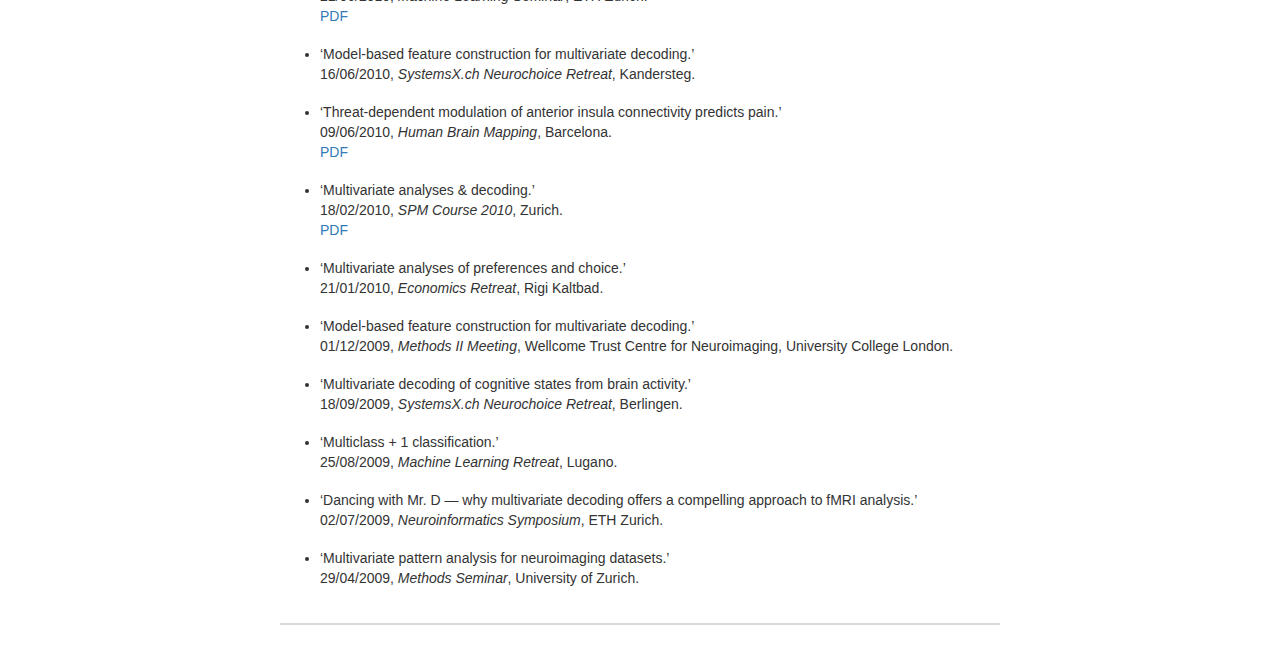
<file: talks.html>
<!DOCTYPE html>
<html lang="en">
  <head>
    <!-- Google tag (gtag.js) -->
    <script async src="https://www.googletagmanager.com/gtag/js?id=G-2L89Q0P6GR"></script>
    <script>
      window.dataLayer = window.dataLayer || [];
      function gtag(){dataLayer.push(arguments);}
      gtag('js', new Date());

      gtag('config', 'G-2L89Q0P6GR');
    </script>

    <meta charset="utf-8">
    <meta http-equiv="X-UA-Compatible" content="IE=edge">
    <meta name="viewport" content="width=device-width, initial-scale=1">
    <meta name="description" content="Kay H. Brodersen / Google LLC">
    <metaa name="author" content="Kay H. Brodersen">
    <link rel="icon" href="./favicon.ico">

    <title>Talks</title>

    <!-- Bootstrap core CSS -->
    <link href="./bootstrap/css/bootstrap.min.css" rel="stylesheet">

    <!-- Custom styles -->
    <link href="starter-template.css" rel="stylesheet">
    <link href="jumbotron-narrow.css" rel="stylesheet">
    <link href="custom-extras.css" rel="stylesheet">

    <!-- HTML5 shim and Respond.js for IE8 support of HTML5 elements and media queries -->
    <!--[if lt IE 9]>
      <script src="https://oss.maxcdn.com/html5shiv/3.7.2/html5shiv.min.js"></script>
      <script src="https://oss.maxcdn.com/respond/1.4.2/respond.min.js"></script>
    <![endif]-->
  </head>

  <body>
	<!-- Main container -->
    <div class="container">

      <!-- Header -->
  	  <div id="header">
		<h1>Kay H. Brodersen</h1>
		<!-- <p>Google</p> -->
	  </div>

      <!-- Navigation bar -->
      <nav class="navbar navbar-default">
        <div class="container">
	      <!-- ||| button -->
          <div class="navbar-header">
            <button type="button" class="navbar-toggle collapsed" data-toggle="collapse" data-target="#navbar" aria-expanded="false" aria-controls="navbar">
              <span class="sr-only">Toggle navigation</span>
              <span class="icon-bar"></span>
              <span class="icon-bar"></span>
              <span class="icon-bar"></span>
            </button>
          </div>
          <!-- Navigation items -->
          <div id="navbar" class="collapse navbar-collapse">
            <ul class="nav navbar-nav"> <!-- pull-right -->
              <li><a href="./index.html">Home</a></li>
              <li><a href="./publications.html">Publications</a></li>
              <li class="active"><a href="#">Talks</a></li>
              <li><a href="./code.html">Code</a></li>
            </ul>
          </div><!--/.nav-collapse -->
        </div>
      </nav>

      <!-- Content resides in 'row' elements with 'col' child elements -->
      <div class="row" id="content">
  	    <div class="col-md-12">

		  <h3>Talks</h3>
		  <div id="talks">
		  <ul>
				<li>&lsquo;Inferring the effect of an event using CausalImpact.&rsquo;<br/>23/05/2017, <i>Strata+Hadoop World</i>, London, UK.
				<br/><a href="http://conferences.oreilly.com/strata/strata-eu/public/schedule/detail/57925" target="blank">Session</a>
				</li>
				<li>&lsquo;Inferring the effect of an event using CausalImpact.&rsquo;<br/>17/11/2016, <i>Big Data Spain</i>, Madrid, Spain.
				<br/><a href="https://www.youtube.com/watch?v=GTgZfCltMm8&list=PL6O3g23-p8Tr5eqnIIPdBD_8eE5JBDBik&index=10" target="blank">Video</a>
				</li>

				<li>&lsquo;Inferring causal effects in the absence of an experiment using CausalImpact.&rsquo;<br/>14/11/2016, <i>International Biometric Society</i>, Basel, Switzerland.
				<br/><a href="http://bbs.ceb-institute.org/" target="blank">Website</a></li>
				<li>&lsquo;Workshop on CausalImpact.&rsquo;<br/>24&mdash;25/10/2016, <i>CREST Open Workshop</i>, UCL, London, UK.
				<br/><a href="http://crest.cs.ucl.ac.uk/cow/48/" target="blank">Website</a></li>
				<li>&lsquo;Tutorial on CausalImpact.&rsquo;<br/>25/03/2016, <i>Google</i>, San Francisco, CA, USA.</li>
				<li>&lsquo;What did we accomplish? Inferring causal impact by counterfactual forecasting.&rsquo;<br/>13/08/2014, <i>JSM'14</i>, Boston, MA, USA.
				<br/><a href="http://www.amstat.org/meetings/jsm/2014/onlineprogram/AbstractDetails.cfm?abstractid=310654" target="blank">Website</a></li>
				
				<li>&lsquo;Multivariate analyses & decoding.&rsquo;<br/>13/02/2014, <i>SPM Course 2014</i>, ETH Zurich, Switzerland.<br/>
					<a href="talks/Brodersen_2014_02_13.pdf" target="blank">PDF</a> &nbsp;
					<a href="downloads/SimpleClassifier-1.06.zip">Simple classifier</a> &nbsp;
					<a href="http://www.csie.ntu.edu.tw/~cjlin/libsvm/" target="blank">LIBSVM</a> &nbsp;
					<a href="http://www.fil.ion.ucl.ac.uk/spm/download/data/attention/attention.zip">MVB dataset</a> &nbsp;
					<a href="downloads/attention_spm_design.mat">MVB first-level design</a>
				</li>
				<li>&lsquo;Generative embedding and translational neuromodeling.&rsquo;<br/>16/12/2013, <i>Bioinformatics Research Seminar</i>, University of Basel, Switzerland.
						<br/><a href="talks/Brodersen_2013_12_16.pdf" target="blank">PDF</a></li>
				<li>&lsquo;Variational Bayesian inference.&rsquo;<br/>22/03/2013, <i>Seminar on Bayesian inference</i>, TNU, ETH Zurich, Switzerland.
					<br/><a href="talks/Brodersen_2013_03_22.pdf" target="blank">PDF</a></li>
				<li>&lsquo;Multivariate analyses & decoding.&rsquo;<br/>14/02/2013, <i>SPM Course 2013</i>, ETH Zurich, Switzerland.
					<br/><a href="talks/Brodersen_2013_02_14.pdf" target="blank">PDF</a></li>
				<li>&lsquo;Generative embedding and variational Bayesian inference for multivariate time series.&rsquo;<br/>14/09/2012, <i>PhD examination</i>, ETH Zurich, Switzerland.
					<br/><a href="talks/Brodersen_2012_09_14.pdf" target="blank">PDF</a></li>
				<li>&lsquo;Model-based clustering using generative embedding.&rsquo;<br/>12/06/2012, Oral presentation at <i>Human Brain Mapping</i>, Beijing, China.
					<br/><a href="talks/Brodersen_2012_06_12.pdf" target="blank">PDF</a></li>
				<li>&lsquo;Model-based analysis of disease states of the brain using generative embedding.&rsquo;<br/>15/03/2012, <i>MR colloquium</i>, Institute for Biomedical Engineering, ETH Zurich.
					<br/><a href="talks/Brodersen_2012_03_15.pdf" target="blank">PDF</a></li>
				<li>&lsquo;Multivariate analyses & decoding.&rsquo;<br/>16/02/2012, <i>SPM Course 2012</i>, Zurich.
					<br/><a href="talks/Brodersen_2012_02_16.pdf" target="blank">PDF</a></li>
				<li>&lsquo;Generative embedding for model-based classification.&rsquo;<br/>28/11/2011, Freiburg Brain Imaging Center, Universität Freiburg, Germany.
					<br/><a href="talks/Brodersen_2011_11_28.pdf" target="blank">PDF</a></li>
				<li>&lsquo;Multivariate analyses & decoding.&rsquo;<br/>27/11/2011, <i>SPM Course</i>, University of Zurich.
					<br/><a href="talks/Brodersen_2011_11_27.pdf" target="blank">PDF</a></li>
				<li>&lsquo;Computational science: machine learning and pattern recognition.&rsquo;<br/>22/11/2011, <i>Fit in IT</i>, Kantonsschule Rychenberg Winterthur.</li>
				<li>&lsquo;Towards model-based diagnostics of human brain pathophysiology.&rsquo;<br/>21/11/2011, <i>Symposium on Imaging and Visualization</i>, Zurich.
					<br/><a href="talks/Brodersen_2011_11_21.pdf" target="blank">PDF</a></li>
				<li>&lsquo;Bayesian inversion of deterministic dynamic causal models.&rsquo;<br/>16/11/2011, <i>Computational Neuroeconomics Seminar</i>, University of Zurich.
					<br/><a href="talks/Brodersen_2011_11_16.pdf" target="blank">PDF</a></li>
				<li>&lsquo;Contingency learning in the human brain.&rsquo;<br/>13/10/2011, Wellcome Trust Centre for Neuroimaging, University College London, UK.</li>
				<li>&lsquo;Mixed-effects inference on classification performance in group studies.&rsquo;<br/>12/10/2011, <i>Analysis group</i>, FMRIB, University of Oxford, UK.</li>
				<li>&lsquo;Generative embedding and model-based classification.&rsquo;<br/>11/10/2011, <i>FMRIB Seminar</i>, University of Oxford, UK.
					<br/><a href="talks/Brodersen_2011_10_11.pdf" target="blank">PDF</a></li>
				<li>&lsquo;Studying Computer Science at ETH Zurich.&rsquo;<br/>14/07/2011, <i>Prestudy event</i>, Department of Computer Science, ETH Zurich.</li>
				<li>&lsquo;Generative embedding for model-based classification.&rsquo;<br/>11/07/2011, <i>SystemsX.ch Neurochoice</i>, Les Diablerets.
					<br/><a href="talks/Brodersen_2011_07_11.pdf" target="blank">PDF</a></li>
				<li>&lsquo;Mixed-effects inference on classification performance in group studies.&rsquo;<br/>30/06/2011, Interactive session at <i>Human Brain Mapping</i>, Quebec City.</li>
				<li>&lsquo;Multivariate decoding of perceptual decisions about pain.&rsquo;<br/>29/06/2011, Interactive session at <i>Human Brain Mapping</i>, Quebec City.</li>
				<li>&lsquo;Orbitofrontal cortex distributes reinforcement to the decision that caused it.&rsquo;<br/>28/06/2011, Oral presentation at <i>Human Brain Mapping</i>, Quebec City.
					<br/><a href="talks/Brodersen_2011_06_28.pdf" target="blank">PDF</a></li>
				<li>&lsquo;Generative embedding for model-based classification of fMRI data.&rsquo;<br/>27/06/2011, Oral presentation at <i>Human Brain Mapping</i>, Quebec City.
					<br/><a href="talks/Brodersen_2011_06_27a.pdf" target="blank">PDF</a></li>
				<li>&lsquo;The amygdala becomes reward-sensitive when an outcome cannot be assigned to the correct decision.&rsquo;<br/>27/06/2011, Oral presentation at <i>Human Brain Mapping</i>, Quebec City.
					<br/><a href="talks/Brodersen_2011_06_27b.pdf" target="blank">PDF</a></li>
				<li>&lsquo;Model-based classification through generative embedding.&rsquo;<br/>17/05/2011, <i>Automatic Control Laboratory</i>, Department of Information Technology and Electrical Engineering, ETH Zurich.
					<br/><a href="talks/Brodersen_2011_05_17.pdf" target="blank">PDF</a></li>
				<li>&lsquo;An introduction to machine learning.&rsquo;<br/>05/05/2011, <i>Computer Science Open Days</i>, ETH Zurich.</li>
				<li>&lsquo;Higher-order linear dynamical systems.&rsquo;<br/>23/03/2011, <i>Computational Neuroeconomics Seminar</i>, University of Zurich.
					<br/><a href="talks/Brodersen_2011_03_23.pdf" target="blank">PDF</a></li>
				<li>&lsquo;An introduction to machine learning.&rsquo;<br/>15/03/2011, <i>ICT Training Day</i>, Kantonsschule Freudenberg, Zurich.</li>
				<li>&lsquo;Generative embedding enables model-based classification in fMRI.&rsquo;<br/>24/02/2011, <i>FHSB Seminar</i>, Zurich.
					<br/><a href="talks/Brodersen_2011_02_24.pdf" target="blank">PDF</a></li>
				<li>&lsquo;Mixed-effects inference on classification performance in group studies.&rsquo;<br/>21/02/2011, <i>Machine Learning Seminar</i>, ETH Zurich.</li>
				<li>&lsquo;Multivariate analyses & decoding.&rsquo;<br/>17/02/2011, <i>SPM Course 2011</i>, Zurich.
					<br/><a href="talks/Brodersen_2011_02_17.pdf" target="blank">PDF</a></li>
				<li>&lsquo;Mixed-effects inference on classification performance in group studies.&rsquo;<br/>01/02/2011, <i>Methods II Meeting</i>, Wellcome Trust Centre for Neuroimaging, University College London.</li>
				<li>&lsquo;Stochastic approximate inference.&rsquo;<br/>08/12/2010, <i>Computational Neuroeconomics Seminar</i>, University of Zurich.
					<br/><a href="talks/Brodersen_2010_12_08.pdf" target="blank">PDF</a></li>
				<li>&lsquo;Multivariate analyses & decoding.&rsquo;<br/>21/11/2010, <i>SPM Lectures</i>, Zurich.</li>
				<li>&lsquo;Generative embedding for fMRI.&rsquo;<br/>15/11/2010, <i>Machine Learning Seminar</i>, ETH Zurich.</li>
				<li>&lsquo;Multivariate machine-learning methods for analysing electrophysiological and fMRI data.&rsquo;<br/>07/10/2010, <i>SystemsX.ch Neurochoice</i>, Online Tutorial.</li>
				<li>&lsquo;Evaluation of classification performance on small, imbalanced datasets.&rsquo;<br/>21/06/2010, <i>Machine Learning Seminar</i>, ETH Zurich.
					<br/><a href="talks/Brodersen_2010_06_21.pdf" target="blank">PDF</a></li>
				<li>&lsquo;Model-based feature construction for multivariate decoding.&rsquo;<br/>16/06/2010, <i>SystemsX.ch Neurochoice Retreat</i>, Kandersteg.</li>
				<li>&lsquo;Threat-dependent modulation of anterior insula connectivity predicts pain.&rsquo;<br/>09/06/2010, <i>Human Brain Mapping</i>, Barcelona.
					<br/><a href="talks/Brodersen_2010_06_09.pdf" target="blank">PDF</a></li>
				<li>&lsquo;Multivariate analyses & decoding.&rsquo;<br/>18/02/2010, <i>SPM Course 2010</i>, Zurich.
					<br/><a href="talks/Brodersen_2010_02_18.pdf" target="blank">PDF</a></li>
				<li>&lsquo;Multivariate analyses of preferences and choice.&rsquo;<br/>21/01/2010, <i>Economics Retreat</i>, Rigi Kaltbad.</li>
				<li>&lsquo;Model-based feature construction for multivariate decoding.&rsquo;<br/>01/12/2009, <i>Methods II Meeting</i>, Wellcome Trust Centre for Neuroimaging, University College London.</li>
				<li>&lsquo;Multivariate decoding of cognitive states from brain activity.&rsquo;<br/>18/09/2009, <i>SystemsX.ch Neurochoice Retreat</i>, Berlingen.</li>
				<li>&lsquo;Multiclass + 1 classification.&rsquo;<br/>25/08/2009, <i>Machine Learning Retreat</i>, Lugano.</li>
				<li>&lsquo;Dancing with Mr. D &mdash; why multivariate decoding offers a compelling approach to fMRI analysis.&rsquo;<br/>02/07/2009, <i>Neuroinformatics Symposium</i>, ETH Zurich.</li>
				<li>&lsquo;Multivariate pattern analysis for neuroimaging datasets.&rsquo;<br/>29/04/2009, <i>Methods Seminar</i>, University of Zurich.</li>
          </ul>
          </div><!-- talks -->
          <div class="horline"></div>

  	    </div><!-- /.col -->
        </div>

	  </div><!-- /.row -->
    </div><!-- /.container -->

    <!-- Bootstrap core JavaScript
    ================================================== -->
    <!-- Placed at the end of the document so the pages load faster -->
    <script src="https://ajax.googleapis.com/ajax/libs/jquery/3.5.1/jquery.min.js"></script>
    <script src="./bootstrap/js/bootstrap.min.js"></script>
    <!-- IE10 viewport hack for Surface/desktop Windows 8 bug -->
    <script src="./assets/js/ie10-viewport-bug-workaround.js"></script>
  </body>
</html>
</file>
<file: starter-template.css>
body {
  padding-top: 50px;
}
.starter-template {
  padding: 40px 15px;
  text-align: center;
}
</file>
<file: jumbotron-narrow.css>
/* Space out content a bit */
body {
  padding-top: 20px;
  padding-bottom: 20px;
}

/* Everything but the jumbotron gets side spacing for mobile first views */
.header,
.footer {
  padding-right: 15px;
  padding-left: 15px;
}

/* Custom page header */
.header {
  border-bottom: 1px solid #e5e5e5;
}
/* Make the masthead heading the same height as the navigation */
.header h3 {
  padding-bottom: 19px;
  margin-top: 0;
  margin-bottom: 0;
  line-height: 40px;
}

/* Custom page footer */
.footer {
  padding-top: 19px;
  color: #777;
  border-top: 1px solid #e5e5e5;
}

/* Customize container */
@media (min-width: 768px) {
  .container {
    max-width: 750px;
  }
}
.container-narrow > hr {
  margin: 30px 0;
}

/* Responsive: Portrait tablets and up */
@media screen and (min-width: 768px) {
  /* Remove the padding we set earlier */
  .header,
  .footer {
    padding-right: 0;
    padding-left: 0;
  }
  /* Space out the masthead */
  .header {
    margin-bottom: 30px;
  }
  /* Remove the bottom border on the jumbotron for visual effect */
  .jumbotron {
    border-bottom: 0;
  }
}
</file>
<file: custom-extras.css>
/* Header */
#header {background:url(img/front_new.jpg) no-repeat bottom left #fff; color:#505050; height:80px; margin:-20px 0 0 0;}
#header h1 {font-size:24px; color:#f0f0f0; margin:0 0 15px 15px; padding:15px 0 0;}
#header p {font-size:15px; color:#bbbbbb; margin:-20px 0 15px 15px; padding:11px 0 0;}

/* Negative margin for navbar to left-align with header */
#navbar {margin-left:-17px;}

/* More spacing below headings */
#home h3 {margin-bottom:25px;}
#content h3 {margin-bottom:30px;}
#content h4 {margin-bottom:15px;}

/* Horizontal line */
.horline {background:#fff; border-top:2px solid #dadada; clear:both; color:#666; font-size:0.9em; margin:35px 0px 25px 0px; padding:0px 0; text-align:center;}

/* Spacing between list items */
#home li {margin-top:20px; margin-bottom:5px;}
#content li {margin-top:30px; margin-bottom:5px;}
#talks li {margin-top:18px; margin-bottom:5px;}

/* Extendable abstracts */
#content .abstract_short {padding-top:8px; padding-bottom:8px; color:#999999; line-height:1.5em; font-size:12px;}
#content .abstract_short:before {content:"ABSTRACT.";}
#content .abstract_link {color:#999999; text-decoration:none; font-weight:400;}
#content .abstract_full {padding-top:15px; padding-bottom:14px; color:#303030; display:none;  line-height:1.5em; font-size:14px;}
#content .abstract_full:before {content:"ABSTRACT.";}

/* Publication info */
#content .title {font-weight:bold;}
#content .doi {color:#AAAAAA; font-size:13px;}

/* Thumbnail images (Publications, Downloads) */
#content img.thumbnail {background:#ccc; border:3px solid #f0f0f0; color:#303030; display:inline; padding:1px; margin:0 15px 5px 25px; float:right; margin:0 0 0 10px;}

/* Fileicon images */
#content img.fileicon {background:#fff; border:0px; display:inline; padding:0px; margin:0 5px -3px 0; vertical-align:baseline;}

/* Footer */
#footer {background:url(img/front_new.jpg) no-repeat bottom left #fff; color:#505050; height:20px; margin:0 0 -20px 0;}
</file>
